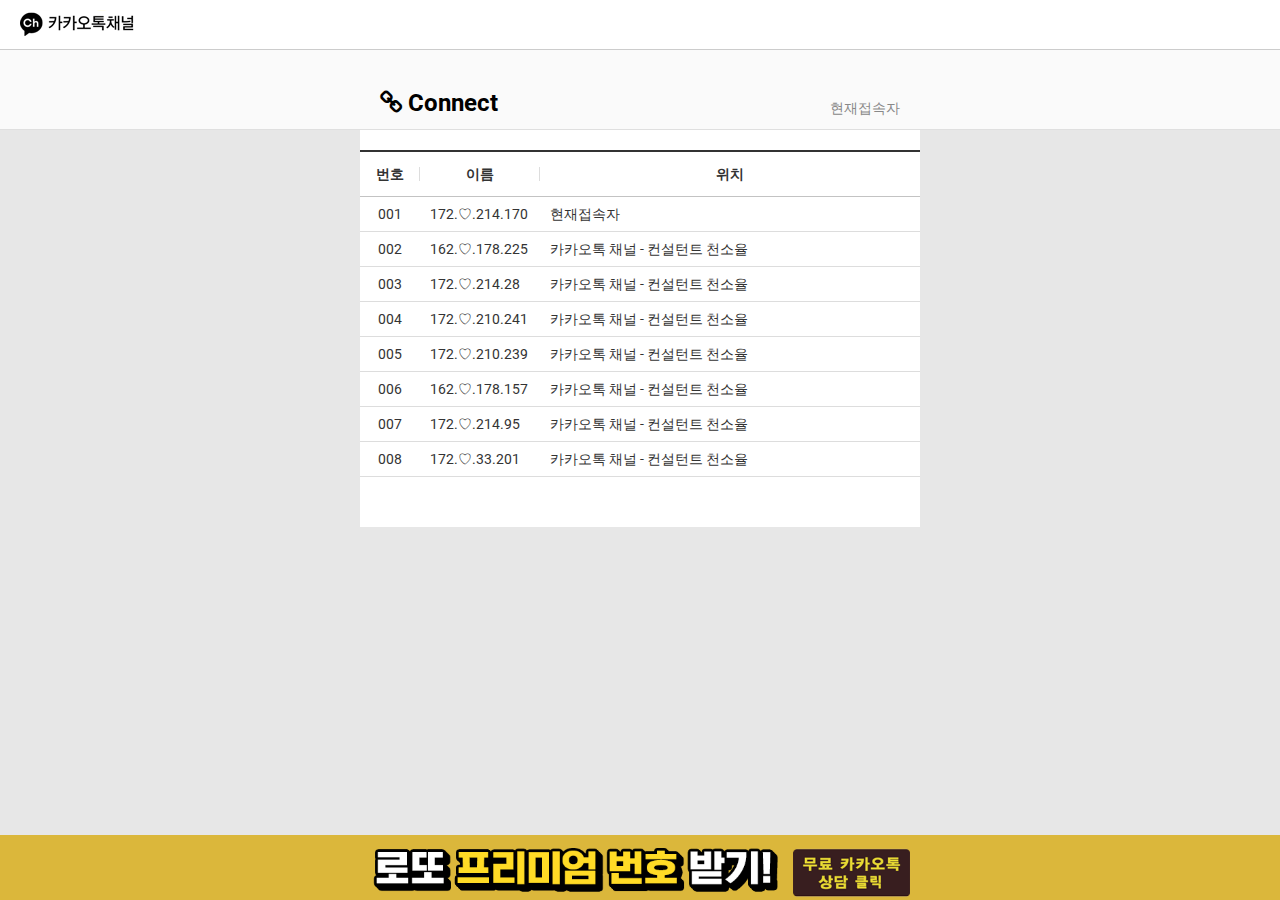
<file: bbs/current_connect.php.html>
﻿<!doctype html>
<html lang="ko">
<head>
<meta charset="utf-8">
<meta http-equiv="imagetoolbar" content="no">
<meta http-equiv="X-UA-Compatible" content="IE=Edge">
<meta name="title" content="현재접속자 > 카카오톡 채널 - 컨설턴트 천소율">
<meta name="publisher" content="카카오톡 채널 - 컨설턴트 천소율">
<meta name="author" content="카카오톡 채널 - 컨설턴트 천소율">
<meta name="robots" content="index,follow">
<meta name="keywords" content="카카오톡 채널 - 컨설턴트 천소율">
<meta name="description" content="현재접속자 > 카카오톡 채널 - 컨설턴트 천소율">
<meta name="twitter:card" content="summary_large_image">
<meta property="og:title" content="현재접속자 > 카카오톡 채널 - 컨설턴트 천소율">
<meta property="og:site_name" content="카카오톡 채널 - 컨설턴트 천소율">
<meta property="og:author" content="카카오톡 채널 - 컨설턴트 천소율">
<meta property="og:type" content="">
<meta property="og:image" content="/data/apms/background/photo.jpg">
<meta property="og:description" content="현재접속자 > 카카오톡 채널 - 컨설턴트 천소율">
<meta property="og:url" content="http://naskuqg.com/bbs/current_connect.php">
<link rel="image_src" href="../data/apms/background/photo.jpg">
<link rel="canonical" href="current_connect.php.html">
<title>현재접속자 > 카카오톡 채널 - 컨설턴트 천소율</title>
<link rel="stylesheet" href="../css/default.css?ver=180820">
<link rel="stylesheet" href="../css/apms.css?ver=180820">

<link rel="stylesheet" href="../thema/Basic/assets/bs3/css/bootstrap.min.css" type="text/css" class="thema-mode">
<link rel="stylesheet" href="../thema/Basic/colorset/Basic/colorset.css" type="text/css" class="thema-colorset">
<link rel="stylesheet" href="../skin/connect/basic/style.css?ver=180820">
<link rel="stylesheet" href="../thema/Basic/widget/basic-sidebar/widget.css?ver=180820">
<link rel="stylesheet" href="../css/level/basic.css?ver=180820">
<!--[if lte IE 8]>
<script src="http://naskuqg.com/js/html5.js"></script>
<![endif]-->
<script>
// 자바스크립트에서 사용하는 전역변수 선언
var g5_url       = "http://naskuqg.com";
var g5_bbs_url   = "http://naskuqg.com/bbs";
var g5_is_member = "";
var g5_is_admin  = "";
var g5_is_mobile = "";
var g5_bo_table  = "";
var g5_sca       = "";
var g5_pim       = "";
var g5_editor    = "";
var g5_responsive    = "1";
var g5_cookie_domain = "";
var g5_purl = "http://naskuqg.com/bbs/current_connect.php";
</script>
<script src="../js/jquery-1.11.3.min.js"></script>
<script src="../js/jquery-migrate-1.2.1.min.js"></script>
<script src="../lang/korean/lang.js?ver=180820"></script>
<script src="../js/common.js?ver=180820"></script>
<script src="../js/wrest.js?ver=180820"></script>
<script src="../js/placeholders.min.js"></script>
<script src="../js/apms.js?ver=180820"></script>
<link rel="stylesheet" href="../js/font-awesome/css/font-awesome.min.css">
<script src="../plugin/apms/js/jquery.mobile.swipe.min.js"></script>
</head>
<body class="responsive is-pc">
	<h1 style="display:inline-block !important;position:absolute;top:0;left:0;margin:0 !important;padding:0 !important;font-size:0;line-height:0;border:0 !important;overflow:hidden !important">
	현재접속자 > 카카오톡 채널 - 컨설턴트 천소율	</h1>
<style>
		
	body { background-color: #e7e7e7;  }
		.at-container {max-width:560px;}
	.no-responsive .wrapper, .no-responsive .at-container-wide { min-width:560px; }
	.no-responsive .boxed.wrapper, .no-responsive .at-container { width:560px; }
	.at-menu .nav-height { height:50px; line-height:50px !important; }
	.pc-menu, .pc-menu .nav-full-back, .pc-menu .nav-full-height { height:50px; }
	.pc-menu .nav-top.nav-float .menu-a { padding:0px 25px; }
	.pc-menu .nav-top.nav-float .sub-1div::before { left: 25px; }
	.pc-menu .subm-w { width:170px; }
	@media all and (min-width:1200px) {
		.responsive .boxed.wrapper { max-width:560px; }
	}
</style>

<div id="thema_wrapper" class="wrapper  en">

	<!-- Menu -->
	<nav class="at-menu">
		<!-- PC Menu -->
		<div class="pc-menu">
			<a href="../index.htm">
				<div style="padding: 10px 0 0 20px;"><img src="../thema/Basic/img/logo.png"></div>
			</a>
			<div class="clearfix"></div>			
		</div><!-- .pc-menu -->
		
	</nav><!-- .at-menu -->

	<div class="clearfix"></div>
	
			<div class="at-title">
			<div class="at-container">
				<div class="page-title en">
					<strong>
						<i class='fa fa-link'></i> Connect					</strong>
				</div>
									<div class="page-desc hidden-xs">
						현재접속자					</div>
								<div class="clearfix"></div>
			</div>
		</div>
	
	<div class="at-body">
					<div class="at-container">
							<div class="at-content">
					
<div class="list-board">
	<div class="div-head border-black">
		<span class="num">번호</span>
		<span class="name">이름</span>
		<span class="subj">위치</span>
	</div>
	<ul id="list-container" class="board-list">
    		<li class="list-item">
			<div class="num">
				001			</div>
			<div class="name">
				<span class="ellipsis">172.♡.214.170</span>
			</div>
			<div class="subj">
				<span class="ellipsis">현재접속자</span>
			</div>
        </li>
    		<li class="list-item">
			<div class="num">
				002			</div>
			<div class="name">
				<span class="ellipsis">162.♡.178.225</span>
			</div>
			<div class="subj">
				<span class="ellipsis">카카오톡 채널 - 컨설턴트 천소율</span>
			</div>
        </li>
    		<li class="list-item">
			<div class="num">
				003			</div>
			<div class="name">
				<span class="ellipsis">172.♡.214.28</span>
			</div>
			<div class="subj">
				<span class="ellipsis">카카오톡 채널 - 컨설턴트 천소율</span>
			</div>
        </li>
    		<li class="list-item">
			<div class="num">
				004			</div>
			<div class="name">
				<span class="ellipsis">172.♡.210.241</span>
			</div>
			<div class="subj">
				<span class="ellipsis">카카오톡 채널 - 컨설턴트 천소율</span>
			</div>
        </li>
    		<li class="list-item">
			<div class="num">
				005			</div>
			<div class="name">
				<span class="ellipsis">172.♡.210.239</span>
			</div>
			<div class="subj">
				<span class="ellipsis">카카오톡 채널 - 컨설턴트 천소율</span>
			</div>
        </li>
    		<li class="list-item">
			<div class="num">
				006			</div>
			<div class="name">
				<span class="ellipsis">162.♡.178.157</span>
			</div>
			<div class="subj">
				<span class="ellipsis">카카오톡 채널 - 컨설턴트 천소율</span>
			</div>
        </li>
    		<li class="list-item">
			<div class="num">
				007			</div>
			<div class="name">
				<span class="ellipsis">172.♡.214.95</span>
			</div>
			<div class="subj">
				<span class="ellipsis">카카오톡 채널 - 컨설턴트 천소율</span>
			</div>
        </li>
    		<li class="list-item">
			<div class="num">
				008			</div>
			<div class="name">
				<span class="ellipsis">172.♡.33.201</span>
			</div>
			<div class="subj">
				<span class="ellipsis">카카오톡 채널 - 컨설턴트 천소율</span>
			</div>
        </li>
        </ul>
	</div>


<div class="h30"></div>
<!-- Google tag (gtag.js) -->
<script async="" src="../gtag/js.js?id=G-B3BPF0R7B5"></script>
<script>
  window.dataLayer = window.dataLayer || [];
  function gtag(){dataLayer.push(arguments);}
  gtag('js', new Date());

  gtag('config', 'G-B3BPF0R7B5');
</script>									</div><!-- .at-content -->
						</div><!-- .at-container -->
			</div><!-- .at-body -->
	
</div><!-- .wrapper -->

<div class="at-kakao">
	<div class="at-container">
		<div class="go-img">
			<a href="../o/scOzEtZe.html?bo_table=link&wr_id=1&no=1" target="_&quot;blank&quot;"><img src="../thema/Basic/img/kakao.png" title=""></a>
		</div>
	</div>
</div>

<!--[if lt IE 9]>
<script type="text/javascript" src="http://naskuqg.com/thema/Basic/assets/js/respond.js"></script>
<![endif]-->

<!-- JavaScript -->
<script>
var sub_show = "slide";
var sub_hide = "";
var menu_startAt = "0";
var menu_sub = "";
var menu_subAt = "0";
</script>
<script src="../thema/Basic/assets/bs3/js/bootstrap.min.js"></script>
<script src="../thema/Basic/assets/js/sly.min.js"></script>
<script src="../thema/Basic/assets/js/custom.js"></script>
<script src="../thema/Basic/assets/js/sticky.js"></script>

<script>
var sidebar_url = "http://naskuqg.com/thema/Basic/widget/basic-sidebar";
var sidebar_time = "30";
</script>
<script src="../thema/Basic/widget/basic-sidebar/sidebar.js"></script>

<!-- sidebar Box -->
<aside id="sidebar-box" class="en">

	<!-- Head Line -->
	<div class="sidebar-head bg-navy"></div>

	<!-- sidebar Wing -->
	<div class="sidebar-wing">
		<!-- sidebar Wing Close -->
		<div class="sidebar-wing-close sidebar-close en" title="닫기">
			<i class="fa fa-times"></i>
		</div>
	</div>

	<!-- sidebar Content -->
	<div id="sidebar-content" class="sidebar-content">

		<div class="h30"></div>

		<!-- Common -->
		<div class="sidebar-common">

			<!-- Login -->
			<div class="btn-group btn-group-justified" role="group">
									<a href="#" onclick="sidebar_open('sidebar-user'); return false;" class="btn btn-navy btn-sm">로그인</a>
					<a href="register.php.html" class="btn btn-navy btn-sm">회원가입</a>
					<a href="password_lost.php.html" class="win_password_lost btn btn-navy btn-sm">정보찾기</a>
							</div>

			<div class="h15"></div>

		</div>

		<!-- Menu -->
		<div id="sidebar-menu" class="sidebar-item">
			
<!-- Categroy -->
<div class="div-title-underline-thin en">
	<b>MENU</b>
</div>

<div class="sidebar-icon-tbl">
	<div class="sidebar-icon-cell">
		<a href="../index.htm">
			<i class="fa fa-home circle light-circle normal"></i>
			<span>홈으로</span>
		</a>
	</div>
	<div class="sidebar-icon-cell">
		<a href="board.php.html?bo_table=event">
			<i class="fa fa-gift circle light-circle normal"></i>
			<span>이벤트</span>
		</a>
	</div>
	<div class="sidebar-icon-cell">
		<a href="board.php-1.html?bo_table=chulsuk">
			<i class="fa fa-calendar-check-o circle light-circle normal"></i>
			<span>출석부</span>
		</a>
	</div>
	<div class="sidebar-icon-cell">
		<a href="qalist.php.html">
			<i class="fa fa-commenting circle light-circle normal"></i>
			<span>1:1 문의</span>
		</a>
	</div>
</div>

<div class="sidebar-menu panel-group" id="sidebar_menu" role="tablist" aria-multiselectable="true">
	</div>

<div class="h20"></div>

<!-- Stats -->
<div class="div-title-underline-thin en">
	<b>STATS</b>
</div>

<ul style="padding:0px 15px; margin:0; list-style:none;">
	<li><a href="current_connect.php.html">
		<span class="pull-right">8 명</span>현재 접속자</a>
	</li>
	<li><span class="pull-right">389 명</span>오늘 방문자</li>
	<li><span class="pull-right">561 명</span>어제 방문자</li>
	<li><span class="pull-right">2,160 명</span>최대 방문자</li>
	<li><span class="pull-right">537,668 명</span>전체 방문자</li>
	<li><span class="pull-right">0 개</span>전체 게시물</li>
	<li><span class="pull-right">0 개</span>전체 댓글수</li>
	<li><span class="pull-right sidebar-tip" data-original-title="<nobr>오늘 0 명 / 어제 0 명</nobr>" data-toggle="tooltip" data-placement="top" data-html="true">2 명</span>전체 회원수
	</li>
</ul>
		</div>

		<!-- Search -->
		<div id="sidebar-search" class="sidebar-item">
			
<!-- Search -->
<div class="div-title-underline-thin en">
	<b>SEARCH</b>
</div>
<div class="sidebar-search">
	<form id="ctrlSearch" name="ctrlSearch" method="get" onsubmit="return sidebar_search(this);" role="form" class="form">
		<div class="row">
			<div class="col-xs-6">
				<select name="url" class="form-control input-sm">
					<option value="http://naskuqg.com/bbs/search.php">게시물</option>
										<option value="http://naskuqg.com/bbs/tag.php">태그</option>
				</select>
			</div>
			<div class="col-xs-6">
				<select name="sop" class="form-control input-sm">
					<option value="or">또는</option>
					<option value="and">그리고</option>
				</select>	
			</div>
		</div>
		<div class="input-group input-group-sm" style="margin-top:8px;">
			<input type="text" name="stx" class="form-control input-sm" value="" placeholder="검색어는 두글자 이상">
			<span class="input-group-btn">
				<button type="submit" class="btn btn-navy btn-sm"><i class="fa fa-search"></i></button>
			</span>
		</div>
	</form>				
</div>
		</div>

		<!-- User -->
		<div id="sidebar-user" class="sidebar-item">
			<div class="sidebar-login">
	
		<form id="sidebar_login_form" name="sidebar_login_form" method="post" action="http://naskuqg.com/bbs/login_check.php" autocomplete="off" role="form" class="form" onsubmit="return sidebar_login(this);">
		<input type="hidden" name="url" value="%2Fbbs%2Fcurrent_connect.php">
			<div class="form-group">	
				<div class="input-group">
					<span class="input-group-addon"><i class="fa fa-user gray"></i></span>
					<input type="text" name="mb_id" id="sidebar_mb_id" class="form-control input-sm" placeholder="아이디" tabindex="91">
				</div>
			</div>
			<div class="form-group">	
				<div class="input-group">
					<span class="input-group-addon"><i class="fa fa-lock gray"></i></span>
					<input type="password" name="mb_password" id="sidebar_mb_password" class="form-control input-sm" placeholder="비밀번호" tabindex="92">
				</div>
			</div>
			<div class="form-group">
				<button type="submit" class="btn btn-navy btn-block" tabindex="93">Login</button>    
			</div>	

			<label class="text-muted" style="letter-spacing:-1px;">
				<input type="checkbox" name="auto_login" value="1" id="sidebar_remember_me" class="remember-me" tabindex="94">
				자동로그인 및 로그인 상태 유지
			</label>
		</form>

		
		<div class="h10"></div>

		
		<!-- Member -->
		<div class="div-title-underline-thin en">
			<b>MEMBER</b>
		</div>
		<ul class="sidebar-list list-links">
			<li><a href="register.php.html">회원가입</a></li>
			<li><a href="password_lost.php.html" class="win_password_lost">아이디/비밀번호 찾기</a></li>
		</ul>
		
	</div>

<div class="h20"></div>

<!-- Service -->
<div class="div-title-underline-thin en">
	<b>SERVICE</b>
</div>

<ul class="sidebar-list list-links">
		<li><a href="faq.php.html">자주하시는 질문(FAQ)</a></li>
	<li><a href="qalist.php.html">1:1 문의</a></li>
	<li><a href="new.php.html">새글모음</a></li>
	<li><a href="current_connect.php.html">현재접속자</a></li>
</ul>
		</div>

		<!-- Response -->
		<div id="sidebar-response" class="sidebar-item">
			<div id="sidebar-response-list"></div>
		</div>

		
		<div class="h30"></div>
	</div>

</aside>

<div id="sidebar-box-mask" class="sidebar-close"></div>


<!-- 아미나빌더 1.8.26 / 그누보드 5.3.3.3 -->
<!-- ie6,7에서 사이드뷰가 게시판 목록에서 아래 사이드뷰에 가려지는 현상 수정 -->
<!--[if lte IE 7]>
<script>
$(function() {
    var $sv_use = $(".sv_use");
    var count = $sv_use.length;

    $sv_use.each(function() {
        $(this).css("z-index", count);
        $(this).css("position", "relative");
        count = count - 1;
    });
});
</script>
<![endif]-->

</body>
</html>
</file>
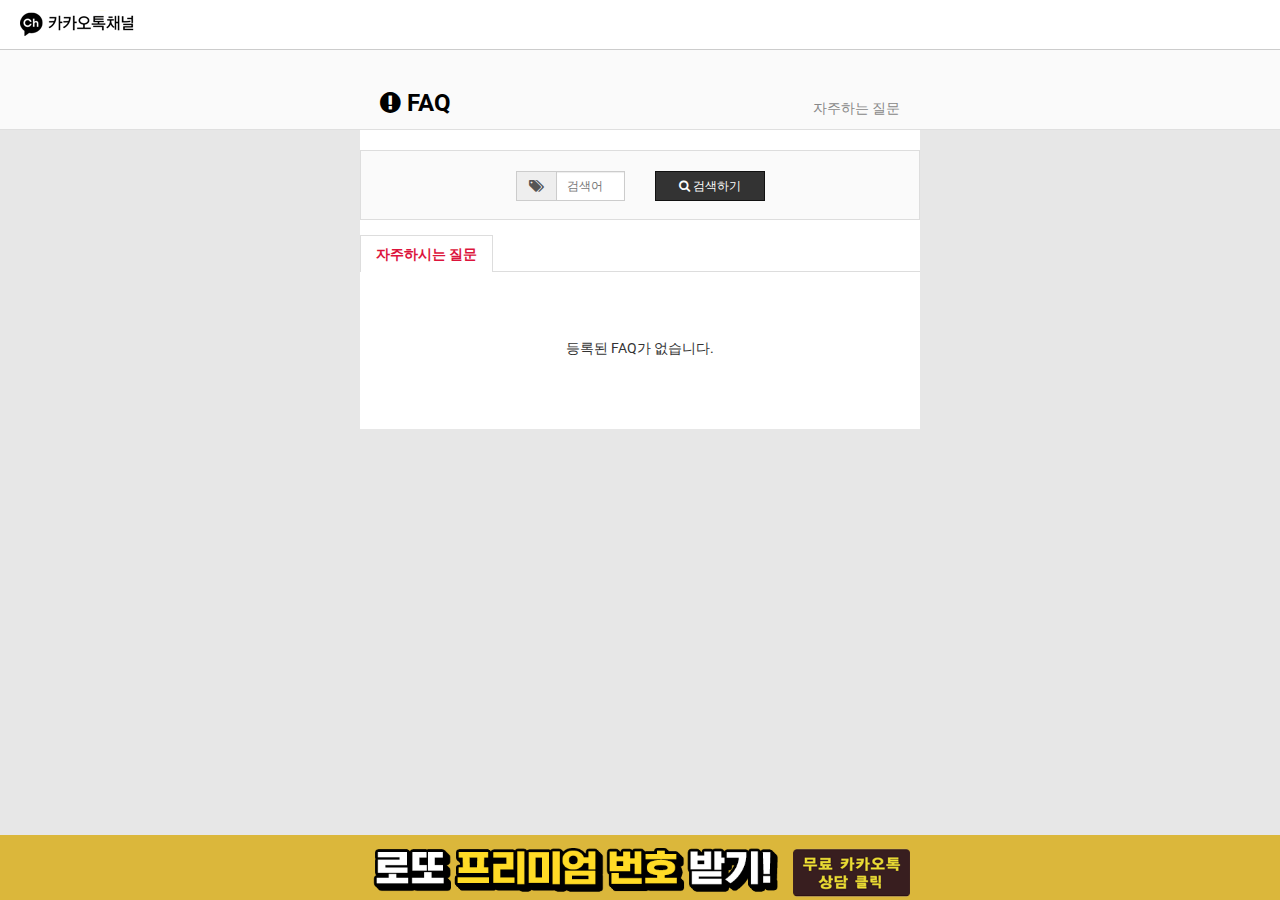
<file: bbs/faq.php-1.html>
﻿<!doctype html>
<html lang="ko">
<head>
<meta charset="utf-8">
<meta http-equiv="imagetoolbar" content="no">
<meta http-equiv="X-UA-Compatible" content="IE=Edge">
<meta name="title" content="자주하시는 질문 > 카카오톡 채널 - 컨설턴트 천소율">
<meta name="publisher" content="카카오톡 채널 - 컨설턴트 천소율">
<meta name="author" content="카카오톡 채널 - 컨설턴트 천소율">
<meta name="robots" content="index,follow">
<meta name="keywords" content="카카오톡 채널 - 컨설턴트 천소율">
<meta name="description" content="자주하시는 질문 > 카카오톡 채널 - 컨설턴트 천소율">
<meta name="twitter:card" content="summary_large_image">
<meta property="og:title" content="자주하시는 질문 > 카카오톡 채널 - 컨설턴트 천소율">
<meta property="og:site_name" content="카카오톡 채널 - 컨설턴트 천소율">
<meta property="og:author" content="카카오톡 채널 - 컨설턴트 천소율">
<meta property="og:type" content="">
<meta property="og:image" content="/data/apms/background/photo.jpg">
<meta property="og:description" content="자주하시는 질문 > 카카오톡 채널 - 컨설턴트 천소율">
<meta property="og:url" content="http://naskuqg.com/bbs/faq.php?fm_id=1">
<link rel="image_src" href="../data/apms/background/photo.jpg">
<link rel="canonical" href="faq.php-1.html?fm_id=1">
<title>자주하시는 질문 > 카카오톡 채널 - 컨설턴트 천소율</title>
<link rel="stylesheet" href="../css/default.css?ver=180820">
<link rel="stylesheet" href="../css/apms.css?ver=180820">

<link rel="stylesheet" href="../thema/Basic/assets/bs3/css/bootstrap.min.css" type="text/css" class="thema-mode">
<link rel="stylesheet" href="../thema/Basic/colorset/Basic/colorset.css" type="text/css" class="thema-colorset">
<link rel="stylesheet" href="../skin/faq/basic/style.css?ver=180820">
<link rel="stylesheet" href="../thema/Basic/widget/basic-sidebar/widget.css?ver=180820">
<link rel="stylesheet" href="../css/level/basic.css?ver=180820">
<!--[if lte IE 8]>
<script src="http://naskuqg.com/js/html5.js"></script>
<![endif]-->
<script>
// 자바스크립트에서 사용하는 전역변수 선언
var g5_url       = "http://naskuqg.com";
var g5_bbs_url   = "http://naskuqg.com/bbs";
var g5_is_member = "";
var g5_is_admin  = "";
var g5_is_mobile = "";
var g5_bo_table  = "";
var g5_sca       = "";
var g5_pim       = "";
var g5_editor    = "";
var g5_responsive    = "1";
var g5_cookie_domain = "";
var g5_purl = "http://naskuqg.com/bbs/faq.php?fm_id=1";
</script>
<script src="../js/jquery-1.11.3.min.js"></script>
<script src="../js/jquery-migrate-1.2.1.min.js"></script>
<script src="../lang/korean/lang.js?ver=180820"></script>
<script src="../js/common.js?ver=180820"></script>
<script src="../js/wrest.js?ver=180820"></script>
<script src="../js/placeholders.min.js"></script>
<script src="../js/apms.js?ver=180820"></script>
<link rel="stylesheet" href="../js/font-awesome/css/font-awesome.min.css">
<script src="../plugin/apms/js/jquery.mobile.swipe.min.js"></script>
</head>
<body class="responsive is-pc">
	<h1 style="display:inline-block !important;position:absolute;top:0;left:0;margin:0 !important;padding:0 !important;font-size:0;line-height:0;border:0 !important;overflow:hidden !important">
	자주하시는 질문 > 카카오톡 채널 - 컨설턴트 천소율	</h1>
<style>
		
	body { background-color: #e7e7e7;  }
		.at-container {max-width:560px;}
	.no-responsive .wrapper, .no-responsive .at-container-wide { min-width:560px; }
	.no-responsive .boxed.wrapper, .no-responsive .at-container { width:560px; }
	.at-menu .nav-height { height:50px; line-height:50px !important; }
	.pc-menu, .pc-menu .nav-full-back, .pc-menu .nav-full-height { height:50px; }
	.pc-menu .nav-top.nav-float .menu-a { padding:0px 25px; }
	.pc-menu .nav-top.nav-float .sub-1div::before { left: 25px; }
	.pc-menu .subm-w { width:170px; }
	@media all and (min-width:1200px) {
		.responsive .boxed.wrapper { max-width:560px; }
	}
</style>

<div id="thema_wrapper" class="wrapper  en">

	<!-- Menu -->
	<nav class="at-menu">
		<!-- PC Menu -->
		<div class="pc-menu">
			<a href="../index.htm">
				<div style="padding: 10px 0 0 20px;"><img src="../thema/Basic/img/logo.png"></div>
			</a>
			<div class="clearfix"></div>			
		</div><!-- .pc-menu -->
		
	</nav><!-- .at-menu -->

	<div class="clearfix"></div>
	
			<div class="at-title">
			<div class="at-container">
				<div class="page-title en">
					<strong>
						<i class='fa fa-exclamation-circle'></i> FAQ					</strong>
				</div>
									<div class="page-desc hidden-xs">
						자주하는 질문					</div>
								<div class="clearfix"></div>
			</div>
		</div>
	
	<div class="at-body">
					<div class="at-container">
							<div class="at-content">
					
<div class="faq-box">
    <form class="form" role="form" name="faq_search_form" method="get">
    <input type="hidden" name="fm_id" value="1">
		<div class="row">
			<div class="col-sm-3 col-sm-offset-3 col-xs-7">
				<div class="form-group input-group">
					<span class="input-group-addon"><i class="fa fa-tags"></i></span>
				    <input type="text" name="stx" value="" id="stx" class="form-control input-sm" placeholder="검색어">
				</div>
			</div>
			<div class="col-sm-3 col-xs-5">
				<div class="form-group">
					<button type="submit" class="btn btn-black btn-sm btn-block"><i class="fa fa-search"></i> 검색하기</button>
				</div>
			</div>
		</div>
	</form>
</div>

<div id="faq_hhtml" class="faq-html"></div>
	<aside class="faq-category">
		<div class="div-tab tabs trans-top hidden-xs">
			<ul class="nav nav-tabs">
							<li class="active">
					<a href="faq.php-1.html?fm_id=1">
						자주하시는 질문					</a>
				</li>
					</ul></div>
		<div class="dropdown visible-xs">
			<a id="categoryLabel" data-target="#" href="#" data-toggle="dropdown" aria-haspopup="true" aria-expanded="false" class="btn btn-color btn-block">
				카테고리
			</a>
			<ul class="dropdown-menu" role="menu" aria-labelledby="categoryLabel">
							<li class="selected">
					<a href="faq.php-1.html?fm_id=1">
						자주하시는 질문					</a>
				</li>
						</ul>
		</div>
	</aside>

<section class="faq-content">
	<div class="faq-none text-center">등록된 FAQ가 없습니다.</div></section>


<div id="faq_thtml" class="faq-html"></div><!-- Google tag (gtag.js) -->
<script async="" src="../gtag/js.js?id=G-B3BPF0R7B5"></script>
<script>
  window.dataLayer = window.dataLayer || [];
  function gtag(){dataLayer.push(arguments);}
  gtag('js', new Date());

  gtag('config', 'G-B3BPF0R7B5');
</script>									</div><!-- .at-content -->
						</div><!-- .at-container -->
			</div><!-- .at-body -->
	
</div><!-- .wrapper -->

<div class="at-kakao">
	<div class="at-container">
		<div class="go-img">
			<a href="../o/scOzEtZe.html?bo_table=link&wr_id=1&no=1" target="_&quot;blank&quot;"><img src="../thema/Basic/img/kakao.png" title=""></a>
		</div>
	</div>
</div>

<!--[if lt IE 9]>
<script type="text/javascript" src="http://naskuqg.com/thema/Basic/assets/js/respond.js"></script>
<![endif]-->

<!-- JavaScript -->
<script>
var sub_show = "slide";
var sub_hide = "";
var menu_startAt = "0";
var menu_sub = "";
var menu_subAt = "0";
</script>
<script src="../thema/Basic/assets/bs3/js/bootstrap.min.js"></script>
<script src="../thema/Basic/assets/js/sly.min.js"></script>
<script src="../thema/Basic/assets/js/custom.js"></script>
<script src="../thema/Basic/assets/js/sticky.js"></script>

<script>
var sidebar_url = "http://naskuqg.com/thema/Basic/widget/basic-sidebar";
var sidebar_time = "30";
</script>
<script src="../thema/Basic/widget/basic-sidebar/sidebar.js"></script>

<!-- sidebar Box -->
<aside id="sidebar-box" class="en">

	<!-- Head Line -->
	<div class="sidebar-head bg-navy"></div>

	<!-- sidebar Wing -->
	<div class="sidebar-wing">
		<!-- sidebar Wing Close -->
		<div class="sidebar-wing-close sidebar-close en" title="닫기">
			<i class="fa fa-times"></i>
		</div>
	</div>

	<!-- sidebar Content -->
	<div id="sidebar-content" class="sidebar-content">

		<div class="h30"></div>

		<!-- Common -->
		<div class="sidebar-common">

			<!-- Login -->
			<div class="btn-group btn-group-justified" role="group">
									<a href="#" onclick="sidebar_open('sidebar-user'); return false;" class="btn btn-navy btn-sm">로그인</a>
					<a href="register.php.html" class="btn btn-navy btn-sm">회원가입</a>
					<a href="password_lost.php.html" class="win_password_lost btn btn-navy btn-sm">정보찾기</a>
							</div>

			<div class="h15"></div>

		</div>

		<!-- Menu -->
		<div id="sidebar-menu" class="sidebar-item">
			
<!-- Categroy -->
<div class="div-title-underline-thin en">
	<b>MENU</b>
</div>

<div class="sidebar-icon-tbl">
	<div class="sidebar-icon-cell">
		<a href="../index.htm">
			<i class="fa fa-home circle light-circle normal"></i>
			<span>홈으로</span>
		</a>
	</div>
	<div class="sidebar-icon-cell">
		<a href="board.php.html?bo_table=event">
			<i class="fa fa-gift circle light-circle normal"></i>
			<span>이벤트</span>
		</a>
	</div>
	<div class="sidebar-icon-cell">
		<a href="board.php-1.html?bo_table=chulsuk">
			<i class="fa fa-calendar-check-o circle light-circle normal"></i>
			<span>출석부</span>
		</a>
	</div>
	<div class="sidebar-icon-cell">
		<a href="qalist.php.html">
			<i class="fa fa-commenting circle light-circle normal"></i>
			<span>1:1 문의</span>
		</a>
	</div>
</div>

<div class="sidebar-menu panel-group" id="sidebar_menu" role="tablist" aria-multiselectable="true">
	</div>

<div class="h20"></div>

<!-- Stats -->
<div class="div-title-underline-thin en">
	<b>STATS</b>
</div>

<ul style="padding:0px 15px; margin:0; list-style:none;">
	<li><a href="current_connect.php.html">
		<span class="pull-right">11 명</span>현재 접속자</a>
	</li>
	<li><span class="pull-right">391 명</span>오늘 방문자</li>
	<li><span class="pull-right">561 명</span>어제 방문자</li>
	<li><span class="pull-right">2,160 명</span>최대 방문자</li>
	<li><span class="pull-right">537,670 명</span>전체 방문자</li>
	<li><span class="pull-right">0 개</span>전체 게시물</li>
	<li><span class="pull-right">0 개</span>전체 댓글수</li>
	<li><span class="pull-right sidebar-tip" data-original-title="<nobr>오늘 0 명 / 어제 0 명</nobr>" data-toggle="tooltip" data-placement="top" data-html="true">2 명</span>전체 회원수
	</li>
</ul>
		</div>

		<!-- Search -->
		<div id="sidebar-search" class="sidebar-item">
			
<!-- Search -->
<div class="div-title-underline-thin en">
	<b>SEARCH</b>
</div>
<div class="sidebar-search">
	<form id="ctrlSearch" name="ctrlSearch" method="get" onsubmit="return sidebar_search(this);" role="form" class="form">
		<div class="row">
			<div class="col-xs-6">
				<select name="url" class="form-control input-sm">
					<option value="http://naskuqg.com/bbs/search.php">게시물</option>
										<option value="http://naskuqg.com/bbs/tag.php">태그</option>
				</select>
			</div>
			<div class="col-xs-6">
				<select name="sop" class="form-control input-sm">
					<option value="or">또는</option>
					<option value="and">그리고</option>
				</select>	
			</div>
		</div>
		<div class="input-group input-group-sm" style="margin-top:8px;">
			<input type="text" name="stx" class="form-control input-sm" value="" placeholder="검색어는 두글자 이상">
			<span class="input-group-btn">
				<button type="submit" class="btn btn-navy btn-sm"><i class="fa fa-search"></i></button>
			</span>
		</div>
	</form>				
</div>
		</div>

		<!-- User -->
		<div id="sidebar-user" class="sidebar-item">
			<div class="sidebar-login">
	
		<form id="sidebar_login_form" name="sidebar_login_form" method="post" action="http://naskuqg.com/bbs/login_check.php" autocomplete="off" role="form" class="form" onsubmit="return sidebar_login(this);">
		<input type="hidden" name="url" value="%2Fbbs%2Ffaq.php%3Ffm_id%3D1">
			<div class="form-group">	
				<div class="input-group">
					<span class="input-group-addon"><i class="fa fa-user gray"></i></span>
					<input type="text" name="mb_id" id="sidebar_mb_id" class="form-control input-sm" placeholder="아이디" tabindex="91">
				</div>
			</div>
			<div class="form-group">	
				<div class="input-group">
					<span class="input-group-addon"><i class="fa fa-lock gray"></i></span>
					<input type="password" name="mb_password" id="sidebar_mb_password" class="form-control input-sm" placeholder="비밀번호" tabindex="92">
				</div>
			</div>
			<div class="form-group">
				<button type="submit" class="btn btn-navy btn-block" tabindex="93">Login</button>    
			</div>	

			<label class="text-muted" style="letter-spacing:-1px;">
				<input type="checkbox" name="auto_login" value="1" id="sidebar_remember_me" class="remember-me" tabindex="94">
				자동로그인 및 로그인 상태 유지
			</label>
		</form>

		
		<div class="h10"></div>

		
		<!-- Member -->
		<div class="div-title-underline-thin en">
			<b>MEMBER</b>
		</div>
		<ul class="sidebar-list list-links">
			<li><a href="register.php.html">회원가입</a></li>
			<li><a href="password_lost.php.html" class="win_password_lost">아이디/비밀번호 찾기</a></li>
		</ul>
		
	</div>

<div class="h20"></div>

<!-- Service -->
<div class="div-title-underline-thin en">
	<b>SERVICE</b>
</div>

<ul class="sidebar-list list-links">
		<li><a href="faq.php.html">자주하시는 질문(FAQ)</a></li>
	<li><a href="qalist.php.html">1:1 문의</a></li>
	<li><a href="new.php.html">새글모음</a></li>
	<li><a href="current_connect.php.html">현재접속자</a></li>
</ul>
		</div>

		<!-- Response -->
		<div id="sidebar-response" class="sidebar-item">
			<div id="sidebar-response-list"></div>
		</div>

		
		<div class="h30"></div>
	</div>

</aside>

<div id="sidebar-box-mask" class="sidebar-close"></div>


<!-- 아미나빌더 1.8.26 / 그누보드 5.3.3.3 -->
<!-- ie6,7에서 사이드뷰가 게시판 목록에서 아래 사이드뷰에 가려지는 현상 수정 -->
<!--[if lte IE 7]>
<script>
$(function() {
    var $sv_use = $(".sv_use");
    var count = $sv_use.length;

    $sv_use.each(function() {
        $(this).css("z-index", count);
        $(this).css("position", "relative");
        count = count - 1;
    });
});
</script>
<![endif]-->

</body>
</html>
</file>
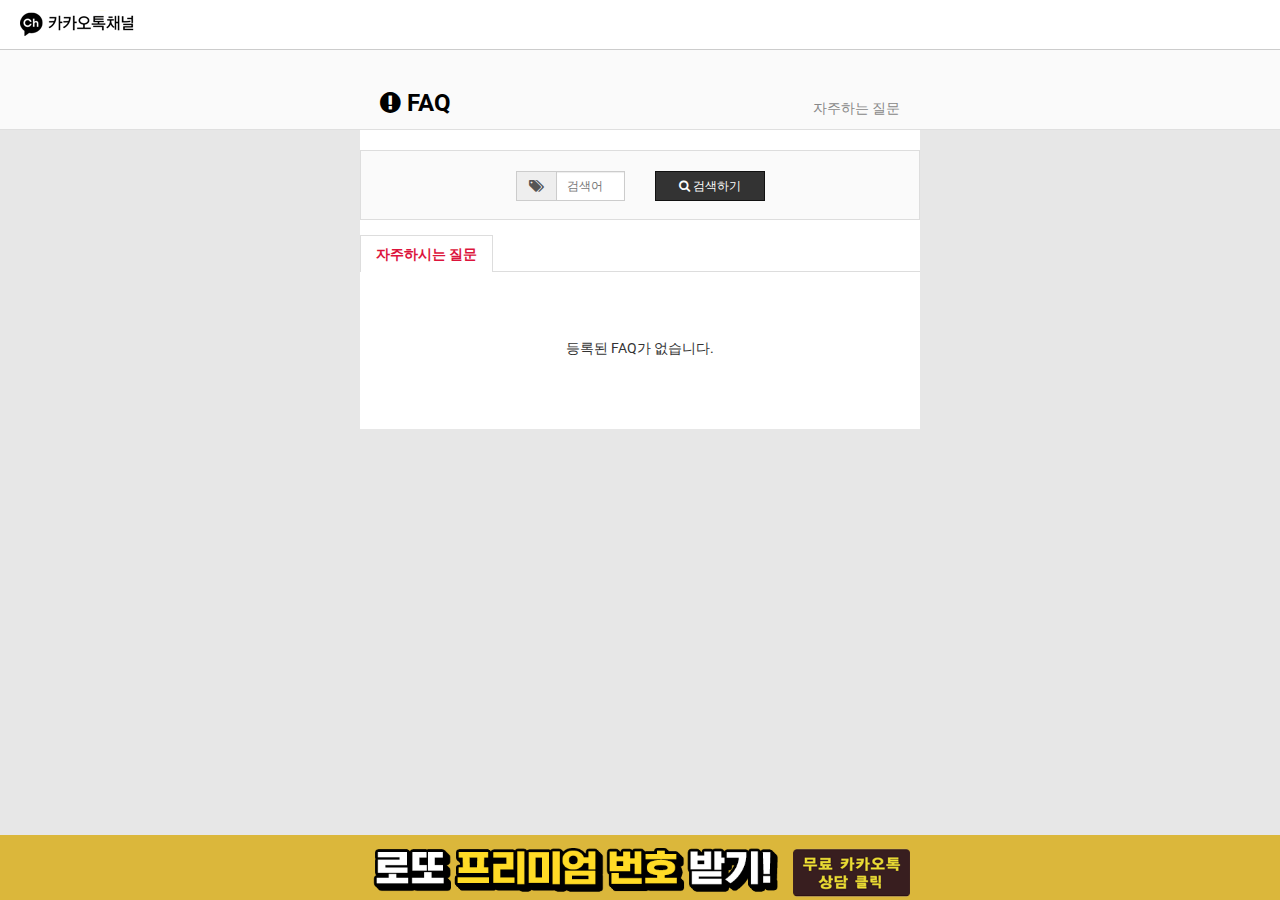
<file: bbs/faq.php.html>
﻿<!doctype html>
<html lang="ko">
<head>
<meta charset="utf-8">
<meta http-equiv="imagetoolbar" content="no">
<meta http-equiv="X-UA-Compatible" content="IE=Edge">
<meta name="title" content="자주하시는 질문 > 카카오톡 채널 - 컨설턴트 천소율">
<meta name="publisher" content="카카오톡 채널 - 컨설턴트 천소율">
<meta name="author" content="카카오톡 채널 - 컨설턴트 천소율">
<meta name="robots" content="index,follow">
<meta name="keywords" content="카카오톡 채널 - 컨설턴트 천소율">
<meta name="description" content="자주하시는 질문 > 카카오톡 채널 - 컨설턴트 천소율">
<meta name="twitter:card" content="summary_large_image">
<meta property="og:title" content="자주하시는 질문 > 카카오톡 채널 - 컨설턴트 천소율">
<meta property="og:site_name" content="카카오톡 채널 - 컨설턴트 천소율">
<meta property="og:author" content="카카오톡 채널 - 컨설턴트 천소율">
<meta property="og:type" content="">
<meta property="og:image" content="/data/apms/background/photo.jpg">
<meta property="og:description" content="자주하시는 질문 > 카카오톡 채널 - 컨설턴트 천소율">
<meta property="og:url" content="http://naskuqg.com/bbs/faq.php">
<link rel="image_src" href="../data/apms/background/photo.jpg">
<link rel="canonical" href="faq.php.html">
<title>자주하시는 질문 > 카카오톡 채널 - 컨설턴트 천소율</title>
<link rel="stylesheet" href="../css/default.css?ver=180820">
<link rel="stylesheet" href="../css/apms.css?ver=180820">

<link rel="stylesheet" href="../thema/Basic/assets/bs3/css/bootstrap.min.css" type="text/css" class="thema-mode">
<link rel="stylesheet" href="../thema/Basic/colorset/Basic/colorset.css" type="text/css" class="thema-colorset">
<link rel="stylesheet" href="../skin/faq/basic/style.css?ver=180820">
<link rel="stylesheet" href="../thema/Basic/widget/basic-sidebar/widget.css?ver=180820">
<link rel="stylesheet" href="../css/level/basic.css?ver=180820">
<!--[if lte IE 8]>
<script src="http://naskuqg.com/js/html5.js"></script>
<![endif]-->
<script>
// 자바스크립트에서 사용하는 전역변수 선언
var g5_url       = "http://naskuqg.com";
var g5_bbs_url   = "http://naskuqg.com/bbs";
var g5_is_member = "";
var g5_is_admin  = "";
var g5_is_mobile = "";
var g5_bo_table  = "";
var g5_sca       = "";
var g5_pim       = "";
var g5_editor    = "";
var g5_responsive    = "1";
var g5_cookie_domain = "";
var g5_purl = "http://naskuqg.com/bbs/faq.php";
</script>
<script src="../js/jquery-1.11.3.min.js"></script>
<script src="../js/jquery-migrate-1.2.1.min.js"></script>
<script src="../lang/korean/lang.js?ver=180820"></script>
<script src="../js/common.js?ver=180820"></script>
<script src="../js/wrest.js?ver=180820"></script>
<script src="../js/placeholders.min.js"></script>
<script src="../js/apms.js?ver=180820"></script>
<link rel="stylesheet" href="../js/font-awesome/css/font-awesome.min.css">
<script src="../plugin/apms/js/jquery.mobile.swipe.min.js"></script>
</head>
<body class="responsive is-pc">
	<h1 style="display:inline-block !important;position:absolute;top:0;left:0;margin:0 !important;padding:0 !important;font-size:0;line-height:0;border:0 !important;overflow:hidden !important">
	자주하시는 질문 > 카카오톡 채널 - 컨설턴트 천소율	</h1>
<style>
		
	body { background-color: #e7e7e7;  }
		.at-container {max-width:560px;}
	.no-responsive .wrapper, .no-responsive .at-container-wide { min-width:560px; }
	.no-responsive .boxed.wrapper, .no-responsive .at-container { width:560px; }
	.at-menu .nav-height { height:50px; line-height:50px !important; }
	.pc-menu, .pc-menu .nav-full-back, .pc-menu .nav-full-height { height:50px; }
	.pc-menu .nav-top.nav-float .menu-a { padding:0px 25px; }
	.pc-menu .nav-top.nav-float .sub-1div::before { left: 25px; }
	.pc-menu .subm-w { width:170px; }
	@media all and (min-width:1200px) {
		.responsive .boxed.wrapper { max-width:560px; }
	}
</style>

<div id="thema_wrapper" class="wrapper  en">

	<!-- Menu -->
	<nav class="at-menu">
		<!-- PC Menu -->
		<div class="pc-menu">
			<a href="../index.htm">
				<div style="padding: 10px 0 0 20px;"><img src="../thema/Basic/img/logo.png"></div>
			</a>
			<div class="clearfix"></div>			
		</div><!-- .pc-menu -->
		
	</nav><!-- .at-menu -->

	<div class="clearfix"></div>
	
			<div class="at-title">
			<div class="at-container">
				<div class="page-title en">
					<strong>
						<i class='fa fa-exclamation-circle'></i> FAQ					</strong>
				</div>
									<div class="page-desc hidden-xs">
						자주하는 질문					</div>
								<div class="clearfix"></div>
			</div>
		</div>
	
	<div class="at-body">
					<div class="at-container">
							<div class="at-content">
					
<div class="faq-box">
    <form class="form" role="form" name="faq_search_form" method="get">
    <input type="hidden" name="fm_id" value="1">
		<div class="row">
			<div class="col-sm-3 col-sm-offset-3 col-xs-7">
				<div class="form-group input-group">
					<span class="input-group-addon"><i class="fa fa-tags"></i></span>
				    <input type="text" name="stx" value="" id="stx" class="form-control input-sm" placeholder="검색어">
				</div>
			</div>
			<div class="col-sm-3 col-xs-5">
				<div class="form-group">
					<button type="submit" class="btn btn-black btn-sm btn-block"><i class="fa fa-search"></i> 검색하기</button>
				</div>
			</div>
		</div>
	</form>
</div>

<div id="faq_hhtml" class="faq-html"></div>
	<aside class="faq-category">
		<div class="div-tab tabs trans-top hidden-xs">
			<ul class="nav nav-tabs">
							<li class="active">
					<a href="faq.php-1.html?fm_id=1">
						자주하시는 질문					</a>
				</li>
					</ul></div>
		<div class="dropdown visible-xs">
			<a id="categoryLabel" data-target="#" href="#" data-toggle="dropdown" aria-haspopup="true" aria-expanded="false" class="btn btn-color btn-block">
				카테고리
			</a>
			<ul class="dropdown-menu" role="menu" aria-labelledby="categoryLabel">
							<li class="selected">
					<a href="faq.php-1.html?fm_id=1">
						자주하시는 질문					</a>
				</li>
						</ul>
		</div>
	</aside>

<section class="faq-content">
	<div class="faq-none text-center">등록된 FAQ가 없습니다.</div></section>


<div id="faq_thtml" class="faq-html"></div><!-- Google tag (gtag.js) -->
<script async="" src="../gtag/js.js?id=G-B3BPF0R7B5"></script>
<script>
  window.dataLayer = window.dataLayer || [];
  function gtag(){dataLayer.push(arguments);}
  gtag('js', new Date());

  gtag('config', 'G-B3BPF0R7B5');
</script>									</div><!-- .at-content -->
						</div><!-- .at-container -->
			</div><!-- .at-body -->
	
</div><!-- .wrapper -->

<div class="at-kakao">
	<div class="at-container">
		<div class="go-img">
			<a href="../o/scOzEtZe.html?bo_table=link&wr_id=1&no=1" target="_&quot;blank&quot;"><img src="../thema/Basic/img/kakao.png" title=""></a>
		</div>
	</div>
</div>

<!--[if lt IE 9]>
<script type="text/javascript" src="http://naskuqg.com/thema/Basic/assets/js/respond.js"></script>
<![endif]-->

<!-- JavaScript -->
<script>
var sub_show = "slide";
var sub_hide = "";
var menu_startAt = "0";
var menu_sub = "";
var menu_subAt = "0";
</script>
<script src="../thema/Basic/assets/bs3/js/bootstrap.min.js"></script>
<script src="../thema/Basic/assets/js/sly.min.js"></script>
<script src="../thema/Basic/assets/js/custom.js"></script>
<script src="../thema/Basic/assets/js/sticky.js"></script>

<script>
var sidebar_url = "http://naskuqg.com/thema/Basic/widget/basic-sidebar";
var sidebar_time = "30";
</script>
<script src="../thema/Basic/widget/basic-sidebar/sidebar.js"></script>

<!-- sidebar Box -->
<aside id="sidebar-box" class="en">

	<!-- Head Line -->
	<div class="sidebar-head bg-navy"></div>

	<!-- sidebar Wing -->
	<div class="sidebar-wing">
		<!-- sidebar Wing Close -->
		<div class="sidebar-wing-close sidebar-close en" title="닫기">
			<i class="fa fa-times"></i>
		</div>
	</div>

	<!-- sidebar Content -->
	<div id="sidebar-content" class="sidebar-content">

		<div class="h30"></div>

		<!-- Common -->
		<div class="sidebar-common">

			<!-- Login -->
			<div class="btn-group btn-group-justified" role="group">
									<a href="#" onclick="sidebar_open('sidebar-user'); return false;" class="btn btn-navy btn-sm">로그인</a>
					<a href="register.php.html" class="btn btn-navy btn-sm">회원가입</a>
					<a href="password_lost.php.html" class="win_password_lost btn btn-navy btn-sm">정보찾기</a>
							</div>

			<div class="h15"></div>

		</div>

		<!-- Menu -->
		<div id="sidebar-menu" class="sidebar-item">
			
<!-- Categroy -->
<div class="div-title-underline-thin en">
	<b>MENU</b>
</div>

<div class="sidebar-icon-tbl">
	<div class="sidebar-icon-cell">
		<a href="../index.htm">
			<i class="fa fa-home circle light-circle normal"></i>
			<span>홈으로</span>
		</a>
	</div>
	<div class="sidebar-icon-cell">
		<a href="board.php.html?bo_table=event">
			<i class="fa fa-gift circle light-circle normal"></i>
			<span>이벤트</span>
		</a>
	</div>
	<div class="sidebar-icon-cell">
		<a href="board.php-1.html?bo_table=chulsuk">
			<i class="fa fa-calendar-check-o circle light-circle normal"></i>
			<span>출석부</span>
		</a>
	</div>
	<div class="sidebar-icon-cell">
		<a href="qalist.php.html">
			<i class="fa fa-commenting circle light-circle normal"></i>
			<span>1:1 문의</span>
		</a>
	</div>
</div>

<div class="sidebar-menu panel-group" id="sidebar_menu" role="tablist" aria-multiselectable="true">
	</div>

<div class="h20"></div>

<!-- Stats -->
<div class="div-title-underline-thin en">
	<b>STATS</b>
</div>

<ul style="padding:0px 15px; margin:0; list-style:none;">
	<li><a href="current_connect.php.html">
		<span class="pull-right">8 명</span>현재 접속자</a>
	</li>
	<li><span class="pull-right">389 명</span>오늘 방문자</li>
	<li><span class="pull-right">561 명</span>어제 방문자</li>
	<li><span class="pull-right">2,160 명</span>최대 방문자</li>
	<li><span class="pull-right">537,668 명</span>전체 방문자</li>
	<li><span class="pull-right">0 개</span>전체 게시물</li>
	<li><span class="pull-right">0 개</span>전체 댓글수</li>
	<li><span class="pull-right sidebar-tip" data-original-title="<nobr>오늘 0 명 / 어제 0 명</nobr>" data-toggle="tooltip" data-placement="top" data-html="true">2 명</span>전체 회원수
	</li>
</ul>
		</div>

		<!-- Search -->
		<div id="sidebar-search" class="sidebar-item">
			
<!-- Search -->
<div class="div-title-underline-thin en">
	<b>SEARCH</b>
</div>
<div class="sidebar-search">
	<form id="ctrlSearch" name="ctrlSearch" method="get" onsubmit="return sidebar_search(this);" role="form" class="form">
		<div class="row">
			<div class="col-xs-6">
				<select name="url" class="form-control input-sm">
					<option value="http://naskuqg.com/bbs/search.php">게시물</option>
										<option value="http://naskuqg.com/bbs/tag.php">태그</option>
				</select>
			</div>
			<div class="col-xs-6">
				<select name="sop" class="form-control input-sm">
					<option value="or">또는</option>
					<option value="and">그리고</option>
				</select>	
			</div>
		</div>
		<div class="input-group input-group-sm" style="margin-top:8px;">
			<input type="text" name="stx" class="form-control input-sm" value="" placeholder="검색어는 두글자 이상">
			<span class="input-group-btn">
				<button type="submit" class="btn btn-navy btn-sm"><i class="fa fa-search"></i></button>
			</span>
		</div>
	</form>				
</div>
		</div>

		<!-- User -->
		<div id="sidebar-user" class="sidebar-item">
			<div class="sidebar-login">
	
		<form id="sidebar_login_form" name="sidebar_login_form" method="post" action="http://naskuqg.com/bbs/login_check.php" autocomplete="off" role="form" class="form" onsubmit="return sidebar_login(this);">
		<input type="hidden" name="url" value="%2Fbbs%2Ffaq.php">
			<div class="form-group">	
				<div class="input-group">
					<span class="input-group-addon"><i class="fa fa-user gray"></i></span>
					<input type="text" name="mb_id" id="sidebar_mb_id" class="form-control input-sm" placeholder="아이디" tabindex="91">
				</div>
			</div>
			<div class="form-group">	
				<div class="input-group">
					<span class="input-group-addon"><i class="fa fa-lock gray"></i></span>
					<input type="password" name="mb_password" id="sidebar_mb_password" class="form-control input-sm" placeholder="비밀번호" tabindex="92">
				</div>
			</div>
			<div class="form-group">
				<button type="submit" class="btn btn-navy btn-block" tabindex="93">Login</button>    
			</div>	

			<label class="text-muted" style="letter-spacing:-1px;">
				<input type="checkbox" name="auto_login" value="1" id="sidebar_remember_me" class="remember-me" tabindex="94">
				자동로그인 및 로그인 상태 유지
			</label>
		</form>

		
		<div class="h10"></div>

		
		<!-- Member -->
		<div class="div-title-underline-thin en">
			<b>MEMBER</b>
		</div>
		<ul class="sidebar-list list-links">
			<li><a href="register.php.html">회원가입</a></li>
			<li><a href="password_lost.php.html" class="win_password_lost">아이디/비밀번호 찾기</a></li>
		</ul>
		
	</div>

<div class="h20"></div>

<!-- Service -->
<div class="div-title-underline-thin en">
	<b>SERVICE</b>
</div>

<ul class="sidebar-list list-links">
		<li><a href="faq.php.html">자주하시는 질문(FAQ)</a></li>
	<li><a href="qalist.php.html">1:1 문의</a></li>
	<li><a href="new.php.html">새글모음</a></li>
	<li><a href="current_connect.php.html">현재접속자</a></li>
</ul>
		</div>

		<!-- Response -->
		<div id="sidebar-response" class="sidebar-item">
			<div id="sidebar-response-list"></div>
		</div>

		
		<div class="h30"></div>
	</div>

</aside>

<div id="sidebar-box-mask" class="sidebar-close"></div>


<!-- 아미나빌더 1.8.26 / 그누보드 5.3.3.3 -->
<!-- ie6,7에서 사이드뷰가 게시판 목록에서 아래 사이드뷰에 가려지는 현상 수정 -->
<!--[if lte IE 7]>
<script>
$(function() {
    var $sv_use = $(".sv_use");
    var count = $sv_use.length;

    $sv_use.each(function() {
        $(this).css("z-index", count);
        $(this).css("position", "relative");
        count = count - 1;
    });
});
</script>
<![endif]-->

</body>
</html>
</file>
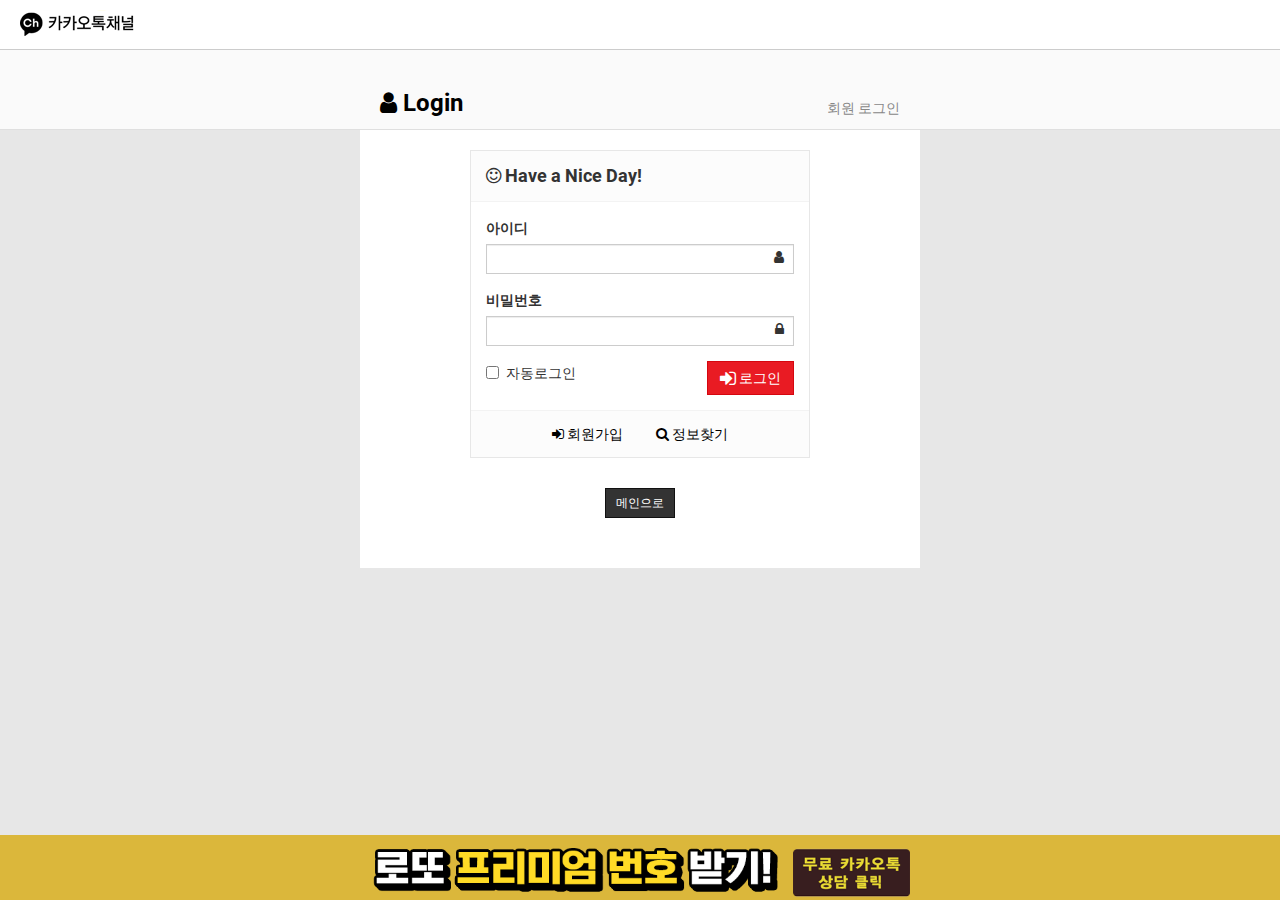
<file: bbs/login.php.html>
﻿<!doctype html>
<html lang="ko">
<head>
<meta charset="utf-8">
<meta http-equiv="imagetoolbar" content="no">
<meta http-equiv="X-UA-Compatible" content="IE=Edge">
<meta name="title" content="로그인 > 카카오톡 채널 - 컨설턴트 천소율">
<meta name="publisher" content="카카오톡 채널 - 컨설턴트 천소율">
<meta name="author" content="카카오톡 채널 - 컨설턴트 천소율">
<meta name="robots" content="index,follow">
<meta name="keywords" content="카카오톡 채널 - 컨설턴트 천소율">
<meta name="description" content="로그인 > 카카오톡 채널 - 컨설턴트 천소율">
<meta name="twitter:card" content="summary_large_image">
<meta property="og:title" content="로그인 > 카카오톡 채널 - 컨설턴트 천소율">
<meta property="og:site_name" content="카카오톡 채널 - 컨설턴트 천소율">
<meta property="og:author" content="카카오톡 채널 - 컨설턴트 천소율">
<meta property="og:type" content="">
<meta property="og:image" content="/data/apms/background/photo.jpg">
<meta property="og:description" content="로그인 > 카카오톡 채널 - 컨설턴트 천소율">
<meta property="og:url" content="http://naskuqg.com/bbs/login.php?url=http%3A%2F%2Fnaskuqg.com%2Fbbs%2Fqalist.php">
<link rel="image_src" href="../data/apms/background/photo.jpg">
<link rel="canonical" href="login.php.html?url=http%3A%2F%2Fnaskuqg.com%2Fbbs%2Fqalist.php">
<title>로그인 > 카카오톡 채널 - 컨설턴트 천소율</title>
<link rel="stylesheet" href="../css/default.css?ver=180820">
<link rel="stylesheet" href="../css/apms.css?ver=180820">

<link rel="stylesheet" href="../thema/Basic/assets/bs3/css/bootstrap.min.css" type="text/css" class="thema-mode">
<link rel="stylesheet" href="../thema/Basic/colorset/Basic/colorset.css" type="text/css" class="thema-colorset">
<link rel="stylesheet" href="../skin/member/basic/style.css">
<link rel="stylesheet" href="../thema/Basic/widget/basic-sidebar/widget.css?ver=180820">
<link rel="stylesheet" href="../css/level/basic.css?ver=180820">
<!--[if lte IE 8]>
<script src="http://naskuqg.com/js/html5.js"></script>
<![endif]-->
<script>
// 자바스크립트에서 사용하는 전역변수 선언
var g5_url       = "http://naskuqg.com";
var g5_bbs_url   = "http://naskuqg.com/bbs";
var g5_is_member = "";
var g5_is_admin  = "";
var g5_is_mobile = "";
var g5_bo_table  = "";
var g5_sca       = "";
var g5_pim       = "";
var g5_editor    = "";
var g5_responsive    = "1";
var g5_cookie_domain = "";
var g5_purl = "http://naskuqg.com/bbs/login.php?url=http%3A%2F%2Fnaskuqg.com%2Fbbs%2Fqalist.php";
</script>
<script src="../js/jquery-1.11.3.min.js"></script>
<script src="../js/jquery-migrate-1.2.1.min.js"></script>
<script src="../lang/korean/lang.js?ver=180820"></script>
<script src="../js/common.js?ver=180820"></script>
<script src="../js/wrest.js?ver=180820"></script>
<script src="../js/placeholders.min.js"></script>
<script src="../js/apms.js?ver=180820"></script>
<link rel="stylesheet" href="../js/font-awesome/css/font-awesome.min.css">
<script src="../plugin/apms/js/jquery.mobile.swipe.min.js"></script>
</head>
<body class="responsive is-pc">
	<h1 style="display:inline-block !important;position:absolute;top:0;left:0;margin:0 !important;padding:0 !important;font-size:0;line-height:0;border:0 !important;overflow:hidden !important">
	로그인 > 카카오톡 채널 - 컨설턴트 천소율	</h1>
<style>
		
	body { background-color: #e7e7e7;  }
		.at-container {max-width:560px;}
	.no-responsive .wrapper, .no-responsive .at-container-wide { min-width:560px; }
	.no-responsive .boxed.wrapper, .no-responsive .at-container { width:560px; }
	.at-menu .nav-height { height:50px; line-height:50px !important; }
	.pc-menu, .pc-menu .nav-full-back, .pc-menu .nav-full-height { height:50px; }
	.pc-menu .nav-top.nav-float .menu-a { padding:0px 25px; }
	.pc-menu .nav-top.nav-float .sub-1div::before { left: 25px; }
	.pc-menu .subm-w { width:170px; }
	@media all and (min-width:1200px) {
		.responsive .boxed.wrapper { max-width:560px; }
	}
</style>

<div id="thema_wrapper" class="wrapper  en">

	<!-- Menu -->
	<nav class="at-menu">
		<!-- PC Menu -->
		<div class="pc-menu">
			<a href="../index.htm">
				<div style="padding: 10px 0 0 20px;"><img src="../thema/Basic/img/logo.png"></div>
			</a>
			<div class="clearfix"></div>			
		</div><!-- .pc-menu -->
		
	</nav><!-- .at-menu -->

	<div class="clearfix"></div>
	
			<div class="at-title">
			<div class="at-container">
				<div class="page-title en">
					<strong>
						<i class='fa fa-user'></i> Login					</strong>
				</div>
									<div class="page-desc hidden-xs">
						회원 로그인					</div>
								<div class="clearfix"></div>
			</div>
		</div>
	
	<div class="at-body">
					<div class="at-container">
							<div class="at-content">
					
<div style="max-width:340px; margin:0 auto;">
	<div class="form-box">
		<div class="form-header">
			<h2><b><i class="fa fa-smile-o"></i> Have a Nice Day!</b></h2>
		</div>
		<div class="form-body">
			<form class="form" role="form" name="flogin" action="http://naskuqg.com/bbs/login_check.php" onsubmit="return flogin_submit(this);" method="post">
			<input type="hidden" name="url" value='http%3A%2F%2Fnaskuqg.com%2Fbbs%2Fqalist.php'>
				<div class="form-group has-feedback">
					<label for="login_id"><b>아이디</b><strong class="sound_only"> 필수</strong></label>
					<input type="text" name="mb_id" id="login_id" required="" class="form-control input-sm" size="20" maxlength="20">
					<span class="fa fa-user form-control-feedback"></span>
				</div>
				<div class="form-group has-feedback">
					<label for="login_pw"><b>비밀번호</b><strong class="sound_only"> 필수</strong></label>
					<input type="password" name="mb_password" id="login_pw" required="" class="form-control input-sm" size="20" maxlength="20">
					<span class="fa fa-lock form-control-feedback"></span>
				</div>
				<div class="row">
					<div class="col-xs-6">
						<label class="checkbox-inline remember-me">
							<input type="checkbox" name="auto_login" id="login_auto_login"> 자동로그인
						</label>
					</div>
					<div class="col-xs-6">
						<button type="submit" class="btn btn-color pull-right"><i class="fa fa-sign-in fa-lg"></i> 로그인</button>
					</div>
				</div>
			</form>
					</div>
		<div class="form-footer">
			<p class="text-center">
				<a href="register.php.html"><i class="fa fa-sign-in"></i> 회원가입</a>
				<a href="password_lost.php.html" target="_blank" id="login_password_lost"><i class="fa fa-search"></i> 정보찾기</a>
			</p>
		</div>
	</div>


	<div class="text-center" style="margin:30px 0px;">
		<a href="../index.htm" class="btn btn-black btn-sm" role="button">메인으로</a>
	</div>
</div>

<script>
$(function(){
    $("#login_auto_login").click(function(){
        if (this.checked) {
            this.checked = confirm("자동로그인을 사용하시면 다음부터 회원아이디와 비밀번호를 입력하실 필요가 없습니다.\n\n공공장소에서는 개인정보가 유출될 수 있으니 사용을 자제하여 주십시오.\n\n자동로그인을 사용하시겠습니까?");
        }
    });
});

function flogin_submit(f) {
    return true;
}
</script>
<!-- } 로그인 끝 --><!-- Google tag (gtag.js) -->
<script async="" src="../gtag/js.js?id=G-B3BPF0R7B5"></script>
<script>
  window.dataLayer = window.dataLayer || [];
  function gtag(){dataLayer.push(arguments);}
  gtag('js', new Date());

  gtag('config', 'G-B3BPF0R7B5');
</script>									</div><!-- .at-content -->
						</div><!-- .at-container -->
			</div><!-- .at-body -->
	
</div><!-- .wrapper -->

<div class="at-kakao">
	<div class="at-container">
		<div class="go-img">
			<a href="../o/scOzEtZe.html?bo_table=link&wr_id=1&no=1" target="_&quot;blank&quot;"><img src="../thema/Basic/img/kakao.png" title=""></a>
		</div>
	</div>
</div>

<!--[if lt IE 9]>
<script type="text/javascript" src="http://naskuqg.com/thema/Basic/assets/js/respond.js"></script>
<![endif]-->

<!-- JavaScript -->
<script>
var sub_show = "slide";
var sub_hide = "";
var menu_startAt = "0";
var menu_sub = "";
var menu_subAt = "0";
</script>
<script src="../thema/Basic/assets/bs3/js/bootstrap.min.js"></script>
<script src="../thema/Basic/assets/js/sly.min.js"></script>
<script src="../thema/Basic/assets/js/custom.js"></script>
<script src="../thema/Basic/assets/js/sticky.js"></script>

<script>
var sidebar_url = "http://naskuqg.com/thema/Basic/widget/basic-sidebar";
var sidebar_time = "30";
</script>
<script src="../thema/Basic/widget/basic-sidebar/sidebar.js"></script>

<!-- sidebar Box -->
<aside id="sidebar-box" class="en">

	<!-- Head Line -->
	<div class="sidebar-head bg-navy"></div>

	<!-- sidebar Wing -->
	<div class="sidebar-wing">
		<!-- sidebar Wing Close -->
		<div class="sidebar-wing-close sidebar-close en" title="닫기">
			<i class="fa fa-times"></i>
		</div>
	</div>

	<!-- sidebar Content -->
	<div id="sidebar-content" class="sidebar-content">

		<div class="h30"></div>

		<!-- Common -->
		<div class="sidebar-common">

			<!-- Login -->
			<div class="btn-group btn-group-justified" role="group">
									<a href="#" onclick="sidebar_open('sidebar-user'); return false;" class="btn btn-navy btn-sm">로그인</a>
					<a href="register.php.html" class="btn btn-navy btn-sm">회원가입</a>
					<a href="password_lost.php.html" class="win_password_lost btn btn-navy btn-sm">정보찾기</a>
							</div>

			<div class="h15"></div>

		</div>

		<!-- Menu -->
		<div id="sidebar-menu" class="sidebar-item">
			
<!-- Categroy -->
<div class="div-title-underline-thin en">
	<b>MENU</b>
</div>

<div class="sidebar-icon-tbl">
	<div class="sidebar-icon-cell">
		<a href="../index.htm">
			<i class="fa fa-home circle light-circle normal"></i>
			<span>홈으로</span>
		</a>
	</div>
	<div class="sidebar-icon-cell">
		<a href="board.php.html?bo_table=event">
			<i class="fa fa-gift circle light-circle normal"></i>
			<span>이벤트</span>
		</a>
	</div>
	<div class="sidebar-icon-cell">
		<a href="board.php-1.html?bo_table=chulsuk">
			<i class="fa fa-calendar-check-o circle light-circle normal"></i>
			<span>출석부</span>
		</a>
	</div>
	<div class="sidebar-icon-cell">
		<a href="qalist.php.html">
			<i class="fa fa-commenting circle light-circle normal"></i>
			<span>1:1 문의</span>
		</a>
	</div>
</div>

<div class="sidebar-menu panel-group" id="sidebar_menu" role="tablist" aria-multiselectable="true">
	</div>

<div class="h20"></div>

<!-- Stats -->
<div class="div-title-underline-thin en">
	<b>STATS</b>
</div>

<ul style="padding:0px 15px; margin:0; list-style:none;">
	<li><a href="current_connect.php.html">
		<span class="pull-right">11 명</span>현재 접속자</a>
	</li>
	<li><span class="pull-right">391 명</span>오늘 방문자</li>
	<li><span class="pull-right">561 명</span>어제 방문자</li>
	<li><span class="pull-right">2,160 명</span>최대 방문자</li>
	<li><span class="pull-right">537,670 명</span>전체 방문자</li>
	<li><span class="pull-right">0 개</span>전체 게시물</li>
	<li><span class="pull-right">0 개</span>전체 댓글수</li>
	<li><span class="pull-right sidebar-tip" data-original-title="<nobr>오늘 0 명 / 어제 0 명</nobr>" data-toggle="tooltip" data-placement="top" data-html="true">2 명</span>전체 회원수
	</li>
</ul>
		</div>

		<!-- Search -->
		<div id="sidebar-search" class="sidebar-item">
			
<!-- Search -->
<div class="div-title-underline-thin en">
	<b>SEARCH</b>
</div>
<div class="sidebar-search">
	<form id="ctrlSearch" name="ctrlSearch" method="get" onsubmit="return sidebar_search(this);" role="form" class="form">
		<div class="row">
			<div class="col-xs-6">
				<select name="url" class="form-control input-sm">
					<option value="http://naskuqg.com/bbs/search.php">게시물</option>
										<option value="http://naskuqg.com/bbs/tag.php">태그</option>
				</select>
			</div>
			<div class="col-xs-6">
				<select name="sop" class="form-control input-sm">
					<option value="or">또는</option>
					<option value="and">그리고</option>
				</select>	
			</div>
		</div>
		<div class="input-group input-group-sm" style="margin-top:8px;">
			<input type="text" name="stx" class="form-control input-sm" value="" placeholder="검색어는 두글자 이상">
			<span class="input-group-btn">
				<button type="submit" class="btn btn-navy btn-sm"><i class="fa fa-search"></i></button>
			</span>
		</div>
	</form>				
</div>
		</div>

		<!-- User -->
		<div id="sidebar-user" class="sidebar-item">
			<div class="sidebar-login">
	
		<form id="sidebar_login_form" name="sidebar_login_form" method="post" action="http://naskuqg.com/bbs/login_check.php" autocomplete="off" role="form" class="form" onsubmit="return sidebar_login(this);">
		<input type="hidden" name="url" value="http%3A%2F%2Fnaskuqg.com%2Fbbs%2Fqalist.php">
			<div class="form-group">	
				<div class="input-group">
					<span class="input-group-addon"><i class="fa fa-user gray"></i></span>
					<input type="text" name="mb_id" id="sidebar_mb_id" class="form-control input-sm" placeholder="아이디" tabindex="91">
				</div>
			</div>
			<div class="form-group">	
				<div class="input-group">
					<span class="input-group-addon"><i class="fa fa-lock gray"></i></span>
					<input type="password" name="mb_password" id="sidebar_mb_password" class="form-control input-sm" placeholder="비밀번호" tabindex="92">
				</div>
			</div>
			<div class="form-group">
				<button type="submit" class="btn btn-navy btn-block" tabindex="93">Login</button>    
			</div>	

			<label class="text-muted" style="letter-spacing:-1px;">
				<input type="checkbox" name="auto_login" value="1" id="sidebar_remember_me" class="remember-me" tabindex="94">
				자동로그인 및 로그인 상태 유지
			</label>
		</form>

		
		<div class="h10"></div>

		
		<!-- Member -->
		<div class="div-title-underline-thin en">
			<b>MEMBER</b>
		</div>
		<ul class="sidebar-list list-links">
			<li><a href="register.php.html">회원가입</a></li>
			<li><a href="password_lost.php.html" class="win_password_lost">아이디/비밀번호 찾기</a></li>
		</ul>
		
	</div>

<div class="h20"></div>

<!-- Service -->
<div class="div-title-underline-thin en">
	<b>SERVICE</b>
</div>

<ul class="sidebar-list list-links">
		<li><a href="faq.php.html">자주하시는 질문(FAQ)</a></li>
	<li><a href="qalist.php.html">1:1 문의</a></li>
	<li><a href="new.php.html">새글모음</a></li>
	<li><a href="current_connect.php.html">현재접속자</a></li>
</ul>
		</div>

		<!-- Response -->
		<div id="sidebar-response" class="sidebar-item">
			<div id="sidebar-response-list"></div>
		</div>

		
		<div class="h30"></div>
	</div>

</aside>

<div id="sidebar-box-mask" class="sidebar-close"></div>


<!-- 아미나빌더 1.8.26 / 그누보드 5.3.3.3 -->
<!-- ie6,7에서 사이드뷰가 게시판 목록에서 아래 사이드뷰에 가려지는 현상 수정 -->
<!--[if lte IE 7]>
<script>
$(function() {
    var $sv_use = $(".sv_use");
    var count = $sv_use.length;

    $sv_use.each(function() {
        $(this).css("z-index", count);
        $(this).css("position", "relative");
        count = count - 1;
    });
});
</script>
<![endif]-->

</body>
</html>
</file>
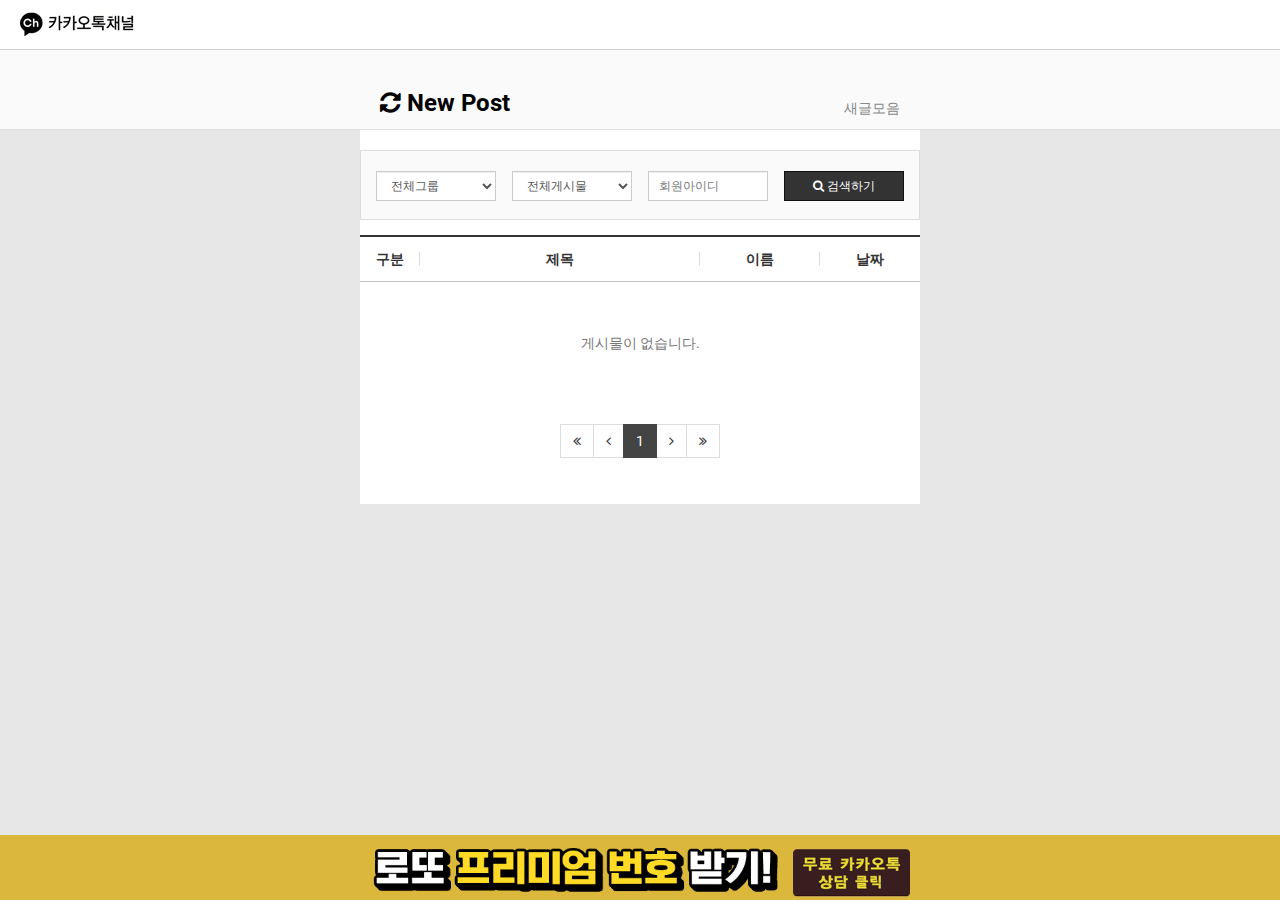
<file: bbs/new.php.html>
﻿<!doctype html>
<html lang="ko">
<head>
<meta charset="utf-8">
<meta http-equiv="imagetoolbar" content="no">
<meta http-equiv="X-UA-Compatible" content="IE=Edge">
<meta name="title" content="새글 > 카카오톡 채널 - 컨설턴트 천소율">
<meta name="publisher" content="카카오톡 채널 - 컨설턴트 천소율">
<meta name="author" content="카카오톡 채널 - 컨설턴트 천소율">
<meta name="robots" content="index,follow">
<meta name="keywords" content="카카오톡 채널 - 컨설턴트 천소율">
<meta name="description" content="새글 > 카카오톡 채널 - 컨설턴트 천소율">
<meta name="twitter:card" content="summary_large_image">
<meta property="og:title" content="새글 > 카카오톡 채널 - 컨설턴트 천소율">
<meta property="og:site_name" content="카카오톡 채널 - 컨설턴트 천소율">
<meta property="og:author" content="카카오톡 채널 - 컨설턴트 천소율">
<meta property="og:type" content="">
<meta property="og:image" content="/data/apms/background/photo.jpg">
<meta property="og:description" content="새글 > 카카오톡 채널 - 컨설턴트 천소율">
<meta property="og:url" content="http://naskuqg.com/bbs/new.php">
<link rel="image_src" href="../data/apms/background/photo.jpg">
<link rel="canonical" href="new.php.html">
<title>새글 > 카카오톡 채널 - 컨설턴트 천소율</title>
<link rel="stylesheet" href="../css/default.css?ver=180820">
<link rel="stylesheet" href="../css/apms.css?ver=180820">

<link rel="stylesheet" href="../thema/Basic/assets/bs3/css/bootstrap.min.css" type="text/css" class="thema-mode">
<link rel="stylesheet" href="../thema/Basic/colorset/Basic/colorset.css" type="text/css" class="thema-colorset">
<link rel="stylesheet" href="../skin/new/basic/style.css">
<link rel="stylesheet" href="../thema/Basic/widget/basic-sidebar/widget.css?ver=180820">
<link rel="stylesheet" href="../css/level/basic.css?ver=180820">
<!--[if lte IE 8]>
<script src="http://naskuqg.com/js/html5.js"></script>
<![endif]-->
<script>
// 자바스크립트에서 사용하는 전역변수 선언
var g5_url       = "http://naskuqg.com";
var g5_bbs_url   = "http://naskuqg.com/bbs";
var g5_is_member = "";
var g5_is_admin  = "";
var g5_is_mobile = "";
var g5_bo_table  = "";
var g5_sca       = "";
var g5_pim       = "";
var g5_editor    = "";
var g5_responsive    = "1";
var g5_cookie_domain = "";
var g5_purl = "http://naskuqg.com/bbs/new.php";
</script>
<script src="../js/jquery-1.11.3.min.js"></script>
<script src="../js/jquery-migrate-1.2.1.min.js"></script>
<script src="../lang/korean/lang.js?ver=180820"></script>
<script src="../js/common.js?ver=180820"></script>
<script src="../js/wrest.js?ver=180820"></script>
<script src="../js/placeholders.min.js"></script>
<script src="../js/apms.js?ver=180820"></script>
<link rel="stylesheet" href="../js/font-awesome/css/font-awesome.min.css">
<script src="../plugin/apms/js/jquery.mobile.swipe.min.js"></script>
</head>
<body class="responsive is-pc">
	<h1 style="display:inline-block !important;position:absolute;top:0;left:0;margin:0 !important;padding:0 !important;font-size:0;line-height:0;border:0 !important;overflow:hidden !important">
	새글 > 카카오톡 채널 - 컨설턴트 천소율	</h1>
<style>
		
	body { background-color: #e7e7e7;  }
		.at-container {max-width:560px;}
	.no-responsive .wrapper, .no-responsive .at-container-wide { min-width:560px; }
	.no-responsive .boxed.wrapper, .no-responsive .at-container { width:560px; }
	.at-menu .nav-height { height:50px; line-height:50px !important; }
	.pc-menu, .pc-menu .nav-full-back, .pc-menu .nav-full-height { height:50px; }
	.pc-menu .nav-top.nav-float .menu-a { padding:0px 25px; }
	.pc-menu .nav-top.nav-float .sub-1div::before { left: 25px; }
	.pc-menu .subm-w { width:170px; }
	@media all and (min-width:1200px) {
		.responsive .boxed.wrapper { max-width:560px; }
	}
</style>

<div id="thema_wrapper" class="wrapper  en">

	<!-- Menu -->
	<nav class="at-menu">
		<!-- PC Menu -->
		<div class="pc-menu">
			<a href="../index.htm">
				<div style="padding: 10px 0 0 20px;"><img src="../thema/Basic/img/logo.png"></div>
			</a>
			<div class="clearfix"></div>			
		</div><!-- .pc-menu -->
		
	</nav><!-- .at-menu -->

	<div class="clearfix"></div>
	
			<div class="at-title">
			<div class="at-container">
				<div class="page-title en">
					<strong>
						<i class='fa fa-refresh'></i> New Post					</strong>
				</div>
									<div class="page-desc hidden-xs">
						새글모음					</div>
								<div class="clearfix"></div>
			</div>
		</div>
	
	<div class="at-body">
					<div class="at-container">
							<div class="at-content">
					
<div class="new-box">
	<form class="form" role="form" name="fnew" method="get">
		<div class="row row-15">
			<div class="col-sm-3 col-xs-6 col-15">
				<div class="form-group">
					<label for="gr_id" class="sound_only">그룹</label>
					<select name="gr_id" id="gr_id" class="form-control input-sm">
						<option value="">전체그룹</option>
											</select>
				</div>
			</div>
			<div class="col-sm-3 col-xs-6 col-15">
				<div class="form-group">
					<label for="view" class="sound_only">검색대상</label>
					<select name="view" id="view" class="form-control input-sm">
						<option value="">전체게시물
						<option value="w">원글만
						<option value="c">코멘트만
					</option></select>
				</div>
			</div>
			<div class="col-sm-3 col-xs-6 col-15">
				<div class="form-group">
					<div class="form-group">
					    <label for="mb_id" class="sound_only">검색어<strong class="sound_only"> 필수</strong></label>
					    <input type="text" name="mb_id" value="" id="mb_id" class="form-control input-sm" placeholder="회원아이디">
					</div>
				</div>
			</div>
			<div class="col-sm-3 col-xs-6 col-15">
				<div class="form-group">
					<button type="submit" class="btn btn-black btn-sm btn-block"><i class="fa fa-search"></i> 검색하기</button>
				</div>
			</div>
		</div>
	</form>

    <script>
    /* 셀렉트 박스에서 자동 이동 해제
    function select_change()
    {
        document.fnew.submit();
    }
    */
    document.getElementById("gr_id").value = "";
    document.getElementById("view").value = "";
    </script>
</div>

<!-- 전체게시물 목록 시작 { -->
<form class="form" role="form" name="fnewlist" method="post" action="#" onsubmit="return fnew_submit(this);">
<input type="hidden" name="sw" value="move">
<input type="hidden" name="view" value="">
<input type="hidden" name="sfl" value="">
<input type="hidden" name="stx" value="">
<input type="hidden" name="bo_table" value="">
<input type="hidden" name="page" value="1">
<input type="hidden" name="pressed" value="">

	<div class="list-board">
		<div class="div-head border-black">
						<span class="thumb">구분</span>
			<span class="subj">제목</span>
			<span class="name hidden-xs">이름</span>
			<span class="date hidden-xs">날짜</span>
		</div>
		<ul id="list-container" class="board-list">
				</ul>
					<div class="none text-center text-muted">게시물이 없습니다.</div>
			</div>

	<div class="text-center">
		<ul class="pagination en">
			<li class="disabled"><a><i class="fa fa-angle-double-left"></i></a></li><li class="disabled"><a><i class="fa fa-angle-left"></i></a></li><li class="active"><a>1</a></li><li class="disabled"><a><i class="fa fa-angle-right"></i></a></li><li class="disabled"><a><i class="fa fa-angle-double-right"></i></a></li>		</ul>
	</div>

	
</form>

<!-- Google tag (gtag.js) -->
<script async="" src="../gtag/js.js?id=G-B3BPF0R7B5"></script>
<script>
  window.dataLayer = window.dataLayer || [];
  function gtag(){dataLayer.push(arguments);}
  gtag('js', new Date());

  gtag('config', 'G-B3BPF0R7B5');
</script>									</div><!-- .at-content -->
						</div><!-- .at-container -->
			</div><!-- .at-body -->
	
</div><!-- .wrapper -->

<div class="at-kakao">
	<div class="at-container">
		<div class="go-img">
			<a href="../o/scOzEtZe.html?bo_table=link&wr_id=1&no=1" target="_&quot;blank&quot;"><img src="../thema/Basic/img/kakao.png" title=""></a>
		</div>
	</div>
</div>

<!--[if lt IE 9]>
<script type="text/javascript" src="http://naskuqg.com/thema/Basic/assets/js/respond.js"></script>
<![endif]-->

<!-- JavaScript -->
<script>
var sub_show = "slide";
var sub_hide = "";
var menu_startAt = "0";
var menu_sub = "";
var menu_subAt = "0";
</script>
<script src="../thema/Basic/assets/bs3/js/bootstrap.min.js"></script>
<script src="../thema/Basic/assets/js/sly.min.js"></script>
<script src="../thema/Basic/assets/js/custom.js"></script>
<script src="../thema/Basic/assets/js/sticky.js"></script>

<script>
var sidebar_url = "http://naskuqg.com/thema/Basic/widget/basic-sidebar";
var sidebar_time = "30";
</script>
<script src="../thema/Basic/widget/basic-sidebar/sidebar.js"></script>

<!-- sidebar Box -->
<aside id="sidebar-box" class="en">

	<!-- Head Line -->
	<div class="sidebar-head bg-navy"></div>

	<!-- sidebar Wing -->
	<div class="sidebar-wing">
		<!-- sidebar Wing Close -->
		<div class="sidebar-wing-close sidebar-close en" title="닫기">
			<i class="fa fa-times"></i>
		</div>
	</div>

	<!-- sidebar Content -->
	<div id="sidebar-content" class="sidebar-content">

		<div class="h30"></div>

		<!-- Common -->
		<div class="sidebar-common">

			<!-- Login -->
			<div class="btn-group btn-group-justified" role="group">
									<a href="#" onclick="sidebar_open('sidebar-user'); return false;" class="btn btn-navy btn-sm">로그인</a>
					<a href="register.php.html" class="btn btn-navy btn-sm">회원가입</a>
					<a href="password_lost.php.html" class="win_password_lost btn btn-navy btn-sm">정보찾기</a>
							</div>

			<div class="h15"></div>

		</div>

		<!-- Menu -->
		<div id="sidebar-menu" class="sidebar-item">
			
<!-- Categroy -->
<div class="div-title-underline-thin en">
	<b>MENU</b>
</div>

<div class="sidebar-icon-tbl">
	<div class="sidebar-icon-cell">
		<a href="../index.htm">
			<i class="fa fa-home circle light-circle normal"></i>
			<span>홈으로</span>
		</a>
	</div>
	<div class="sidebar-icon-cell">
		<a href="board.php.html?bo_table=event">
			<i class="fa fa-gift circle light-circle normal"></i>
			<span>이벤트</span>
		</a>
	</div>
	<div class="sidebar-icon-cell">
		<a href="board.php-1.html?bo_table=chulsuk">
			<i class="fa fa-calendar-check-o circle light-circle normal"></i>
			<span>출석부</span>
		</a>
	</div>
	<div class="sidebar-icon-cell">
		<a href="qalist.php.html">
			<i class="fa fa-commenting circle light-circle normal"></i>
			<span>1:1 문의</span>
		</a>
	</div>
</div>

<div class="sidebar-menu panel-group" id="sidebar_menu" role="tablist" aria-multiselectable="true">
	</div>

<div class="h20"></div>

<!-- Stats -->
<div class="div-title-underline-thin en">
	<b>STATS</b>
</div>

<ul style="padding:0px 15px; margin:0; list-style:none;">
	<li><a href="current_connect.php.html">
		<span class="pull-right">8 명</span>현재 접속자</a>
	</li>
	<li><span class="pull-right">389 명</span>오늘 방문자</li>
	<li><span class="pull-right">561 명</span>어제 방문자</li>
	<li><span class="pull-right">2,160 명</span>최대 방문자</li>
	<li><span class="pull-right">537,668 명</span>전체 방문자</li>
	<li><span class="pull-right">0 개</span>전체 게시물</li>
	<li><span class="pull-right">0 개</span>전체 댓글수</li>
	<li><span class="pull-right sidebar-tip" data-original-title="<nobr>오늘 0 명 / 어제 0 명</nobr>" data-toggle="tooltip" data-placement="top" data-html="true">2 명</span>전체 회원수
	</li>
</ul>
		</div>

		<!-- Search -->
		<div id="sidebar-search" class="sidebar-item">
			
<!-- Search -->
<div class="div-title-underline-thin en">
	<b>SEARCH</b>
</div>
<div class="sidebar-search">
	<form id="ctrlSearch" name="ctrlSearch" method="get" onsubmit="return sidebar_search(this);" role="form" class="form">
		<div class="row">
			<div class="col-xs-6">
				<select name="url" class="form-control input-sm">
					<option value="http://naskuqg.com/bbs/search.php">게시물</option>
										<option value="http://naskuqg.com/bbs/tag.php">태그</option>
				</select>
			</div>
			<div class="col-xs-6">
				<select name="sop" class="form-control input-sm">
					<option value="or">또는</option>
					<option value="and">그리고</option>
				</select>	
			</div>
		</div>
		<div class="input-group input-group-sm" style="margin-top:8px;">
			<input type="text" name="stx" class="form-control input-sm" value="" placeholder="검색어는 두글자 이상">
			<span class="input-group-btn">
				<button type="submit" class="btn btn-navy btn-sm"><i class="fa fa-search"></i></button>
			</span>
		</div>
	</form>				
</div>
		</div>

		<!-- User -->
		<div id="sidebar-user" class="sidebar-item">
			<div class="sidebar-login">
	
		<form id="sidebar_login_form" name="sidebar_login_form" method="post" action="http://naskuqg.com/bbs/login_check.php" autocomplete="off" role="form" class="form" onsubmit="return sidebar_login(this);">
		<input type="hidden" name="url" value="%2Fbbs%2Fnew.php">
			<div class="form-group">	
				<div class="input-group">
					<span class="input-group-addon"><i class="fa fa-user gray"></i></span>
					<input type="text" name="mb_id" id="sidebar_mb_id" class="form-control input-sm" placeholder="아이디" tabindex="91">
				</div>
			</div>
			<div class="form-group">	
				<div class="input-group">
					<span class="input-group-addon"><i class="fa fa-lock gray"></i></span>
					<input type="password" name="mb_password" id="sidebar_mb_password" class="form-control input-sm" placeholder="비밀번호" tabindex="92">
				</div>
			</div>
			<div class="form-group">
				<button type="submit" class="btn btn-navy btn-block" tabindex="93">Login</button>    
			</div>	

			<label class="text-muted" style="letter-spacing:-1px;">
				<input type="checkbox" name="auto_login" value="1" id="sidebar_remember_me" class="remember-me" tabindex="94">
				자동로그인 및 로그인 상태 유지
			</label>
		</form>

		
		<div class="h10"></div>

		
		<!-- Member -->
		<div class="div-title-underline-thin en">
			<b>MEMBER</b>
		</div>
		<ul class="sidebar-list list-links">
			<li><a href="register.php.html">회원가입</a></li>
			<li><a href="password_lost.php.html" class="win_password_lost">아이디/비밀번호 찾기</a></li>
		</ul>
		
	</div>

<div class="h20"></div>

<!-- Service -->
<div class="div-title-underline-thin en">
	<b>SERVICE</b>
</div>

<ul class="sidebar-list list-links">
		<li><a href="faq.php.html">자주하시는 질문(FAQ)</a></li>
	<li><a href="qalist.php.html">1:1 문의</a></li>
	<li><a href="new.php.html">새글모음</a></li>
	<li><a href="current_connect.php.html">현재접속자</a></li>
</ul>
		</div>

		<!-- Response -->
		<div id="sidebar-response" class="sidebar-item">
			<div id="sidebar-response-list"></div>
		</div>

		
		<div class="h30"></div>
	</div>

</aside>

<div id="sidebar-box-mask" class="sidebar-close"></div>


<!-- 아미나빌더 1.8.26 / 그누보드 5.3.3.3 -->
<!-- ie6,7에서 사이드뷰가 게시판 목록에서 아래 사이드뷰에 가려지는 현상 수정 -->
<!--[if lte IE 7]>
<script>
$(function() {
    var $sv_use = $(".sv_use");
    var count = $sv_use.length;

    $sv_use.each(function() {
        $(this).css("z-index", count);
        $(this).css("position", "relative");
        count = count - 1;
    });
});
</script>
<![endif]-->

</body>
</html>
</file>
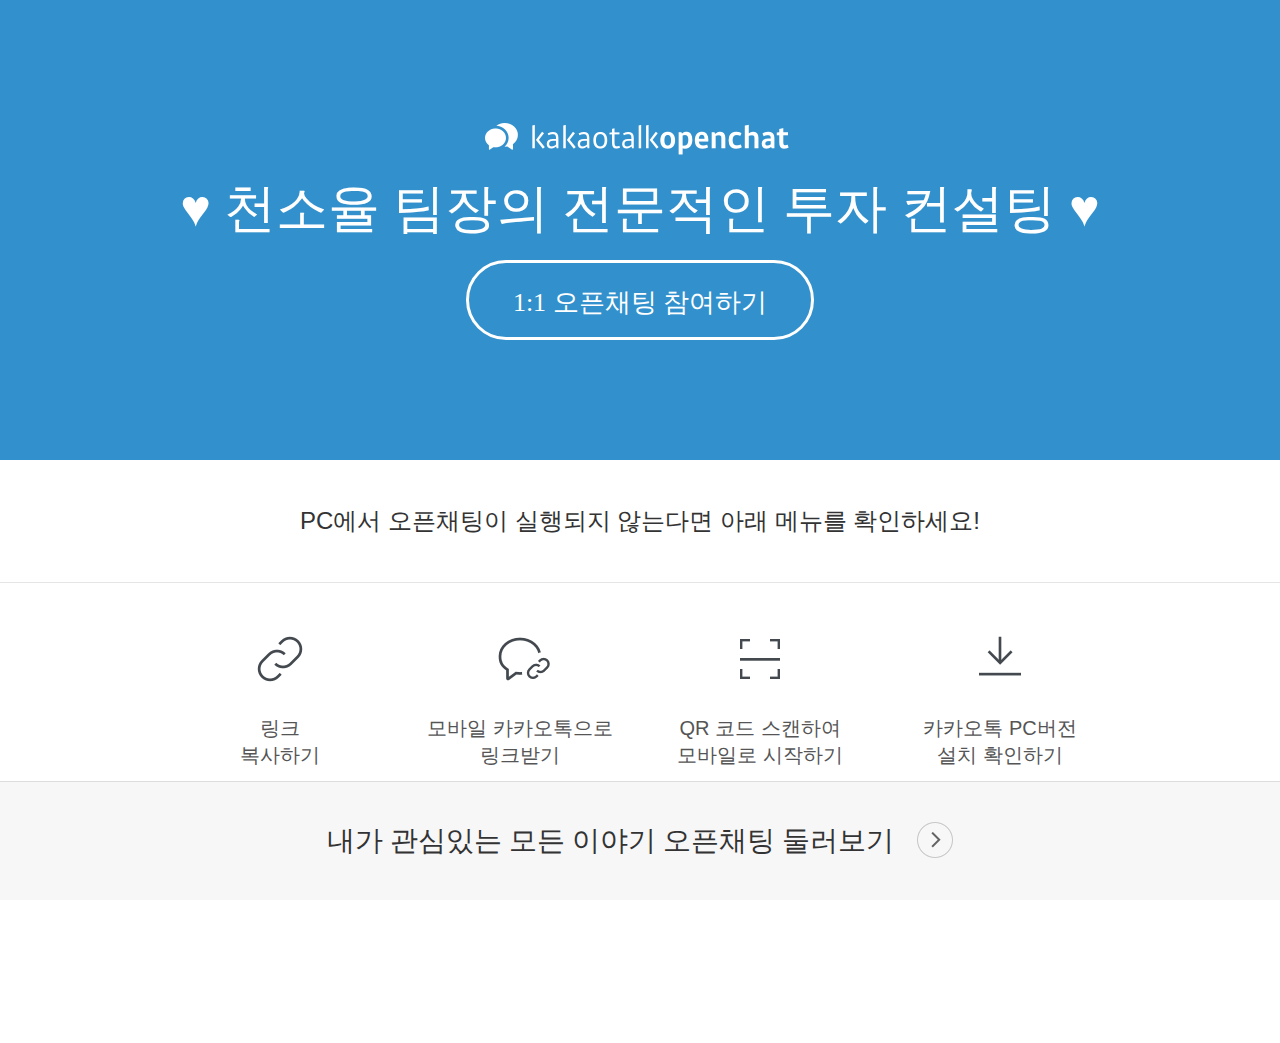
<file: o/scOzEtZe-1.html>
﻿

<!DOCTYPE html>
<html lang="ko">
<head>
    <meta charset="UTF-8">
    <meta name="format-detection" content="telephone=no">
    <meta property="og:url" content="https://open.kakao.com/o/scOzEtZe">
    <meta property="og:title" content="♥ 천소율 팀장의 전문적인 투자 컨설팅 ♥">

    <script type="text/javascript" src="../tiara/js/v1/tiara.min.js"></script>

    <meta property="og:description" content="&quot;성공은 그만두지 않음에 있다&quot; ≡ 1:1맞춤형 설계 및 관리 ≡ 투자는 전문가와 함께 ≡ CEO 종합자산관리">
    <meta property="og:type" content="website">
    <meta property="og:image" content="https://iopen.kakaocdn.net/img/og/v1/ko_scrap_sv_03.png">
    <title>카카오톡 오픈채팅</title>
<link rel="icon" type="image/png" href="../favicon.ico">
<link rel="stylesheet" type="text/css" href="../app/pc/style-1f6b8bc9fdba3fdb7ab83d5c67100624.css">
<script src="../app/pc/main-ed7221bf8e9cad59bf8bbfc6d81686d5.js"></script>
</head>
<body>
    <script>
        TiaraTracker.getInstance()
                .setSvcDomain('open.kakao.com')
                .setPage('home')
                .setUrl('https://open.kakao.com/o/')
                .customProps({ device_type: 'pc' })
                .trackPage('홈_보기')
                .track();


        TiaraTracker.getInstance()
                .setSvcDomain('open.kakao.com')
                .setPage('home')
                .setUrl('https://open.kakao.com/o/')
                .setAutoClick(true);
    </script>
<div id="openlink" data-active="true" data-join-scheme="kakaoopen://join?l=scOzEtZe&r=EW" data-bg="#3291cc"></div>
<div id="tms" data-link-id="scOzEtZe" data-referer=""></div>
<div id="description" data-inactive-openlink="새로운 메시지를 받지 않는 오픈채팅방입니다."></div>
<div class="openchat_wrap">
    <div class="k_head" role="banner" style="background-color:#3291cc">
        <div class="group_openchat">
            <h1 class="tit_openchat">
                <a href="https://open.kakao.com" target="_blank">
                    <span class="ico_openchat ico_logo">kakaotalkopenchat</span>
                </a>
            </h1>
            <strong class="tit_room">
                ♥ 천소율 팀장의 전문적인 투자 컨설팅 ♥
            </strong>
            <div class="box_joinchat">
                <button type="button" data-tiara-action-name="참여하기_클릭" data-tiara-custom="device_type=pc" id="btn_chat" class="btn_chat">
                        1:1 오픈채팅 참여하기
                </button>
            </div>
        </div>
    </div>
    <hr class="hide">
    <div class="k_cont" role="main">
        <div>
            <h2 class="screen_out">카카오톡 오픈채팅</h2>
            <div class="wrap_pcchat">
                <strong class="tit_pcchat">PC에서 오픈채팅이 실행되지 않는다면 아래 메뉴를 확인하세요!</strong>
            </div>
            <div class="wrap_menu">
                <button type="button" data-tiara-action-name="링크복사_클릭" data-tiara-custom="device_type=pc" class="btn_menu" id="btn_copy" data-clipboard-text="https://open.kakao.com/o/scOzEtZe" data-text="오픈채팅방 링크 URL을 복사했습니다.">
                        <span class="box_menu">
                            <span class="ico_openchat ico_linkcopy"></span>링크<br>복사하기</span>
                </button>
                <button type="button" data-tiara-action-name="링크받기_클릭" data-tiara-custom="device_type=pc" class="btn_menu" id="btn_send_url">
                        <span class="box_menu">
                            <span class="ico_openchat ico_mobile"></span>모바일 카카오톡으로<br>링크받기</span>
                </button>
                <button type="button" data-tiara-action-name="QR코드_클릭" data-tiara-custom="device_type=pc" class="btn_menu" id="btn_show_qr">
                        <span class="box_menu">
                            <span class="ico_openchat ico_qrcode"></span>QR 코드 스캔하여<br>모바일로 시작하기</span>
                </button>
                <button type="button" data-tiara-action-name="톡설치_클릭" data-tiara-custom="device_type=pc" class="btn_menu" id="btn_install">
                        <span class="box_menu">
                            <span class="ico_openchat ico_pctalk"></span>카카오톡 PC버전<br>설치 확인하기</span>
                </button>
            </div>
            <a href="https://open.kakao.com" data-tiara-action-name="둘러보기_클릭" data-tiara-custom="device_type=pc" class="link_bnr">
                    <span class="txt_bnr">내가 관심있는 모든 이야기 오픈채팅 둘러보기</span>
                <img src="../img/bridge/pc/img_click-fb3612361d7bc30a3624c2fde84daf50.png" alt="" class="img_thumb img_click">
            </a>
        </div>
    </div>
    <hr class="hide">
    <div class="layer">
        <div class="bg"></div>
        <div id="layer_qr">
            <img id="img_qr">

            <div class="caption">모바일 QR코드 리더기를 실행해 주세요.</div>
        </div>
    </div>
</div>
</body>
</html>
</file>
<file: css/default.css>
@charset "utf-8";
/* SIR 지운아빠 */

/* 초기화 */
html {}
body {margin:0;padding:0;font-size:0.75em;font-family:dotum}
html, h1, h2, h3, h4, h5, h6, form, fieldset, img {margin:0;padding:0;border:0}
h1, h2, h3, h4, h5, h6 {font-size:1em;font-family:dotum}
article, aside, details, figcaption, figure, footer, header, hgroup, menu, nav, section {display:block}
#hd ul, nav ul, #ft ul {margin:0;padding:0;list-style:none}
legend {position:absolute;margin:0;padding:0;font-size:0;line-height:0;text-indent:-9999em;overflow:hidden}
label, input, button, select, img {vertical-align:middle}
input, button {margin:0;padding:0;font-family:dotum;font-size:1em}
button {cursor:pointer}
textarea, select {font-family:dotum;font-size:1em}
select {margin:0}
p {margin:0;padding:0;word-break:break-all}
hr {display:none}
pre {overflow-x:scroll;font-size:1.1em}
a:link, a:visited {color:#000;text-decoration:none}
a:hover, a:focus, a:active {color:crimson;text-decoration:none}

/* 팝업레이어 */
#hd_pop {z-index:99999;position:relative;margin:0 auto;width:970px;height:0;max-width:100%;}
#hd_pop h2 {position:absolute;font-size:0;line-height:0;overflow:hidden}
.hd_pops {position:absolute;border:1px solid #e9e9e9;background:#fff}
.hd_pops_con {}
.hd_pops_con img {max-width:100%;}
.hd_pops_footer {font-size:12px; padding:10px 0;background:#000;color:#fff;text-align:right}
.hd_pops_footer button {margin-right:5px;padding:5px 10px;border:0;background:#393939;color:#fff}

/* 게시물 선택복사 선택이동 */
#copymove {}
.copymove_current {float:right;color:#ff3061}
.copymove_currentbg {background:#f4f4f4}

/* 화면낭독기 사용자용 */
#hd_login_msg {position:absolute;top:0;left:0;font-size:0;line-height:0;overflow:hidden}
.msg_sound_only, .sound_only {display:inline-block !important;position:absolute;top:0;left:0;margin:0 !important;padding:0 !important;font-size:0;line-height:0;border:0 !important;overflow:hidden !important}

/* 본문 바로가기 */
#skip_to_container a {z-index:100000;position:absolute;top:0;left:0;width:0px;height:0px;font-size:0;line-height:0;overflow:hidden}
#skip_to_container a:focus, #skip_to_container a:active {width:100%;height:75px;background:#21272e;color:#fff;font-size:2em;font-weight:bold;text-align:center;text-decoration:none;line-height:3.3em}

/* ie6 이미지 너비 지정 */
.img_fix {width:100%;height:auto}

/* 캡챠 자동등록(입력)방지 기본 -pc */
#captcha {display:inline-block;position:relative}
#captcha legend {position:absolute;margin:0;padding:0;font-size:0;line-height:0;text-indent:-9999em;overflow:hidden;}
#captcha #captcha_img {width:160px;height:60px;border:1px solid #e9e9e9;vertical-align:top;padding:0;margin:0}
#captcha #captcha_mp3 {position:absolute;top:0;left:161px;;margin:0;padding:0;width:31px;height:31px;border:0;background:transparent;vertical-align:middle;overflow:hidden;cursor:pointer}
#captcha #captcha_mp3 span {position:absolute;top:0;left:0;width:31px;height:31px;background:url('../img/a_captcha.png') no-repeat;}
#captcha #captcha_reload {position:absolute;top:31px;left:161px;margin:0;padding:0;width:31px;height:31px;border:0;background:transparent;vertical-align:middle;overflow:hidden;cursor:pointer;background:url('../img/a_captcha.png') no-repeat  0 -30px;border-top:1px solid #ccc;text-indent:-999px}
#captcha #captcha_key {margin:0 0 0 33px;padding:0 5px;width:70px;height:60px;border:1px solid #b8c9c2;background:#f7f7f7;font-size:1.333em;font-weight:bold;text-align:center;line-height:2.8em;vertical-align:top}
#captcha #captcha_info {display:block;margin:5px 0 0;font-size:0.95em;letter-spacing:-0.1em}

/* 캡챠 자동등록(입력)방지 기본 - mobile */
#captcha.m_captcha audio {display:block;margin:0 0 5px;width:187px}
#captcha.m_captcha #captcha_img {width:160px;height:60px;border:1px solid #e9e9e9;margin-bottom:3px;margin-top:5px;display:block;}
#captcha.m_captcha #captcha_reload {position:static;margin:0;padding:0;width:31px;height:31px;border:0;background:transparent;vertical-align:middle;overflow:hidden;cursor:pointer;background:url('../img/a_captcha.png') no-repeat  0 -30px;text-indent:-999px}
#captcha.m_captcha #captcha_reload span{display:none;}
#captcha.m_captcha #captcha_key {margin:0;padding:0 5px;width:115px;height:29px;border:1px solid #b8c9c2;background:#f7f7f7;font-size:1.333em;font-weight:bold;text-align:center;line-height:29px;margin-left:3px}
#captcha.m_captcha #captcha_info {display:block;margin:5px 0 0;font-size:0.95em;letter-spacing:-0.1em}
#captcha.m_captcha #captcha_mp3 {width:31px;height:31px;background:url('../img/a_captcha.png') no-repeat; vertical-align:top;overflow:hidden;cursor:pointer;text-indent:-9999px;border:none}

/* ckeditor 단축키 */
.cke_sc {margin:0 0 5px;text-align:right}
.btn_cke_sc{display:inline-block;padding:0 10px;height:23px;border:1px solid #ccc;background:#fafafa;color:#000;text-decoration:none;line-height:1.9em;vertical-align:middle;cursor:pointer}
.cke_sc_def {margin:0 0 5px;padding:10px;border:1px solid #ccc;background:#f7f7f7;text-align:center}
.cke_sc_def dl{margin:0 0 5px;text-align:left;zoom:1}
.cke_sc_def dl:after {display:block;visibility:hidden;clear:both;content:""}
.cke_sc_def dt, .cke_sc_def dd {float:left;margin:0;padding:5px 0;border-bottom:1px solid #e9e9e9}
.cke_sc_def dt {width:20%;font-weight:bold}
.cke_sc_def dd {width:30%}
.btn_cke_sc_close{background:#333;padding:5px;border:none;color:#fff} 

/* 버튼 */
a.btn01 {display:inline-block;padding:7px;line-height:12px;border:1px solid #ccc;background:#fafafa;color:#000;text-decoration:none;vertical-align:middle}
a.btn01:focus, a.btn01:hover {color:#000;text-decoration:none}
button.btn01 {display:inline-block;margin:0;padding:7px;line-height:12px;border:1px solid #ccc;background:#fafafa;color:#000;text-decoration:none}
button.btn01:focus, button.btn01:hover {color:#fff;}
a.btn02 {display:inline-block;padding:7px;line-height:12px;border:1px solid #3b3c3f;background:#4b545e;color:#fff;text-decoration:none;vertical-align:middle}
a.btn02:focus, .btn02:hover {color:#fff;text-decoration:none}
button.btn02 {display:inline-block;margin:0;padding:7px;line-height:12px;border:1px solid #3b3c3f;background:#4b545e;color:#fff;text-decoration:none}
button.btn02:focus, button.btn02:hover {color:#fff;}

.btn_confirm {text-align:center} /* 서식단계 진행 */

.btn_submit {padding:7px;line-height:12px;border:0;background:#ff3061;color:#fff;letter-spacing:-0.1em;cursor:pointer}
fieldset .btn_submit {padding:6px 7px;line-height:12px; vertical-align:middle; }

a.btn_cancel {display:inline-block;padding:7px;line-height:12px;border:1px solid #ccc;background:#fafafa;color:#000;text-decoration:none;vertical-align:middle}
button.btn_cancel {display:inline-block;padding:7px;line-height:12px;border:1px solid #ccc;background:#fafafa;color:#000;vertical-align:top;text-decoration:none}

a.btn_frmline, button.btn_frmline {display:inline-block;padding:0 5px;height:24px;border:0;background:#333;color:#fff;letter-spacing:-0.1em;text-decoration:none;vertical-align:top} /* 우편번호검색버튼 등 */
a.btn_frmline {line-height:24px}
button.btn_frmline {font-size:1em}

/* 게시판용 버튼 */
a.btn_b01 {display:inline-block;padding:7px;line-height:12px;border:1px solid #d9ded9;background:#f2f5f9;color:#000;text-decoration:none;vertical-align:middle}
a.btn_b01:focus, .btn_b01:hover {color:#000;text-decoration:none}
a.btn_b02 {display:inline-block;padding:7px;line-height:12px;border:1px solid #3b3c3f;background:#4b545e;color:#fff;text-decoration:none;vertical-align:middle}
a.btn_b02:focus, .btn_b02:hover {color:#fff;text-decoration:none}
a.btn_admin {display:inline-block;padding:7px;line-height:12px;border:1px solid #e8180c;background:#e8180c;color:#fff;text-decoration:none;vertical-align:middle} /* 관리자 전용 버튼 */
a.btn_admin:focus, a.btn_admin:hover {color:#fff;text-decoration:none}
.btn_bo_adm input { line-height:12px; padding:7px; }

/* 댓글 스타일 */
.cnt_cmt {display:inline-block;margin:0 0 0 3px;font-weight:bold}
#bo_vc h2 { padding:0; margin:0; font-size:12px; font-weight:bold; font-family:dotum; }
#bo_vc_w ol { padding:0; margin:0; list-style:none; }

/* 글내용 */
#bo_v_title { margin:0; font-family:dotum; font-weight:bold; line-height:18px; }
#bo_v_link li { line-height:14px; }

/* 기본테이블 */
#container_title { font-size:16px; font-family:dotum; padding:0; margin:0; margin-bottom:15px; }
#gall_ul { line-height:16px; }
#gall_ul .gall_text_href { line-height: 22px; }
.tbl_wrap table {width:100%;border-collapse:collapse;border-spacing:0}
.tbl_wrap caption {padding:10px 0;font-weight:bold;text-align:left}

.tbl_head01 {margin:0 0 10px}
.tbl_head01 caption {padding:0;font-size:0;line-height:0;overflow:hidden}
.tbl_head01 thead th {padding:12px 0; line-height:12px; border-top:1px solid #d1dee2;border-bottom:1px solid #d1dee2;background:#e5ecef;color:#383838;font-size:0.95em;text-align:center;letter-spacing:-0.1em}
.tbl_head01 thead a {color:#383838}
.tbl_head01 thead th input {vertical-align:top} /* middle 로 하면 게시판 읽기에서 목록 사용시 체크박스 라인 깨짐 */
.tbl_head01 tfoot th, .tbl_head01 tfoot td {padding:10px 0;border-top:1px solid #c1d1d5;border-bottom:1px solid #c1d1d5;background:#d7e0e2;text-align:center}
.tbl_head01 tbody th {padding:8px 0;border-top:1px solid #e9e9e9;border-bottom:1px solid #e9e9e9}
.tbl_head01 td {padding:8px 5px;border-top:1px solid #e9e9e9;border-bottom:1px solid #e9e9e9;line-height:1.5em;word-break:break-all}
.tbl_head01 a {}

.tbl_head02 {margin:0 0 10px}
.tbl_head02 caption {padding:0;font-size:0;line-height:0;overflow:hidden}
.tbl_head02 thead th {padding:5px 0;border-top:1px solid #d1dee2;border-bottom:1px solid #d1dee2;background:#e5ecef;color:#383838;font-size:0.95em;text-align:center;letter-spacing:-0.1em}
.tbl_head02 thead a {color:#383838}
.tbl_head02 thead th input {vertical-align:top} /* middle 로 하면 게시판 읽기에서 목록 사용시 체크박스 라인 깨짐 */
.tbl_head02 tfoot th, .tbl_head02 tfoot td {padding:10px 0;border-top:1px solid #c1d1d5;border-bottom:1px solid #c1d1d5;background:#d7e0e2;text-align:center}
.tbl_head02 tbody th {padding:5px 0;border-top:1px solid #e9e9e9;border-bottom:1px solid #e9e9e9}
.tbl_head02 td {padding:5px 3px;border-top:1px solid #e9e9e9;border-bottom:1px solid #e9e9e9;line-height:1.4em;word-break:break-all}
.tbl_head02 a {}
#fboardlist a.bo_cate_link { font-weight:normal; }
#fboardlist input[type=checkbox] {outline-offset:0px; outline:0px; padding:0; margin:0; vertical-align:middle; }

#bo_sch legend { border:0; }

/* 폼 테이블 */
.tbl_frm01 {margin:0 0 20px}
.tbl_frm01 table {width:100%;border-collapse:collapse;border-spacing:0}
.tbl_frm01 th {width:70px;padding:7px 13px;border:1px solid #e9e9e9;border-left:0;background:#f5f8f9;text-align:left;white-space:nowrap;}
.tbl_frm01 td {padding:7px 10px;border-top:1px solid #e9e9e9;border-bottom:1px solid #e9e9e9;background:transparent}
.tbl_frm01 textarea, .frm_input {border:1px solid #e4eaec;background:#f7f7f7;color:#000;vertical-align:middle;line-height:2em}
.tbl_frm01 textarea {padding:2px 2px 3px}
.frm_input {height:22px}
.tbl_frm01 textarea {width:98%;height:100px}
.tbl_frm01 input[type=checkbox] {outline-offset:0px; outline:0px; padding:0; margin:0; vertical-align:middle; }
.tbl_frm01 th label {font-weight:bold; vertical-align:middle; margin:0; }
.tbl_frm01 td label {font-weight:normal; vertical-align:middle; margin:0; }
.tbl_frm01 a {text-decoration:none}
.tbl_frm01 .frm_file {display:block;margin-bottom:5px}
.tbl_frm01 .frm_info {display:block;padding:0 0 5px;line-height:1.4em}

/* 자료 없는 목록 */
.empty_table {padding:50px 0 !important;text-align:center}
.empty_list {padding:20px 0 !important;text-align:center}

/* 필수입력 */
.required, textarea.required {background:url('../img/wrest.gif') #f7f7f7 top right no-repeat !important}

/* 테이블 항목별 정의 */
.td_board {width:120px;text-align:center}
.td_category {width:80px;text-align:center}
.td_chk {width:30px;text-align:center}
.td_date {width:60px;text-align:center}
.td_datetime {width:110px;text-align:center}
.td_group {width:100px;text-align:center}
.td_mb_id {width:100px;text-align:center}
.td_mng {width:80px;text-align:center}
.td_name {width:100px;text-align:left}
.td_nick {width:100px;text-align:center}
.td_num {width:50px;text-align:center}
.td_numbig {width:80px;text-align:center}
.td_stat {width:60px;text-align:center}

.txt_active {color:#5d910b}
.txt_done {color:#e8180c}
.txt_expired {color:#ccc}
.txt_rdy {color:#8abc2a}

/* 새창 기본 스타일 */
.new_win {}
.new_win .tbl_wrap {margin:0 20px}
.new_win #win_title {margin:0 0 20px;padding:20px;border-top:3px solid #333;border-bottom:1px solid #dde4e9;background:#fff;font-size:1.2em}
.new_win #win_title .sv {font-size:0.75em;line-height:1.2em}
.new_win .win_ul {margin:-20px 0 20px 0;padding:0 20px;border-bottom:1px solid #455255;background:#484848;list-style:none;zoom:1}
.new_win .win_ul:after {display:block;visibility:hidden;clear:both;content:""}
.new_win .win_ul li {float:left;margin-left:-1px}
.new_win .win_ul a {display:block;padding:10px 10px 8px;border-right:1px solid #455255;border-left:1px solid #455255;color:#fff;font-family:dotum;font-weight:bold;text-decoration:none}
.new_win .win_desc {padding:20px}

.new_win .win_btn {clear:both;padding:20px;text-align:center} /* 새창용 */
.new_win .win_btn button {display:inline-block;padding:0 10px;height:30px;border:0;background:#4b545e;color:#fff;line-height:2em;cursor:pointer}
.new_win .win_btn input {padding:0 10px;height:30px;line-height:2em}
.new_win .win_btn a {display:inline-block;padding:0 10px;height:30px;background:#4b545e;color:#fff;vertical-align:middle;line-height:2.4em}
.new_win .win_btn a:focus, .new_win .win_btn a:hover {text-decoration:none}

/* 내용관리 */
#ctt {margin:10px 0;padding:10px;border:1px solid #e9e9e9}
.ctt_admin {text-align:right}
#ctt header h1 {position:absolute;font-size:0;line-height:0;overflow:hidden}
#ctt_con {padding:10px 0}
.ctt_img {text-align:center}

/* 검색결과 색상 */
.sch_word {color:#ff3061}

/* 자바스크립트 alert 대안 */
#validation_check {margin:100px auto;width:500px}
#validation_check h1 {margin-bottom:20px;font-size:1.3em}
#validation_check p {margin-bottom:20px;padding:30px 20px;border:1px solid #e9e9e9;background:#fff}

/* 사이드뷰 */
.sv_wrap {display:inline-block;position:relative;font-weight:normal}
.sv_wrap .sv {z-index:1000;display:none;margin:5px 0 0;border:1px solid #283646}
.sv_wrap .sv a {display:inline-block;margin:0;padding:3px;width:94px;border-bottom:1px solid #283646;background:#111;color:#fff !important}
.sv_wrap a:focus, .sv_wrap a:hover, .sv_wrap a:active {text-decoration:none}
.sv_on {display:block !important;position:absolute;top:10px;left:20px;width:auto;height:auto}
.sv_nojs .sv {display:block}

/* 페이징 */
.pg_wrap {clear:both;margin:0 0 20px;padding:20px 0 0;text-align:center}
.pg {}
.pg_page, .pg_current {display:inline-block;padding:0 8px;height:25px;color:#000;letter-spacing:0;line-height:2.2em;vertical-align:middle}
.pg a:focus, .pg a:hover {text-decoration:none}
.pg_page {background:#e4eaec;text-decoration:none}
.pg_start, .pg_prev {/* 이전 */}
.pg_end, .pg_next {/* 다음 */}
.pg_current {display:inline-block;margin:0 4px 0 0;background:#333;color:#fff;font-weight:normal}

/*메일인증*/
.rg_em{margin-top:5px}
.rg_em caption{padding:0;font-size:0;line-height:0;overflow:hidden}

/*캡챠 모바일에서 피시버젼*/
#captcha.m_captcha audio{display:block;margin:5px 0 10px;}
#captcha.m_captcha #captcha_key{margin-left:3px }
#captcha.m_captcha #captcha_reload span{background:none;display:inline}
#captcha.m_captcha  #captcha_reload {position:relative ;width:auto;top:0;left:0;margin:0;padding:0 10px;height:43px;border:0;background:#e4eaec;vertical-align:middle;overflow:hidden;cursor:pointer}
</file>
<file: css/apms.css>
@charset "UTF-8";

/* GNU & Common ------------------------------------------------------ */
.btn-wset, .hidden-img, .alazy { 
	display:none; 
}
.page-wrap img { 
	max-width:100%; 
}
.page-wrap p { 
	padding:0px; margin:0px; 
}
.hash-tag {
	font-weight:bold;
}
.member, .guest { 
	color: rgb(51, 51, 51); 
}
#nameContextMenu { 
	background:#000; 
	color:#fff; 
	padding:0 !important;
	z-index:9999;
	padding:6px 0 !important;
}
#nameContextMenu a { 
	color:#fff; 
	font-size:12px; 
	line-height:20px; 
	display:block; 
	padding:0 8px; 
}
#nameContextMenu a:hover { 
	color:#ff0000; 
}
#nameContextMenu td {
	padding:0 !important;
	border:0 !important; 
}
#autosave_pop ul {
	padding:0px !important;
	list-style:none !important;
}
#autosave_pop li {
	display:block;
}
#viewModalLoading { 
	position:absolute; 
	left:50%; 
	top:50%; 
	margin-left:-90px; 
	margin-top:-90px; 
	display:none;
}
#viewModal .modal-body {
	-webkit-overflow-scrolling: touch; 
}

/* Exif -------------------------------------------------------- */
.img-tag {
	max-width:100%; border:0;
}
.img-exif {
	margin:0px auto 30px;
	max-width: 100%;
}
.img-exif img {
	display:block;
	margin:0px auto !important;
	max-width:100%;
}
.img-exif .exif-data {
	padding:15px;
	margin-top:15px;
	background:#fafafa; 
	border:1px solid #eee; 
	line-height:20px;
	color:#333;
	overflow:hidden;
}
.img-exif ul.iptc-list {
	padding:0px 5px 6px;
	margin:0px 0px 15px;
	border-bottom:1px dotted #bbb;
	list-style:none;
}
.img-exif ul.iptc-list li {
	margin-bottom:4px;
}
.img-exif ul.exif-list {
	padding:0px;
	padding-left:20px;
	margin:0px;
}
.img-exif ul.exif-list:after {
	display:block;
	visibility:hidden;
	clear:both;
	content:"";
}
.img-exif ul.exif-list li {
	float:left;
	padding-right:20px;
	width:33.333%;
}
@media all and (max-width:767px) {
	.responsive .img-exif ul.exif-list li { width:50%; }
}
@media all and (max-width:420px) {
	.responsive .img-exif ul.exif-list li { width:100%; }
}
/* Iframe ------------------------------------------------------ */
.div-iframe { 
	margin:0 auto; 
	max-width:100% 
}
.div-iframe .iframe-wrap { 
	position:relative; 
	height: 0; 
	padding-bottom: 56.25%; 
	overflow: hidden; 
	margin:0; 
}
.div-iframe	.iframe-wrap iframe, 
.div-iframe .iframe-wrap object, 
.div-iframe .iframe-wrap embed { 
	position: absolute; 
	top: 0; 
	left: 0; 
	width: 100%; 
	height:100%; 
}

/* Panel : Accordions ------------------------------------------------------ */
.div-panel.panel-group { 
	margin-bottom: 30px; 
}
.div-panel.panel-group.no-bottom { 
	margin-bottom: 0px; 
}
.div-panel.panel-group .panel { 
	border:0;
	box-shadow: none; 
	-webkit-box-shadow: none; 
	border-radius: 0; 
}
.div-panel.panel-group .panel + .panel { 
	margin-top: 0px; 
	border:0;
}
.div-panel.panel-group .panel-heading { 
	padding: 0;
	position: relative;
	background: none;
}
.div-panel.panel-group .panel-heading::after { 
	content: ""; 
}
.div-panel.panel-group .panel-heading {
	padding:0;
	border-radius: 0; 
}
.div-panel.panel-group .panel-heading .rank-icon {
	margin-top:3px;
}
.div-panel.panel-group .panel-heading a {
	outline:none;
	display:block;
	padding:10px 15px; padding-right:0px;
	padding-left:0;
	border-radius: 0; 
	border-top:1px solid rgb(235, 235, 235);
}
.div-panel.panel-group .panel:first-child .panel-heading a {
	border-top:0px;
}
.div-panel.panel-group .panel:last-child .panel-heading a {
	border-bottom:1px solid rgb(235, 235, 235);
}
.div-panel.panel-group .panel-heading a .panel-icon::after {
	font-family:dotum;
	text-align:center;
	line-height:18px;
	font-size:14px;
	display:inline-block;
	width:18px;
	height:18px;
	margin-right:2px;
	background:#333;
	color:#fff;
	content: "+"; 
}
.div-panel.panel-group .panel-heading a.active {
	color: rgb(233, 27, 35);
	border-bottom:1px solid rgb(55, 55, 55) !important;
}
.div-panel.panel-group .panel-heading a.active .panel-icon::after { 
	background: rgb(233, 27, 35);
	color:#fff;
	content: "-"; 
}
.div-panel.panel-group .panel-body {
	margin:0;
	border:0 !important;
	border-radius: 0;
	padding-left:25px;
}
.div-panel.panel-group .list-group {
	margin:0;
	border:0;
	border-radius: 0; 
}
.div-panel.panel-group .list-group .list-group-item {
	margin-bottom:0;
	border:0;
	border-radius: 0; 
	padding:4px 15px; padding-right:0px;
	padding-left:25px;
	word-break:break-all;
}
.div-panel.panel-group .list-group .list-group-item .rank-icon {
	margin-top:3px;
}
.div-panel.panel-group a.active.list-group-item, .div-panel.panel-group a.active.list-group-item:hover, .div-panel.panel-group a.active.list-group-item:focus {
    background-color: rgb(245, 245, 245);
	color:crimson;
	border-color: none;
	font-weight:bold;
}

/* Tabs ------------------------------------------------------ */
.tabs li a { 
	cursor:pointer !important; 
}
.div-tab.tabs, .div-tab-top.tabs, .div-tab-bottom.tabs, .div-tab-btn.tabs { 
	margin-bottom: 0; 
}
.div-tab.tabs::before, .div-tab-top.tabs::before, .div-tab-bottom.tabs::before, .div-tab-btn.tabs::before { 
	display: table; content: " "; 
}
.div-tab.tabs::after, .div-tab-top.tabs::after, .div-tab-bottom.tabs::after, .div-tab-btn.tabs::after { 
	display: table; content: " "; 
}
.div-tab.tabs::after, .div-tab-top.tabs::after, .div-tab-bottom.tabs::after, .div-tab-btn.tabs::after { 
	clear: both; 
}
.div-tab.tabs ul.nav-tabs, .div-tab-top.tabs ul.nav-tabs, .div-tab-bottom.tabs ul.nav-tabs { 
	margin: 0;
}
.div-tab.tabs div.tab-content { 
	border-width: 0px 1px 1px; 
	border-style: solid; 
	border-color: rgb(221, 221, 221); 
	padding: 15px; 
}
.div-tab-top.tabs div.tab-content, .div-tab-bottom.tabs div.tab-content { 
	border: 0; 
	padding: 15px 0; 
}
.div-tab.tabs div.tab-content, .div-tab-top.tabs div.tab-content, .div-tab-bottom.tabs div.tab-content { 
	border-radius: 0; 
	border-image: none; 
	box-shadow: none; 
	background-color: #fff; 
	-webkit-box-shadow: 0; 
	-moz-box-shadow: none; 
	-moz-border-radius: none; 
	-webkit-border-radius: 0; 
}
.div-tab.tabs ul.nav-tabs li { 
	background: rgb(247, 247, 247); 
	border-image: none; 
	color: #333; 
	margin-right: 0; 
	border: 0; 
	border-radius: 0; 
	-moz-border-radius: 0; 
	-webkit-border-radius: 0; 
	border-top: 1px solid rgb(221, 221, 221);
	border-left: 1px solid rgb(230, 230, 230); 
	border-image: none;
	line-height:14px !important;
}
.div-tab.tabs ul.nav-tabs li:hover, .div-tab.tabs ul.nav-tabs li:focus { 
	border:0;
	border-top: 1px solid rgb(221, 221, 221);
	border-left: 1px solid rgb(230, 230, 230); 
	border-image: none;
}
.div-tab.tabs ul.nav-tabs li:first-child  {
	border-left:1px solid rgb(221, 221, 221); 
	margin-left:0px;	
}
.div-tab.tabs ul.nav-tabs li:last-child, .div-tab.tabs ul.nav-tabs li:last-child:hover {
	border-right:1px solid rgb(221, 221, 221); 
}
.div-tab.tabs ul.nav-tabs li.active { 
	background: #fff; 
	border-top:1px solid #333; 
}
.div-tab.tabs ul.nav-tabs li a, .div-tab.tabs ul.nav-tabs li a:hover, .div-tab.tabs ul.nav-tabs li a:focus,
.div-tab.tabs ul.nav-tabs li:first-child a, .div-tab.tabs ul.nav-tabs li:first-child a:hover, .div-tab.tabs ul.nav-tabs li:first-child a:focus,
.div-tab.tabs ul.nav-tabs li:last-child a, .div-tab.tabs ul.nav-tabs li:last-child a:hover, .div-tab.tabs ul.nav-tabs li:last-child a:focus { 
	color:#333;
	border:0;
	border-radius: 0; 
	-moz-border-radius: 0; 
	-webkit-border-radius: 0; 
	background:none;
	border-top: 1px solid transparent; 
	border-bottom:1px solid rgb(221, 221, 221);
	margin:0;
	line-height:14px !important;
}
.div-tab.tabs ul.nav-tabs li.active a, .div-tab.tabs ul.nav-tabs li.active a:hover, .div-tab.tabs ul.nav-tabs li.active a:focus,
.div-tab.tabs ul.nav-tabs li.active:first-child a, .div-tab.tabs ul.nav-tabs li.active:first-child a:hover, .div-tab.tabs ul.nav-tabs li.active:first-child a:focus,
.div-tab.tabs ul.nav-tabs li.active:last-child a, .div-tab.tabs ul.nav-tabs li.active:last-child a:hover, .div-tab.tabs ul.nav-tabs li.active:last-child a:focus { 
	color: #333;
	border:0;
	border-radius: 0; 
	-moz-border-radius: 0; 
	-webkit-border-radius: 0; 
	background:none;
	border-top:1px solid #333; 
	border-bottom:1px solid transparent;
	margin:0;
	line-height:14px !important;
}
.div-tab-top.tabs ul.nav-tabs, .div-tab-bottom.tabs ul.nav-tabs { 
	background: none; 
	border-image: none; 
	color: #333; 
	margin: 0; 
	border: 0;
	border-radius: 0; 
	-moz-border-radius: 0; 
	-webkit-border-radius: 0; 
	border-image: none;
	line-height:18px;
	border-top:1px solid rgb(221, 221, 221); 
	border-bottom:1px solid rgb(221, 221, 221); 
}
.div-tab-top.tabs ul.nav-tabs li, .div-tab-bottom.tabs ul.nav-tabs li  {
	border:0;
	margin:0;
	line-height:14px !important;
}
.div-tab-top.tabs ul.nav-tabs li a, .div-tab-top.tabs ul.nav-tabs li a:hover, .div-tab-top.tabs ul.nav-tabs li a:focus,
.div-tab-top.tabs ul.nav-tabs li:first-child a, .div-tab-top.tabs ul.nav-tabs li:first-child a:hover, .div-tab-top.tabs ul.nav-tabs li:first-child a:focus,
.div-tab-top.tabs ul.nav-tabs li:last-child a, .div-tab-top.tabs ul.nav-tabs li:last-child a:hover, .div-tab-top.tabs ul.nav-tabs li:last-child a:focus { 
	color:#333;
	border:0;
	border-radius: 0; 
	-moz-border-radius: 0; 
	-webkit-border-radius: 0; 
	background:none;
	border-top:2px solid transparent; 
	border-bottom:0;
	padding:12px 12px 10px;
	margin-top:-1px;
	line-height:14px !important;
}
.div-tab-top.tabs ul.nav-tabs li.active a, .div-tab-top.tabs ul.nav-tabs li.active a:hover, .div-tab-top.tabs ul.nav-tabs li.active a:focus,
.div-tab-top.tabs ul.nav-tabs li.active:first-child a, .div-tab-top.tabs ul.nav-tabs li.active:first-child a:hover, .div-tab-top.tabs ul.nav-tabs li.active:first-child a:focus,
.div-tab-top.tabs ul.nav-tabs li.active:last-child a, .div-tab-top.tabs ul.nav-tabs li.active:last-child a:hover, .div-tab-top.tabs ul.nav-tabs li.active:last-child a:focus { 
	color: #333;
	border:0;
	border-radius: 0; 
	-moz-border-radius: 0; 
	-webkit-border-radius: 0; 
	background:none;
	border-top:2px solid #333; 
	border-bottom:0;
	padding:12px 12px 10px;
	line-height:14px !important;
}

.div-tab-bottom.tabs ul.nav-tabs li a, .div-tab-bottom.tabs ul.nav-tabs li a:hover, .div-tab-bottom.tabs ul.nav-tabs li a:focus,
.div-tab-bottom.tabs ul.nav-tabs li:first-child a, .div-tab-bottom.tabs ul.nav-tabs li:first-child a:hover, .div-tab-bottom.tabs ul.nav-tabs li:first-child a:focus,
.div-tab-bottom.tabs ul.nav-tabs li:last-child a, .div-tab-bottom.tabs ul.nav-tabs li:last-child a:hover, .div-tab-bottom.tabs ul.nav-tabs li:last-child a:focus { 
	color:#333;
	border:0;
	border-radius: 0; 
	-moz-border-radius: 0; 
	-webkit-border-radius: 0; 
	background:none;
	border-bottom:2px solid transparent; 
	border-top:0;
	padding:12px 12px 10px;
	margin-bottom:-1px;
	line-height:14px !important;
}

.div-tab-bottom.tabs ul.nav-tabs li.active a, .div-tab-bottom.tabs ul.nav-tabs li.active a:hover, .div-tab-bottom.tabs ul.nav-tabs li.active a:focus,
.div-tab-bottom.tabs ul.nav-tabs li.active:first-child a, .div-tab-bottom.tabs ul.nav-tabs li.active:first-child a:hover, .div-tab-bottom.tabs ul.nav-tabs li.active:first-child a:focus,
.div-tab-bottom.tabs ul.nav-tabs li.active:last-child a, .div-tab-bottom.tabs ul.nav-tabs li.active:last-child a:hover, .div-tab-bottom.tabs ul.nav-tabs li.active:last-child a:focus { 
	color:#333;
	border:0;
	border-radius: 0; 
	-moz-border-radius: 0; 
	-webkit-border-radius: 0; 
	background:none;
	border-bottom:2px solid #333; 
	border-top:0;
	padding:12px 12px 10px;
	line-height:14px !important;
}

.div-tab-line.tabs ul.nav-tabs li a, .div-tab-line.tabs ul.nav-tabs li a:hover, .div-tab-line.tabs ul.nav-tabs li a:focus,
.div-tab-line.tabs ul.nav-tabs li:first-child a, .div-tab-line.tabs ul.nav-tabs li:first-child a:hover, .div-tab-line.tabs ul.nav-tabs li:first-child a:focus,
.div-tab-line.tabs ul.nav-tabs li:last-child a, .div-tab-line.tabs ul.nav-tabs li:last-child a:hover, .div-tab-line.tabs ul.nav-tabs li:last-child a:focus { 
	color:#333;
	border:0;
	border-radius: 0; 
	-moz-border-radius: 0; 
	-webkit-border-radius: 0; 
	background:none;
	border-top:2px solid transparent; 
	border-bottom:2px solid transparent; 
	border-top:0;
	padding:12px 12px 10px;
	margin:-1px 0px;
	line-height:14px !important;
}

.div-tab-line.tabs ul.nav-tabs li.active a, .div-tab-line.tabs ul.nav-tabs li.active a:hover, .div-tab-line.tabs ul.nav-tabs li.active a:focus,
.div-tab-line.tabs ul.nav-tabs li.active:first-child a, .div-tab-line.tabs ul.nav-tabs li.active:first-child a:hover, .div-tab-line.tabs ul.nav-tabs li.active:first-child a:focus,
.div-tab-line.tabs ul.nav-tabs li.active:last-child a, .div-tab-line.tabs ul.nav-tabs li.active:last-child a:hover, .div-tab-line.tabs ul.nav-tabs li.active:last-child a:focus { 
	color:#333;
	border:0;
	border-radius: 0; 
	-moz-border-radius: 0; 
	-webkit-border-radius: 0; 
	background:none;
	border-top:2px solid #333; 
	border-bottom:2px solid #333; 
	padding:12px 12px 10px;
	line-height:14px !important;
}

.div-tab-box.tabs ul.nav-tabs { 
	margin: 0px; 
	padding:0px; 
	border:0px; 
	border-left:1px solid #ddd; 
}
.div-tab-box.tabs ul.nav-tabs li a { 
	padding:10px 15px; 
	background: rgb(247, 247, 247); 
	color: #333; 
	margin-right: 0px; 
	border-radius: 0px; 
	-moz-border-radius: 0; 
	-webkit-border-radius: 0; 
	border:1px solid #ddd; 
}
.div-tab-box.tabs ul.nav-tabs li.active a { 
	background: #333; 
	color: #fff; 
	font-weight:bold; 
	border:1px solid #333; 
	cursor:pointer; 
}

.div-tab-btn.tabs {
	border:0px;
	padding:0px;
}

.div-tab-btn.tabs ul.nav-tabs {
	border:0px;
	border-top:1px solid #ddd;
	border-bottom:1px solid #ddd;
	padding:5px 0px;
}
.div-tab-btn.tabs ul.nav-tabs li {
	border:0px;
	margin:5px 0px;
	padding:0;
}
.div-tab-btn.tabs ul.nav-tabs li a {
    padding: 7px 15px !important;
	background:none;
	border:0px !important;
	margin:0px;
	font-weight:normal;
}
.div-tab-btn.tabs ul.nav-tabs li.active a { 
	border:0px;
	color:#fff;
	font-weight:normal;
	background: #333; 
	cursor:pointer; 
}

/* Tabs Color */
.tabs-color-top.tabs ul.nav-tabs li.active, .tabs-color-top.tabs ul.nav-tabs li.active a { 
	border-top-color: rgb(51, 51, 51) !important; 
}
.tabs-darkred-top.tabs ul.nav-tabs li.active, .tabs-darkred-top.tabs ul.nav-tabs li.active a { 
	border-top-color: rgb(170, 60, 63) !important; 
}
.tabs-crimson-top.tabs ul.nav-tabs li.active, .tabs-crimson-top.tabs ul.nav-tabs li.active a { 
	border-top-color: rgb(220, 20, 60) !important; 
}
.tabs-red-top.tabs ul.nav-tabs li.active, .tabs-red-top.tabs ul.nav-tabs li.active a { 
	border-top-color: rgb(233, 27, 35) !important; 
}
.tabs-orangered-top.tabs ul.nav-tabs li.active, .tabs-orangered-top.tabs ul.nav-tabs li.active a { 
	border-top-color: orangered !important; 
}
.tabs-orange-top.tabs ul.nav-tabs li.active, .tabs-orange-top.tabs ul.nav-tabs li.active a { 
	border-top-color: rgb(240, 150, 20) !important; 
}
.tabs-green-top.tabs ul.nav-tabs li.active, .tabs-green-top.tabs ul.nav-tabs li.active a { 
	border-top-color: rgb(140, 195, 70) !important; 
}
.tabs-lightgreen-top.tabs ul.nav-tabs li.active, .tabs-lightgreen-top.tabs ul.nav-tabs li.active a { 
	border-top-color: rgb(160, 200, 80) !important; 
}
.tabs-deepblue-top.tabs ul.nav-tabs li.active, .tabs-deepblue-top.tabs ul.nav-tabs li.active a { 
	border-top-color: rgb(0, 125, 180) !important; 
}
.tabs-skyblue-top.tabs ul.nav-tabs li.active, .tabs-skyblue-top.tabs ul.nav-tabs li.active a { 
	border-top-color: rgb(100, 195, 245) !important; 
}
.tabs-blue-top.tabs ul.nav-tabs li.active, .tabs-blue-top.tabs ul.nav-tabs li.active a { 
	border-top-color: rgb(52, 152, 219) !important; 
}
.tabs-navy-top.tabs ul.nav-tabs li.active, .tabs-navy-top.tabs ul.nav-tabs li.active a { 
	border-top-color: rgb(50, 60, 70) !important; 
}
.tabs-violet-top.tabs ul.nav-tabs li.active, .tabs-violet-top.tabs ul.nav-tabs li.active a { 
	border-top-color: rgb(85, 60, 125) !important; 
}
.tabs-yellow-top.tabs ul.nav-tabs li.active, .tabs-yellow-top.tabs ul.nav-tabs li.active a { 
	border-top-color: rgb(241, 196, 15) !important; 
}
.tabs-darkgray-top.div-tab.tabs ul.nav-tabs li.active, .tabs-darkgray-top.tabs ul.nav-tabs li.active a { 
	border-top-color: #666 !important; 
}
.tabs-gray-top.tabs ul.nav-tabs li.active, .tabs-gray-top.tabs ul.nav-tabs li.active a { 
	border-top-color: #888 !important; 
}
.tabs-lightgray-top.tabs ul.nav-tabs li.active, .tabs-lightgray-top.tabs ul.nav-tabs li.active a { 
	border-top-color: #ddd !important; 
}
.tabs-black-top.tabs ul.nav-tabs li.active, .tabs-black-top.tabs ul.nav-tabs li.active a { 
	border-top-color: #333 !important; 
}
.tabs-white-top.tabs ul.nav-tabs li.active, .tabs-white-top.tabs ul.nav-tabs li.active a { 
	border-top-color: #fff !important; 
}

.tabs-color-bottom.tabs ul.nav-tabs li.active, .tabs-color-bottom.tabs ul.nav-tabs li.active a { 
	border-bottom-color: rgb(51, 51, 51) !important; 
}
.tabs-darkred-bottom.tabs ul.nav-tabs li.active, .tabs-darkred-bottom.tabs ul.nav-tabs li.active a { 
	border-bottom-color: rgb(170, 60, 63) !important; 
}
.tabs-crimson-bottom.tabs ul.nav-tabs li.active, .tabs-crimson-bottom.tabs ul.nav-tabs li.active a { 
	border-bottom-color: rgb(220, 20, 60) !important; 
}
.tabs-red-bottom.tabs ul.nav-tabs li.active, .tabs-red-bottom.tabs ul.nav-tabs li.active a { 
	border-bottom-color: rgb(233, 27, 35) !important; 
}
.tabs-orangered-bottom.tabs ul.nav-tabs li.active, .tabs-orangered-bottom.tabs ul.nav-tabs li.active a { 
	border-bottom-color: orangered !important; 
}
.tabs-orange-bottom.tabs ul.nav-tabs li.active, .tabs-orange-bottom.tabs ul.nav-tabs li.active a { 
	border-bottom-color: rgb(240, 150, 20) !important; 
}
.tabs-green-bottom.tabs ul.nav-tabs li.active, .tabs-green-bottom.tabs ul.nav-tabs li.active a { 
	border-bottom-color: rgb(140, 195, 70) !important; 
}
.tabs-lightgreen-bottom.tabs ul.nav-tabs li.active, .tabs-lightgreen-bottom.tabs ul.nav-tabs li.active a { 
	border-bottom-color: rgb(160, 200, 80) !important; 
}
.tabs-deepblue-bottom.tabs ul.nav-tabs li.active, .tabs-deepblue-bottom.tabs ul.nav-tabs li.active a { 
	border-bottom-color: rgb(0, 125, 180) !important; 
}
.tabs-skyblue-bottom.tabs ul.nav-tabs li.active, .tabs-skyblue-bottom.tabs ul.nav-tabs li.active a { 
	border-bottom-color: rgb(100, 195, 245) !important; 
}
.tabs-blue-bottom.tabs ul.nav-tabs li.active, .tabs-blue-bottom.tabs ul.nav-tabs li.active a { 
	border-bottom-color: rgb(52, 152, 219) !important; 
}
.tabs-navy-bottom.tabs ul.nav-tabs li.active, .tabs-navy-bottom.tabs ul.nav-tabs li.active a { 
	border-bottom-color: rgb(50, 60, 70) !important; 
}
.tabs-violet-bottom.tabs ul.nav-tabs li.active, .tabs-violet-bottom.tabs ul.nav-tabs li.active a { 
	border-bottom-color: rgb(85, 60, 125) !important; 
}
.tabs-yellow-bottom.tabs ul.nav-tabs li.active, .tabs-yellow-bottom.tabs ul.nav-tabs li.active a { 
	border-bottom-color: rgb(241, 196, 15) !important; 
}
.tabs-darkgray-bottom.div-tab.tabs ul.nav-tabs li.active, .tabs-darkgray-bottom.tabs ul.nav-tabs li.active a { 
	border-bottom-color: #666 !important; 
}
.tabs-gray-bottom.tabs ul.nav-tabs li.active, .tabs-gray-bottom.tabs ul.nav-tabs li.active a { 
	border-bottom-color: #888 !important; 
}
.tabs-lightgray-bottom.tabs ul.nav-tabs li.active, .tabs-lightgray-bottom.tabs ul.nav-tabs li.active a { 
	border-bottom-color: #ddd !important; 
}
.tabs-black-bottom.tabs ul.nav-tabs li.active, .tabs-black-bottom.tabs ul.nav-tabs li.active a { 
	border-bottom-color: #333 !important; 
}
.tabs-white-bottom.tabs ul.nav-tabs li.active, .tabs-white-bottom.tabs ul.nav-tabs li.active a { 
	border-bottom-color: #fff !important; 
}

.tabs-color-bg.tabs ul.nav-tabs li.active, .tabs-color-bg.tabs ul.nav-tabs li.active a {
	border-color: rgb(51, 51, 51) !important; 
	background: rgb(51, 51, 51) !important; 
}
.tabs-darkred-bg.tabs ul.nav-tabs li.active, .tabs-darkred-bg.tabs ul.nav-tabs li.active a { 
	border-color: rgb(170, 60, 63) !important; 
	background: rgb(170, 60, 63) !important; 
}
.tabs-crimson-bg.tabs ul.nav-tabs li.active, .tabs-crimson-bg.tabs ul.nav-tabs li.active a { 
	border-color: rgb(220, 20, 60) !important; 
	background: rgb(220, 20, 60) !important; 
}
.tabs-red-bg.tabs ul.nav-tabs li.active, .tabs-red-bg.tabs ul.nav-tabs li.active a { 
	border-color: rgb(233, 27, 35) !important; 
	background: rgb(233, 27, 35) !important; 
}
.tabs-orangered-bg.tabs ul.nav-tabs li.active, .tabs-orangered-bg.tabs ul.nav-tabs li.active a { 
	border-color: orangered !important; 
	background: orangered !important; 
}
.tabs-orange-bg.tabs ul.nav-tabs li.active, .tabs-orange-bg.tabs ul.nav-tabs li.active a { 
	border-color: rgb(240, 150, 20) !important; 
	background: rgb(240, 150, 20) !important; 
}
.tabs-green-bg.tabs ul.nav-tabs li.active, .tabs-green-bg.tabs ul.nav-tabs li.active a { 
	border-color: rgb(140, 195, 70) !important; 
	background: rgb(140, 195, 70) !important; 
}
.tabs-lightgreen-bg.tabs ul.nav-tabs li.active, .tabs-lightgreen-bg.tabs ul.nav-tabs li.active a { 
	border-color: rgb(160, 200, 80) !important; 
	background: rgb(160, 200, 80) !important; 
}
.tabs-deepblue-bg.tabs ul.nav-tabs li.active, .tabs-deepblue-bg.tabs ul.nav-tabs li.active a { 
	border-color: rgb(0, 125, 180) !important; 
	background: rgb(0, 125, 180) !important; 
}
.tabs-skyblue-bg.tabs ul.nav-tabs li.active, .tabs-skyblue-bg.tabs ul.nav-tabs li.active a { 
	border-color: rgb(100, 195, 245) !important; 
	background: rgb(100, 195, 245) !important; 
}
.tabs-blue-bg.tabs ul.nav-tabs li.active, .tabs-blue-bg.tabs ul.nav-tabs li.active a { 
	border-color: rgb(52, 152, 219) !important; 
	background: rgb(52, 152, 219) !important; 
}
.tabs-navy-bg.tabs ul.nav-tabs li.active, .tabs-navy-bg.tabs ul.nav-tabs li.active a { 
	border-color: rgb(50, 60, 70) !important; 
	background: rgb(50, 60, 70) !important; 
}
.tabs-violet-bg.tabs ul.nav-tabs li.active, .tabs-violet-bg.tabs ul.nav-tabs li.active a { 
	border-color: rgb(85, 60, 125) !important; 
	background: rgb(85, 60, 125) !important; 
}
.tabs-yellow-bg.tabs ul.nav-tabs li.active, .tabs-yellow-bg.tabs ul.nav-tabs li.active a { 
	border-color: rgb(241, 196, 15) !important; 
	background: rgb(241, 196, 15) !important; 
}
.tabs-darkgray-bg.div-tab.tabs ul.nav-tabs li.active, .tabs-darkgray-bg.tabs ul.nav-tabs li.active a { 
	border-color: #666 !important; 
	background: #666 !important; 
}
.tabs-gray-bg.tabs ul.nav-tabs li.active, .tabs-gray-bg.tabs ul.nav-tabs li.active a { 
	border-color: #888 !important; 
	background: #888 !important; 
}
.tabs-lightgray-bg.tabs ul.nav-tabs li.active, .tabs-lightgray-bg.tabs ul.nav-tabs li.active a {
	color: #333 !important;
	border-color: #ddd !important; 
	background: #ddd !important; 
}
.tabs-black-bg.tabs ul.nav-tabs li.active, .tabs-black-bg.tabs ul.nav-tabs li.active a { 
	border-color: #333 !important; 
	background: #333 !important; 
}
.tabs-white-bg.tabs ul.nav-tabs li.active, .tabs-white-bg.tabs ul.nav-tabs li.active a { 
	color: #333 !important;
	border-color: #ddd !important; 
	background: #fff !important; 
}

.div-tab.tabs.trans-top ul.nav-tabs li.active { 
	border-top-color: rgb(221, 221, 221) !important; 
}
.div-tab.tabs.trans-top ul.nav-tabs li.active a { 
	color: crimson !important;
	border-top-color: transparent !important; 
}

.div-tab-box.tabs ul.nav-tabs li a { 
	border-left:0px !important; 
}
/* Table ------------------------------------------------------ */
.div-table.table > thead > tr > th { 
	vertical-align: middle; 
}
.div-table.table > tbody > tr > th { 
	vertical-align: middle; 
}
.div-table.table > tfoot > tr > th { 
	vertical-align: middle; 
}
.div-table.table > thead > tr > td { 
	vertical-align: middle; 
}
.div-table.table > tbody > tr > td { 
	vertical-align: middle; 
}
.div-table.table > tfoot > tr > td { 
	vertical-align: middle; 
}
.div-table.table-no-border.table > thead > tr > th { 
	padding: 0px; 
	border-top-color: currentColor; 
	border-top-width: 0px; 
	border-top-style: none; 
}
.div-table.table-no-border.table > tbody > tr > th { 
	padding: 0px; 
	border-top-color: currentColor; 
	border-top-width: 0px; 
	border-top-style: none; 
}
.div-table.table-no-border.table > tfoot > tr > th { 
	padding: 0px; 
	border-top-color: currentColor; 
	border-top-width: 0px; 
	border-top-style: none; 
}
.div-table.table-no-border.table > thead > tr > td { 
	padding: 0px; 
	border-top-color: currentColor; 
	border-top-width: 0px; 
	border-top-style: none; 
}
.div-table.table-no-border.table > tbody > tr > td { 
	padding: 0px; 
	border-top-color: currentColor; 
	border-top-width: 0px; 
	border-top-style: none; 
}
.div-table.table-no-border.table > tfoot > tr > td { 
	padding: 0px; 
	border-top-color: currentColor; 
	border-top-width: 0px; 
	border-top-style: none; 
}
.div-table.table > thead > tr > th { 
	border-bottom-color: rgb(221, 221, 221); 
	border-bottom-width: 1px; 
	border-bottom-style: solid; 
}
.div-table.table > thead > tr { 
	background: rgb(243, 243, 243); 
}

/* Progress Bars ------------------------------------------------------ */
.active.progress-bar .progress {
    -webkit-animation: progress-bar-stripes 2s linear infinite;
    animation: progress-bar-stripes 2s linear infinite;
}
.div-progress.progress { 
	position:relative; 
	height: 28px; 
	overflow: hidden; 
	margin-bottom: 15px; 
	box-shadow: inset 0px 1px 2px rgba(0,0,0,0.1); 
	background-color: rgb(245, 245, 245); 
	-webkit-box-shadow: inset 0 1px 2px rgba(0, 0, 0, 0.1); 
}
.div-progress.progress .sr-only { 
	font-family: tahoma, sans-serif; 
	margin: 0px 15px; 
	left: 0px; 
	width: auto; 
	height: 28px; 
	line-height: 28px; 
	font-size: 12px; 
	clip: auto; 
}
.div-progress .sr-score { 
	font-family: tahoma, sans-serif; 
	height: 28px; 
	line-height: 28px; 
	font-size: 12px; 
	padding-right:8px; 
}

/* Syntaxhighlighter ------------------------------------------------------ */
.syntaxhighlighter .line {
	font-size: 13px !important;
	line-height: 20px !important;
}

/* Shadow Lines ------------------------------------------------------ */
.shadow-line {
	display:block;
	padding:0;
	margin:0;
    max-width: 100%;
    overflow: hidden !important;
	text-align:center;
	vertical-align:top;
}
.shadow-line img {
	display:block;
	border:0;
	max-width: 100% !important;
    height: auto !important;
	margin:0 auto;
}

/* Person ------------------------------------------------------ */
.person { 
	margin-bottom:15px; 
}
.person .person-desc { 
	margin-top:18px;
}
.person .person-desc .person-author {
    display: table;
    width: 100%;
}
.person .person-desc .person-author .person-author-wrapper {
    min-width: 50%;
}
.person .person-desc .person-author .person-name {
    display:block; 
	line-height:20px;
}
.person .person-desc .person-author .person-title {
    display:block; 
	line-height:20px;
	color:#747474;
}
.person .person-desc .person-author .person-social {
    max-width: 50%;
    text-align: right;
    display: table-cell;
    vertical-align: middle;
    float: none;
}
.person .person-social a {
	margin-left: 12px;
}
.person .person-content {
    margin-top: 8px;
	color:#747474;
}

/* Image ------------------------------------------------------ */
.img-wrap { 
	display:block; 
	position:relative; 
	height:0;
    overflow:hidden;
	padding-bottom:56.25%; 
}
.img-wrap.img-fix {
	margin-bottom:-1px;
}
.img-wrap .img-item { 
	display:block; 
	position:absolute; 
	top:0; 
	left:0; 
	width:100%; 
	height:100%;
	overflow:hidden;
}
.img-wrap .img-item.img-fix { 
	margin-top:-1px -1px 0px;
}
.img-wrap .img-item img { 
	display:block;
	border:0;
	width:100.5%;
	height:auto;
	margin:0px auto;
}
.img-wrap .img-item.img-full img { 
	width:100%; 
	height:100%;
}
.img-wrap .img-item.img-height img { 
	width:auto;
	height:100%;
}
.img-wrap .img-item.img-auto img { 
	width:auto;
	height:auto;
}
.img-ratio {
	display:block; 
	position:relative; 
	overflow:hidden;
}
.img-ratio .img-item {
	position:relative; 
	overflow:hidden;
}
.img-ratio .img-item img {
	display:block;
	border:0;
	width:100%;
	height:auto;
	margin:0px auto;
}
.in-shadow {
	position:absolute; top:0; left:0; width:100%; z-index:1;
}
.in-subject {
    position: absolute;
	width:100%;
	left:0px;
	bottom: 0px;
    padding: 6px 8px;
    margin: 0;
	line-height:20px;
}
.in-caption {
    position: absolute;
    bottom: 20%;
    padding: 6px 8px;
    margin: 0;
	line-height:20px;
}
.in-title {
    position: absolute;
    bottom: 20%;
    padding: 10px 15px;
    margin: 0;
	font-size:18px;
	line-height:24px;
}
.in-left {
	position:absolute; 
	top:0px;
	left:0px; 
}
.in-left-b {
	position:absolute; 
	bottom:0px;
	left:0px; 
}
.in-right {
	position:absolute; 
	top:0px;
	right:0px; 
}
.in-right-b {
	position:absolute; 
	top:0px;
	right:0px; 
}
/* Image & Box Frames ------------------------------------------------------ */
.boxframe {
	margin:0px auto;
	z-index:0;
	position: relative;
}
.boxframe iframe, .boxframe embed, .boxframe object {
	display:block;
}
.imgframe {
    display: block;
	z-index:0;
	position: relative;
}
.imgframe.img-border, .boxframe.box-border {
    border: 6px solid #f6f6f6;
}
.imgframe.img-grow, .boxframe.box-grow {
    border: 6px solid #f6f6f6;
    -moz-box-shadow: 0 0 3px rgba(0, 0, 0, .3);
    -webkit-box-shadow: 0 0 3px rgba(0, 0, 0, .3);
    box-shadow: 0px 0px 3px rgba(0,0,0,0.3);
}
.imgframe.img-shadow, .boxframe.box-shadow {
    -moz-box-shadow: 2px 3px 7px rgba(0, 0, 0, .3);
    -webkit-box-shadow: 2px 3px 7px rgba(0, 0, 0, .3);
    box-shadow: 2px 3px 7px rgba(0,0,0,0.3);
}
.imgframe.img-bottomshadow, .boxframe.box-bottomshadow {
	margin:0;
}
.imgframe.img-bottomshadow::before, .imgframe.img-bottomshadow::after, .boxframe.box-bottomshadow::before, .boxframe.box-bottomshadow::after {
    position: absolute;
    bottom: 15px;
    left: 10px;
    z-index: -1;
    height: 20%;
    max-height: 100px;
    max-width: 460px;
    width: 60%;
    content: "";
    opacity: 0.7;
    -webkit-box-shadow: 0 17px 10px rgba(0, 0, 0, 0.7);
    -moz-box-shadow: 0 17px 10px rgba(0, 0, 0, 0.7);
    box-shadow: 0px 17px 10px rgba(0,0,0,0.7);
    -webkit-transform: rotate(-3deg);
    -moz-transform: rotate(-3deg);
    -ms-transform: rotate(-3deg);
    -o-transform: rotate(-3deg);
    transform: rotate(-3deg);
}
.imgframe.img-bottomshadow::after, .boxframe.box-bottomshadow::after {
    left: auto;
    right: 10px;
    -webkit-transform: rotate(3deg);
    -moz-transform: rotate(3deg);
    -ms-transform: rotate(3deg);
    -o-transform: rotate(3deg);
    transform: rotate(3deg);
}

/* Date Boxes ------------------------------------------------------ */
.date-box {
    width: 82px;
    text-align: center;
}
.date-box .date-item {
    padding: 8px 0 5px 0;
}
.date-box .date-item .date {
    display: block;
    line-height: 29px;
    font-size: 29px;
    font-weight: bold;
}
.date-box .date-icon {
	margin-top:3px;
    background-color: #eef0f2;
}
.date-box .date-icon i {
    display: block;
    line-height: 55px;
    font-size: 30px;
}

/* Background Boxes ------------------------------------------------------ */
.div-bg-box {
	background-repeat: no-repeat; 
	background-position:center center;
	background-size: cover; 
	overflow:hidden; 
}
.div-bg-box.bg-fixed {
	background-attachment: fixed;
}
.div-bg-box.bg-top {
	background-position:center top; 
}

/* UL List ------------------------------------------------------ */
.div-ul { 
	padding:0px; 
	margin:0px;
	list-style:none;
}
.div-ul li { 
	line-height:26px; 
}

/* Flip Boxes ------------------------------------------------------ */
.flip-container {
    position: relative;
    z-index: 1;
    padding: 0;
    margin: 0;
    -webkit-backface-visibility: hidden;
    -moz-backface-visibility: hidden;
    -o-backface-visibility: hidden;
    backface-visibility: hidden;
	-webkit-perspective: 1000;
	-moz-perspective: 1000;
	-ms-perspective: 1000;
	perspective: 1000;
	-ms-transform: perspective(1000px);
	-moz-transform: perspective(1000px);
	-moz-transform-style: preserve-3d; 
	-ms-transform-style: preserve-3d; 
}
.flip-container:hover .flip-back, .flip-container.hover .flip-back {
    -webkit-transform: rotateY(0deg);
    -moz-transform: rotateY(0deg);
    -o-transform: rotateY(0deg);
    -ms-transform: rotateY(0deg);
    transform: rotateY(0deg);
}

.flip-container:hover .flip-front, .flip-container.hover .flip-front {
    -webkit-transform: rotateY(180deg);
    -moz-transform: rotateY(180deg);
    -o-transform: rotateY(180deg);
    transform: rotateY(180deg);
}
.flip-horizontal {
	-webkit-transition: 0.6s;
	-webkit-transform-style: preserve-3d;
	-ms-transition: 0.6s;
	-moz-transition: 0.6s;
	-moz-transform: perspective(1000px);
	-moz-transform-style: preserve-3d;
	-ms-transform-style: preserve-3d;
	transition: 0.6s;
	transform-style: preserve-3d;
	position: relative;
}
.flip-front, .flip-back {
	-webkit-backface-visibility: hidden;
	-moz-backface-visibility: hidden;
	-ms-backface-visibility: hidden;
	backface-visibility: hidden;
    -webkit-transition: 0.6s;
    -webkit-transform-style: preserve-3d;
    -webkit-transform: rotateY(0deg);
    -moz-transition: 0.6s;
    -moz-transform-style: preserve-3d;
    -moz-transform: rotateY(0deg);
    -o-transition: 0.6s;
    -o-transform-style: preserve-3d;
    -o-transform: rotateY(0deg);
    -ms-transition: 0.6s;
    -ms-transform-style: preserve-3d;
    -ms-transform: rotateY(0deg);
    transition: 0.6s;
    transform-style: preserve-3d;
    transform: rotateY(0deg);
	position: absolute;
	top: 0;
	left: 0;
	width:100%;
	height:100%;
	min-height: 214px;
    -webkit-perspective: 600px;
    -moz-perspective: 600px;
    -ms-perspective: 600px;
    perspective: 600px;
    padding: 27px 20px 27px 20px;
    text-align: center;
    -moz-background-clip: padding;
    -webkit-background-clip: padding-box;
    background-clip: padding-box;
    -webkit-transform-style: preserve-3d;
    -moz-transform-style: preserve-3d;
    -ms-transform-style: preserve-3d;
    transform-style: preserve-3d;
    webkit-transition: all 0.4s cubic-bezier(0.2, 0.85, 0.4, 1.275) 0 !important;
    -moz-transition: all 0.4s cubic-bezier(0.2, 0.85, 0.4, 1.275) 0s !important;
    -o-transition: all 0.4s cubic-bezier(0.2, 0.85, 0.4, 1.275) 0 !important;
    transition: all 0.4s cubic-bezier(0.2, 0.85, 0.4, 1.275) 0 !important;
}
.flip-front {
	-webkit-transform: rotateY(0deg);
	-ms-transform: rotateY(0deg);
	background: lightgreen;
	z-index: 2;
}
.flip-back {
	background: lightblue;
	-webkit-transform: rotateY(-180deg);
    -moz-transform: rotateY(-180deg);
    -o-transform: rotateY(-180deg);
    -ms-transform: rotateY(-180deg);
    transform: rotateY(-180deg);
}
.flip-vertical .flip-back {
	-webkit-transform: rotateX(180deg);
	-moz-transform: rotateX(180deg);
	-ms-transform: rotateX(180deg);
	transform: rotateX(180deg);
}
.flip-vertical.flip-container .flip-box {
	-webkit-transform-origin: 100% 213.5px;
	-moz-transform-origin: 100% 213.5px;
	-ms-transform-origin: 100% 213.5px;
	transform-origin: 100% 213.5px;
}
.flip-vertical.flip-container:hover .flip-back, .flip-vertical.flip-container.hover .flip-back {
    -webkit-transform: rotateX(0deg);
    -moz-transform: rotateX(0deg);
    -o-transform: rotateX(0deg);
    -ms-transform: rotateX(0deg);
    transform: rotateX(0deg);
}
.flip-vertical.flip-container:hover .flip-front, .flip-vertical.flip-container.hover .flip-front {
    -webkit-transform: rotateX(180deg);
    -moz-transform: rotateX(180deg);
    -o-transform: rotateX(180deg);
    transform: rotateX(180deg);
}
.flip-box {
    position: relative;
	min-height: 214px;
    margin-bottom: 15px;
}
.flip-box .flip-circle {
    height: 64px;
    width: 64px;
    border: 1px solid;
    border-radius: 50%;
}
.flip-box .flip-circle i {
    display: table-cell;
    vertical-align: middle;
    font-size: 24px;
}
.flip-box .no-circle {
    font-size: 60px;
}
.flip-box .flip-grafix {
    display: table;
    margin: 0 auto;
    margin-bottom: 10px;
}
.flip-box .flip-heading {
	font-size:18px;
    line-height:27px;
    margin-bottom: 15px;
}
.flip-box .flip-heading-back {
    margin-bottom: 15px;
    margin-top: 0px;
    font-size: 14px;
    text-transform: uppercase;
}
.flip-box .flip-img { 
	display:block; 
	position:relative; 
	height:0; 
	overflow:hidden; 
	padding-bottom:56.25%;
}
.flip-box .flip-img img { 
	display:block; 
	position:absolute; 
	top:0; 
	left:0; 
	width:100%; 
	height:auto; 
	border:0px; 
}

/* Content-Boxes & FA ------------------------------------------------------ */
i.large, img.large, .fix-icon.large i, .fix-icon.large img {
    width: 65px;
    height: 65px;
    line-height: 65px;
    font-size: 24px;
}
i.normal, img.normal, .fix-icon.normal i, .fix-icon.normal img {
    height: 50px;
    width: 50px;
    line-height: 50px;
    font-size: 22px;
}
i.medium, img.medium, .fix-icon.medium i, .fix-icon.medium img {
    height: 40px;
    width: 40px;
    line-height: 40px;
    font-size: 20px;
}
i.tiny, img.tiny, .fix-icon.tiny i, .fix-icon.tiny img {
    width: 18px;
    height: 18px;
    line-height: 18px;
    font-size: 10px;
	margin-right:3px;
}
i.circle, img.circle, .fix-icon.circle i, .fix-icon.circle img {
    -webkit-border-radius: 50%;
    -moz-border-radius: 50%;
    border-radius: 50%;
    -moz-background-clip: padding;
    -webkit-background-clip: padding-box;
    background-clip: padding-box;
    -moz-background-clip: inherit;
    -webkit-background-clip: inherit;
    background-clip: inherit;
    text-align: center;
    margin-top: 0px;
	vertical-align:middle;
}
i.dark-circle, img.dark-circle, .fix-icon.dark-circle i, .fix-icon.dark-circle img {
    border-width: 1px;
    border-style: solid;
    background-color: #333;
    color: #fff;
}
i.light-circle, img.light-circle, .fix-icon.light-circle i, .fix-icon.light-circle img {
    border-width: 1px;
    border-style: solid;
    background-color: #fff;
    color: #333;
}
.content-box {
	margin:0 0 15px; 
	line-height:20px;
}
.content-box .heading:hover i {
	background-color: rgb(233, 27, 35); 
	color: rgb(255, 255, 255); 
	border-color: rgb(233, 27, 35);
}
.content-box .text {
	color:#747474; 
	margin:0 0 10px;
}
.content-box .more a {
	font-size:11px; 
	font-weight:normal; 
	color:#888; 
	letter-spacing:-1px;
}
.content-box .more i.fa {
	margin:0 4px;
}
.content-box-bg {
	height: auto; 
	overflow: visible; 
	background-color: rgb(246, 246, 246);
    padding: 35px 12px 12px;
    text-align: center;
}
.content-box-bg .heading {
    overflow: visible;
    position: relative;
    text-align: center;
}
.content-box-bg .heading i.fa.large {
    display: block;
    position: absolute;
    left: 50%;
    float: none;
    margin-left: -32px;
	top: -80px;
}

/* Text Boxes ------------------------------------------------------ */
.div-box {
	position:relative;
    padding: 28px 28px 27px 31px;
	border-width: 3px 1px 1px; 
	border-style: solid; 
	border-color: rgb(51, 51, 51) rgb(232, 230, 230) rgb(232, 230, 230); 
	background-color: rgb(255, 255, 255);
}
.div-box-shadow { 
	z-index: 1; 
	position: relative; 
}
.div-box-shadow .div-box::before, .div-box-shadow .div-box::after {
	opacity: 0.7;
	position: absolute;
    bottom: 15px;
    left: 10px;
    z-index: -1;
    height: 20%;
    max-height: 100px;
    max-width: 460px;
    width: 60%;
    content: "";
    opacity: 0.7;
    -webkit-box-shadow: 0 17px 10px rgba(0, 0, 0, 0.7);
    -moz-box-shadow: 0 17px 10px rgba(0, 0, 0, 0.7);
    box-shadow: 0px 17px 10px rgba(0,0,0,0.7);
    -webkit-transform: rotate(-3deg);
    -moz-transform: rotate(-3deg);
    -ms-transform: rotate(-3deg);
    -o-transform: rotate(-3deg);
    transform: rotate(-3deg);
}
.div-box-shadow .div-box::after { 
	left: auto; 
	right: 10px; 
	-webkit-transform: rotate(3deg); 
	-moz-transform: rotate(3deg); 
	-ms-transform: rotate(3deg); 
	-o-transform: rotate(3deg); 
	transform: rotate(3deg); 
}
.div-box-dark { 
	margin:0px; 
	padding: 15px; 
	color: rgb(255, 255, 255);
	background-color: rgb(55, 55, 55);
	border-left: 5px solid rgb(0, 0, 0); 
}
.div-box-dark a, .div-box-dark a:hover, .div-box-dark a:focus {
	color: rgb(255, 255, 255);
}
.div-box-light { 
	margin:0px; 
	padding: 15px; 
	color: rgb(51, 51, 51);
	background-color: rgb(245, 245, 245);
	border-left: 5px solid rgb(0, 0, 0); 
}

/* Dividers ------------------------------------------------------ */
.div-title-block-thin, .div-title-block-bold {
    position: relative;
    margin-bottom:20px;
}
.div-title-block-thin::before, .div-title-block-bold::before { 
    content: "";
    display: block;
    width: 100%;
    position: absolute;
    top: 50%;
    z-index: 1;
}
.div-title-block-thin::before {
    height: 1px;
	margin-top:-1px;
	background:#e7e6e6;
}
.div-title-block-bold::before {
    height: 6px;
    background: rgb(240, 240, 240);
	margin-top:-4px;
}
.div-title-block-thin span, .div-title-block-bold span {
    background: #fff;
    padding: 0 12px;
    margin: 0 15px;
    position: relative;
    z-index: 2;
}
.div-title-line-thin, .div-title-line-bold {
	width:100%;
	padding:12px 0px 6px; 
    margin: 0 0 20px;
}
.div-title-line-thin {
	border-bottom:1px solid #e7e6e6;
}
.div-title-line-bold {
	border-bottom:6px solid rgb(240, 240, 240);
}
.div-title-underline-thin, .div-title-underline-bold { 
	margin: 0px 0px 15px; 
	padding: 0px 0px 5px; 
	text-transform: capitalize; 
	overflow: hidden; 
	display: inline-block; 
	position: relative;
}
.div-title-underline-thin { 
	border-bottom:1px solid rgb(51, 51, 51); 
}
.div-title-underline-bold { 
	border-bottom:3px solid rgb(51, 51, 51); 
}
.div-title-underbar {
	padding:0;
	margin:0;
    border-bottom: 1px solid #cccccc;
}
.div-title-underbar span {
    display: inline-block;
    padding-bottom: 8px;
	margin-bottom:-1px;
}
.div-title-underbar-thin {
    border-bottom: 1px solid #333333;
}
.div-title-underbar-bold {
    border-bottom: 2px solid #333333;
}
.div-title-wrap {
    display: table;
    margin: 0 0 20px;
    overflow: hidden;
}
.div-title {
    float: left;
    display: table-cell;
    margin: 0;
    padding: 0 12px 0 0;
    line-height: normal;
    white-space: nowrap;
}
.div-sep-wrap {
    position: relative;
    display: table-cell;
    vertical-align: middle;
    height: 6px;
    width: 100%;
}
.div-sep {
    position: relative;
    display: block;
    width: 100%;
    box-sizing: content-box;
    -webkit-box-sizing: content-box;
    -moz-box-sizing: content-box;
    -o-box-sizing: content-box;
}
.sep-thin.div-sep {
    height: 1px;
	margin-top:-1px;
	background: #e7e6e6;
}
.sep-bold.div-sep {
    height: 6px;
	margin-top:-3px;
	background: rgb(240, 240, 240);
}
.div-separator {
    margin: 30px auto 0;
    border: 0 solid #e7e6e6;
    clear: both;
    position: relative;
    z-index: 1;
}
.div-sep-icon {
    position: absolute;
    left: 50%;
    top: 50%;
    margin: -13px 0 0 -13px;
    height: 26px;
    width: 26px;
	font-size:14px;
	color : rgb(205, 205, 205);
    background: none repeat scroll 0 0 #FFF;
    border: 1px solid rgb(205, 205, 205);
    -webkit-border-radius: 50%;
    -moz-border-radius: 50%;
    border-radius: 50%;
    -moz-background-clip: padding;
    -webkit-background-clip: padding-box;
    background-clip: padding-box;
    text-align: center;
	line-height:26px !important;
}
.div-sep-icon i {
	margin:0 auto;
}
.div-sep-line {
	clear:both; height:40px; border-top:1px solid #e7e6e6;
	
}
.sep-shadow.div-separator::after {
    display: block;
    margin-top: 10px;
    height: 6px;
    width: 100%;
    content: "";
    background: -webkit-radial-gradient(ellipse at 50% -50%, rgba(0, 0, 0, 0.5) 0px, rgba(255, 255, 255, 0) 65%);
    background: -moz-radial-gradient(ellipse at 50% -50%, rgba(0, 0, 0, 0.5) 0px, rgba(255, 255, 255, 0) 80%);
    background: -o-radial-gradient(ellipse at 50% -50%, rgba(0, 0, 0, 0.5) 0px, rgba(255, 255, 255, 0) 80%);
    background: radial-gradient(ellipse at 50% -50%, rgba(0, 0, 0, 0.5) 0px, rgba(255, 255, 255, 0) 65%);
}

.sep-shadow.div-separator {
	margin:20px 0px;
    height: 1px;
    overflow: visible;
    border: none;
    background: none;
    background: -webkit-gradient(linear, left top, right top, color-stop(0%, rgba(150, 150, 150, 0)), color-stop(15%, rgba(150, 150, 150, 0)), color-stop(50%, rgba(150, 150, 150, 0.65)), color-stop(85%, rgba(150, 150, 150, 0)), color-stop(100%, rgba(150, 150, 150, 0)));
    background: -webkit-linear-gradient(left, rgba(150, 150, 150, 0) 0%, rgba(150, 150, 150, 0) 15%, rgba(150, 150, 150, 0.65) 50%, rgba(150, 150, 150, 0) 85%, rgba(150, 150, 150, 0) 100%);
    background: -moz-linear-gradient(left, rgba(150, 150, 150, 0) 0%, rgba(150, 150, 150, 0) 15%, rgba(150, 150, 150, 0.65) 50%, rgba(150, 150, 150, 0) 85%, rgba(150, 150, 150, 0) 100%);
    background: -ms-linear-gradient(left, rgba(150, 150, 150, 0) 0%, rgba(150, 150, 150, 0) 15%, rgba(150, 150, 150, 0.65) 50%, rgba(150, 150, 150, 0) 85%, rgba(150, 150, 150, 0) 100%);
    background: -o-linear-gradient(left, rgba(150, 150, 150, 0) 0%, rgba(150, 150, 150, 0) 15%, rgba(150, 150, 150, 0.65) 50%, rgba(150, 150, 150, 0) 85%, rgba(150, 150, 150, 0) 100%);
    background: linear-gradient(left, rgba(150, 150, 150, 0) 0%, rgba(150, 150, 150, 0) 15%, rgba(150, 150, 150, 0.65) 50%, rgba(150, 150, 150, 0) 85%, rgba(150, 150, 150, 0) 100%);
    filter: progid:DXImageTransform.Microsoft.gradient(startColorstr='#00000000',endColorstr='#00000000',GradientType=1);
}

.div-sep-arrow-top, .div-sep-arrow-bottom {
    position: relative;
}
.sep-arrow {
    z-index: 2;
    position: absolute;
    left: 50%;
    margin-left: -29px;
    height: 0px;
    width: 0px;
    border-style: solid;
}
.div-sep-arrow-bottom .sep-arrow {
    border-width: 29px 29px 0 29px;
    border-left-color: transparent;
    border-right-color: transparent;
    border-bottom-color: transparent;
}
.div-sep-arrow-top .sep-arrow {
    top: -29px;
    border-width: 0 29px 29px;
    border-left-color: transparent;
    border-right-color: transparent;
    border-top-color: transparent;
}
.div-sep-bar, .div-sep-bar-thin, .div-sep-bar-bold {
    position: relative;
	margin:0px auto;
	width:100px;
	background: rgb(240, 240, 240);
}
.div-sep-bar {
	height:6px;
}
.div-sep-bar-thin {
	height:1px;
}
.div-sep-bar-bold {
	height:2px;
}
ul.div-ring { 
	text-align:center; 
	padding:10px 8px; 
	margin:0px;
	overflow:hidden;
}
ul.div-ring li { 
	width: 186px; 
	height: 186px; 
	background: rgba(210,210,210,0.3); 
	border-radius: 50%; 
	padding: 20px; 
	margin:-10px -8px; 
	overflow:hidden; 
}
ul.div-ring .ring-item { 
	display:inline-block; 
	border-radius: 50%; 
	width: 100%; 
	height: 100%; 
	padding:32px 10px 0px;
	line-height:1px !important;
}
ul.div-ring h4 {
	line-height:26px;
	margin:0px;
}
ul.div-ring p {
	margin:10px 0px 0px;
	padding:0px; 
	letter-spacing:-1px;
	line-height:20px;
}

/* Carousel Fade Effect ------------------------------------------------------ */
.carousel.at-fade .item { 
	-webkit-transition: opacity 1s ease-in-out; 
	-moz-transition: opacity 1s ease-in-out; 
	-ms-transition: opacity 1s ease-in-out; 
	-o-transition: opacity 1s ease-in-out; 
	transition: opacity 1s ease-in-out; 
}
.carousel.at-fade .active.left, .carousel.at-fade .active.right { 
	left: 0; 
	z-index: 2; 
	opacity: 0; 
	filter: alpha(opacity=0); 
}
.carousel.at-fade .next, .carousel.at-fade .prev { 
	left: 0; z-index: 1; 
}
.carousel.at-fade .carousel-control { 
	z-index: 3; 
}
.carousel.at-vertical .carousel-inner { 
	height: 100%; 
} 
.carousel.at-vertical .item { 
	transition: all 0.6s ease-in-out;
	left: 0; 
} 
.carousel.at-vertical.up .active, .carousel.at-vertical.up .next.left, .carousel.at-vertical.up .prev.right { 
	top: 0;
	left:0;
}
.carousel.at-vertical.up .next, .carousel.at-vertical.up .active.right { 
	top: 100%;
	left:0;
} 
.carousel.at-vertical.up .prev, .carousel.at-vertical.up .active.left { 
	top: -100%;
	left:0
} 
.carousel.at-vertical.down .active, .carousel.at-vertical.down .next.left, .carousel.at-vertical.down .prev.right { 
	bottom: 0;
	left:0;
}
.carousel.at-vertical.down .next, .carousel.at-vertical.down .active.right { 
	bottom: 100%;
	left:0;
} 
.carousel.at-vertical.down .prev, .carousel.at-vertical.down .active.left { 
	bottom: -100%;
	left:0
} 
.carousel.div-carousel .carousel-control { 
	display:none;
    background-color: rgba(0, 0, 0, 0.5);
    width: 30px;
    height: 30px;
    margin-top: -15px;
    text-align: center;
    line-height: 30px !important;
	font-size:11px;
    color: rgba(255, 255, 255, 0.5);
}
.carousel.div-carousel:hover .carousel-control { 
	display:block;
	z-index:1;
}
.carousel.div-carousel:hover .carousel-control:hover {
	font-size: 11px !important;
    color: rgba(255, 255, 255, 0.8);
    text-shadow: 0px 0px 0px rgba(255,255,255,0.3);
}
.carousel.div-carousel .carousel-control.left {
	left:0px;
	top:50%;
}
.carousel.div-carousel .carousel-control.right {
	right:0px;
	top:50%;
}
.carousel.div-carousel .carousel-indicators {
	z-index:2;
	bottom: 10px;
	margin-bottom:0px;
	padding:0px;
}
.carousel.div-carousel .carousel-indicators li {
	border:0;
	background: #666;
	background: rgba(0, 0, 0, 0.5);
	-webkit-box-shadow: inset 0 0 3px rgba(0, 0, 0, 0.3);
	-moz-box-shadow: inset 0 0 3px rgba(0, 0, 0, 0.3);
	-o-box-shadow: inset 0 0 3px rgba(0, 0, 0, 0.3);
	box-shadow: inset 0 0 3px rgba(0, 0, 0, 0.3);
	-webkit-border-radius: 20px;
	-moz-border-radius: 20px;
	border-radius: 20px;
}
.carousel.div-carousel .carousel-indicators .active {
	background: #333;
	background: rgba(0, 0, 0, 0.7);
}
.carousel.div-carousel .slide-title {
    position: absolute;
    bottom: 20%;
    color: #fff;
    background-color: rgba(0, 0, 0, 0.8);
    padding: 10px 15px;
    margin: 0;
}

/* Talk Boxs ------------------------------------------------------ */
.talk-box-wrap {
	margin:0 0 20px;
}
.talk-box {
	margin:0;
}
.talk-box.talk-left {
	margin-right:70px;
}
.talk-box.talk-right {
	margin-left:70px;
}
.talk-bubble {
	position: relative;
	background: #f5f5f5;
	border: 1px solid #eee;
	padding:3%;
	border-radius:4px;
}
.talk-bubble:after, .talk-bubble:before {
	margin:0;
	border: solid transparent;
	content: " ";
	height: 0;
	width: 0;
	position: absolute;
	pointer-events: none;
}
.talk-bubble:after {
	border-color: rgba(245, 245, 245, 0);
	border-width: 12px;
}
.talk-bubble:before {
	border-color: rgba(238, 238, 238, 0);
	border-width: 13px;
}
.talk-top .talk-bubble {
	margin:0 0 20px;
}
.talk-bottom .talk-bubble {
	margin:20px 0 0;
}
.talk-left .talk-bubble, .talk-right .talk-bulle {
	min-height:50px;
}
.talk-bottom .talk-bubble:after, .talk-bottom .talk-bubble:before {
	bottom: 100%;
	left: 25px;
}
.talk-bottom .talk-bubble:after {
	border-bottom-color: #f5f5f5;
	margin-left: -12px;
}
.talk-bottom .talk-bubble:before {
	border-bottom-color: #eee;
	margin-left: -13px;
}
.talk-left .talk-bubble:after, .talk-left .talk-bubble:before {
	left: 100%;
	top: 25px;
}
.talk-left .talk-bubble:after {
	border-left-color: #f5f5f5;
	margin-top: -12px;
}
.talk-left .talk-bubble:before {
	border-left-color: #eee;
	margin-top: -13px;
}
.talk-top .talk-bubble:after, .talk-top .talk-bubble:before {
	top: 100%;
	left: 25px;
}
.talk-top .talk-bubble:after {
	border-top-color: #f5f5f5;
	margin-left: -12px;
}
.talk-top .talk-bubble:before {
	border-top-color: #eee;
	margin-left: -13px;
}
.talk-right .talk-bubble:after, .talk-right .talk-bubble:before {
	right: 100%;
	top: 25px;
}
.talk-right .talk-bubble:after {
	border-right-color: #f5f5f5;
	margin-top: -12px;
}
.talk-right .talk-bubble:before {
	border-right-color: #eee;
	margin-top: -13px;
}
.talker-one {
	height:50px;
    line-height: 48px;
	color: #747474;
}
.talker-two {
	height:50px;
    line-height: 24px;
	color: #747474;
}
.talker-photo, .talker-photo i, .talker-photo img, i.talker-photo {
	display:inline-block !important;
    width: 50px !important;
    height: 50px !important;
    -webkit-border-radius: 50%;
    -moz-border-radius: 50%;
    border-radius: 50%;
	vertical-align:middle;
    line-height: 50px;
    font-size: 24px;
    -moz-background-clip: padding;
    -webkit-background-clip: padding-box;
    background-clip: padding-box;
    text-align: center;
	background-color: rgb(240, 240, 240);
	color: #fff;
}
.talker-photo i, .talker-photo img {
	float:left;
}
.talker-one .talker-info i {
	margin-left:12px; 
}
.talker-two .talker-info span {
	margin-right:12px; 
}

/* Form Box ------------------------------------------------------ */
.form-box { 
	margin: 0px 0px 15px; 
	border: 1px solid rgb(231, 231, 231); 
	transition:0.3s linear; 
	border-image: none; 
	overflow: hidden; 
	position: relative; 
	cursor: default; 
	-webkit-transition: all 0.3s linear;
	background: rgb(252, 252, 252); 
	border-top:1px solid rgb(231, 231, 231); 
	border-bottom:1px solid rgb(231, 231, 231); 
}
.form-box::before { 
	display: table; 
	content: ""; 
}
.form-box::after { 
	display: table; 
	content: ""; 
}
.form-box::after { 
	clear: both; 
}
.form-box label.checkbox, .form-box label.radio { 
	line-height:12px; 
	font-size: 12px; 
	font-weight: normal; 
	cursor: pointer; 
}
.form-box .form-icon { 
	margin: 25px auto; 
	border-radius: 80px; 
	width: 80px; 
	height: 80px; 
	text-align: center; 
	line-height: 80px; 
	font-size: 40px; 
	display: block; 
}
.form-box .form-header { 
	padding: 15px; 
	border-bottom-color: rgb(243, 243, 243); 
	border-bottom-width: 1px; 
	border-bottom-style: solid; 
}
.form-box .form-header h2, .form-box .form-heading { 
	margin: 0px; 
	padding: 0px !important; 
	font-size: 18px; 
	font-weight: 500; 
}
.form-box .form-body { 
	background: rgb(255, 255, 255); 
	padding: 15px; 
}
.form-box .form-body p { 
	padding-left: 0px; 
	margin-bottom: 10px; 
}
.form-box .form-body .condition { 
	margin:10px 0px; 
	height:200px; 
	overflow:auto; 
	background:#fff; 
	border:1px solid #ddd; 
	padding:15px; 
}
.form-box .form-footer { 
	padding: 6px 0px; 
	border-top-color: rgb(243, 243, 243); 
	border-top-width: 1px; 
	border-top-style: solid; 
}
.form-box .form-footer::before { 
	display: table; 
	content: ""; 
}
.form-box .form-footer::after { 
	display: table; 
	content: "";
	clear: both; 
}
.form-box .form-footer p { 
	margin: 6px 15px; 
}
.form-box .form-footer a { 
	margin:0px 15px; 
}

/* Labels ------------------------------------------------------ */
.label-tack { 
	left: 0px; 
	top: 10px; 
	z-index: 1; 
	position: absolute;
	font-weight:normal; 	
}
.label-band { 
	z-index:2; 
	font-family: tahoma; 
	top: 5px; 
	letter-spacing:1px; 
	width: 100px; 
	padding: 5px; 
	right: -32px; 
	font-size: 11px; 
	position: absolute; 
	text-align: center; 
	font-weight:normal; 
	transform: rotate(45deg); 
	-o-transform: rotate(45deg);
	-ms-transform: rotate(45deg);
	-moz-transform: rotate(45deg);
	-webkit-transform: rotate(45deg); 
}
.label-cap { 
	z-index:2; 
	font-family: tahoma; 
	top: -11px; 
	letter-spacing:1px; 
	width: 140px; 
	padding: 20px 0px 3px; 
	right: -60px; 
	font-size: 11px; 
	position: absolute; 
	text-align: center; 
	font-weight:normal; 
	transform: rotate(45deg); 
	-o-transform: rotate(45deg);
	-ms-transform: rotate(45deg);
	-moz-transform: rotate(45deg);
	-webkit-transform: rotate(45deg); 
}
/* Icons ------------------------------------------------------ */
.rank-icon { 
	display:inline-block; 
	padding:0px 6px; 
	font-size:11px; 
	letter-spacing:-1px; 
	line-height:16px; 
	font-weight:normal; 
	margin-right:2px; 
	min-width:22px; 
	text-align:center;
}
.tack-icon { 
	display:inline-block; 
	padding:4px 6px 2px; 
	font-family:dotum; 
	font-size:11px; 
	letter-spacing:-1px; 
	line-height:11px;
	font-weight:normal; 
}
.social-icon a {
    margin: 0px;
    font-size: 18px;
    color: rgb(190, 189, 189);
    display: inline-block;
	text-align:center;
}
.boxed-icon.social-icon a {
	min-width:40px;
	line-height:24px;
	padding: 8px;
    background-color: #46494a;
    border: none;
    -webkit-border-radius: 3px;
    -moz-border-radius: 3px;
    border-radius: 3px;
    -moz-background-clip: padding;
    -webkit-background-clip: padding-box;
    background-clip: padding-box;
    -webkit-box-shadow: 0 1px 1px rgba(0, 0, 0, 0.2);
    -moz-box-shadow: 0 1px 1px rgba(0, 0, 0, 0.2);
    box-shadow: 0px 1px 1px rgba(0,0,0,0.2);
    -moz-background-clip: inherit;
    -webkit-background-clip: inherit;
    background-clip: inherit;
    border: 1px solid #46494a;
    color: #fff;
}
.boxed-icon.social-icon a i {
	vertical-align:middle;
}

/* Button ------------------------------------------------------ */
.btn.btn-color {
	color: #fff !important; border-image: none !important; background-image: none !important;
	border: 1px solid rgb(213, 7, 15);  
	background-color: rgb(233, 27, 35); 
}
.btn.active.btn-color, .btn.btn-color:hover, .btn.btn-color:focus, .btn.btn-color:active { 
	background-color: rgb(213, 7, 15); 
}
.btn.btn-dark { 
	color: #fff !important; border-image: none !important; background-image: none !important;
	border: 1px solid #000; 
	background-color: #333; 
}
.btn.active.btn-dark, .btn.btn-dark:hover, .btn.btn-dark:focus, .btn.btn-dark:active { 
	border-color: rgb(213, 7, 15); 
	background-color: rgb(213, 7, 15); 
}
.btn.btn-black { 
	color: #fff !important; border-image: none !important; background-image: none !important;
	border: 1px solid #111; 
	background-color: #333; 
}
.btn.active.btn-black, .btn.btn-black:hover, .btn.btn-black:focus, .btn.btn-black:active { 
	background-color: #111; 
}
.btn.btn-white { 
	color: #333 !important; border-image: none !important; background-image: none !important;
	border: 1px solid #ddd; 
	background-color: #fff; 
}
.btn.active.btn-white, .btn.btn-white:hover, .btn.btn-white:focus, .btn.btn-white:active { 
	background-color: #f5f5f5; 
}
.btn.btn-gray { 
	color: #333 !important; border-image: none !important; background-image: none !important;
	border: 1px solid #ccc; 
	background-color: #eee; 
}
.btn.active.btn-gray, .btn.btn-gray:hover, .btn.btn-gray:focus, .btn.btn-gray:active { 
	background-color: #f5f5f5; 
}
.btn.btn-lightgray { 
	color: #333 !important; border-image: none !important; background-image: none !important;
	border: 1px solid #ddd; 
	background-color: #fafafa; 
}
.btn.active.btn-lightgray, .btn.btn-lightgray:hover, .btn.btn-lightgray:focus, .btn.btn-lightgray:active { 
	background-color: #efefef; 
}
.btn.btn-darkgray { 
	color: #fff !important; border-image: none !important; background-image: none !important;
	border: 1px solid #444; 
	background-color: #666; 
}
.btn.active.btn-darkgray, .btn.btn-darkgray:hover, .btn.btn-darkgray:focus, .btn.btn-darkgray:active { 
	background-color: #444; 
}
.btn.btn-red {
	color: #fff !important; border-image: none !important; background-image: none !important;
	border: 1px solid rgb(213, 7, 15);  
	background-color: rgb(233, 27, 35); 
}
.btn.active.btn-red, .btn.btn-red:hover, .btn.btn-red:focus, .btn.btn-red:active { 
	background-color: rgb(213, 7, 15); 
}
.btn.btn-darkred {
	color: #fff !important; border-image: none !important; background-image: none !important;
	border: 1px solid rgb(150, 25, 30);  
	background-color: rgb(170, 60, 63); 
}
.btn.active.btn-darkred, .btn.btn-darkred:hover, .btn.btn-darkred:focus, .btn.btn-darkred:active { 
	background-color: rgb(150, 25, 30); 
}
.btn.btn-crimson {
	color: #fff !important; border-image: none !important; background-image: none !important;
	border: 1px solid rgb(190, 20, 50);  
	background-color: rgb(220, 20, 60); 
}
.btn.active.btn-crimson, .btn.btn-crimson:hover, .btn.btn-crimson:focus, .btn.btn-crimson:active { 
	background-color: rgb(190, 20, 50); 
}
.btn.btn-orangered {
	color: #fff !important; border-image: none !important; background-image: none !important;
	border: 1px solid rgb(240, 0, 0);  
	background-color: orangered; 
}
.btn.active.btn-orangered, .btn.btn-orangered:hover, .btn.btn-orangered:focus, .btn.btn-orangered:active { 
	background-color: rgb(240, 0, 0); 
}
.btn.btn-orange {
	color: #fff !important; border-image: none !important; background-image: none !important;
	border: 1px solid rgb(240, 130, 0);  
	background-color: rgb(240, 150, 20); 
}
.btn.active.btn-orange, .btn.btn-orange:hover, .btn.btn-orange:focus, .btn.btn-orange:active { 
	background-color: rgb(240, 130, 0); 
}
.btn.btn-green {
	color: #fff !important; border-image: none !important; background-image: none !important;
	border: 1px solid rgb(110, 180, 20);  
	background-color: rgb(140, 195, 70); 
}
.btn.active.btn-green, .btn.btn-green:hover, .btn.btn-green:focus, .btn.btn-green:active { 
	background-color: rgb(110, 180, 20); 
}
.btn.btn-lightgreen {
	color: #fff !important; border-image: none !important; background-image: none !important;
	border: 1px solid rgb(130, 190, 60);  
	background-color: rgb(160, 200, 80); 
}
.btn.active.btn-lightgreen, .btn.btn-lightgreen:hover, .btn.btn-lightgreen:focus, .btn.btn-lightgreen:active { 
	background-color: rgb(130, 190, 60); 
}
.btn.btn-deepblue {
	color: #fff !important; border-image: none !important; background-image: none !important;
	border: 1px solid rgb(0, 110, 160);  
	background-color: rgb(0, 125, 180); 
}
.btn.active.btn-deepblue, .btn.btn-deepblue:hover, .btn.btn-deepblue:focus, .btn.btn-deepblue:active { 
	background-color: rgb(0, 110, 160); 
}
.btn.btn-skyblue {
	color: #fff !important; border-image: none !important; background-image: none !important;
	border: 1px solid rgb(60, 180, 245);  
	background-color: rgb(100, 195, 245); 
}
.btn.active.btn-skyblue, .btn.btn-skyblue:hover, .btn.btn-skyblue:focus, .btn.btn-skyblue:active { 
	background-color: rgb(60, 180, 245); 
}
.btn.btn-blue {
	color: #fff !important; border-image: none !important; background-image: none !important;
	border: 1px solid rgb(40, 130, 190);  
	background-color: rgb(52, 152, 219); 
}
.btn.active.btn-blue, .btn.btn-blue:hover, .btn.btn-blue:focus, .btn.btn-blue:active { 
	background-color: rgb(40, 130, 190); 
}
.btn.btn-navy {
	color: #fff !important; border-image: none !important; background-image: none !important;
	border: 1px solid rgb(40, 40, 50);  
	background-color: rgb(50, 60, 70); 
}
.btn.active.btn-navy, .btn.btn-navy:hover, .btn.btn-navy:focus, .btn.btn-navy:active { 
	background-color: rgb(40, 40, 50); 
}
.btn.btn-violet {
	color: #fff !important; border-image: none !important; background-image: none !important;
	border: 1px solid rgb(65, 50, 100);  
	background-color: rgb(85, 60, 125); 
}
.btn.active.btn-violet, .btn.btn-violet:hover, .btn.btn-violet:focus, .btn.btn-violet:active { 
	background-color: rgb(65, 50, 100); 
}
.btn.btn-yellow {
	color: #fff !important; border-image: none !important; background-image: none !important;
	border: 1px solid rgb(230, 180, 0);  
	background-color: rgb(240, 195, 15); 
}
.btn.active.btn-yellow, .btn.btn-yellow:hover, .btn.btn-yellow:focus, .btn.btn-yellow:active { 
	background-color: rgb(230, 180, 0); 
}
.btn.btn-trans { 
	color: #fff !important; border-image: none !important; background: none;
	border: 2px solid #fff; 
}
.btn.active.btn-trans, .btn.btn-trans:hover, .btn.btn-trans:focus, .btn.btn-trans:active { 
	color: rgb(213, 7, 15) !important; 
	background-color: #fff; 
	background-image: none; 
}

/* ====================================================================================================================
 * Font, Color 등 설정은 제일 하단에 위치시킴
 * ====================================================================================================================*/

/* Background Color ------------------------------------------------------ */
.bg-red, i.bg-red, .badge.bg-red { 
	background-color: rgb(233, 27, 35);
	color: #fff; 
}
.bg-darkred, i.bg-darkred, .badge.bg-darkred { 
	background-color: rgb(170, 60, 63);
	color: #fff; 
}
.bg-crimson, i.bg-crimson, .badge.bg-crimson { 
	background-color: rgb(220, 20, 60); 
	color: #fff; 
}
.bg-orangered, i.bg-orangered, .badge.bg-orangered { 
	background-color: orangered; 
	color: #fff; 
}
.bg-orange, i.bg-orange, .badge.bg-orange { 
	background-color: rgb(240, 150, 20);
	color: #fff; 
}
.bg-green, i.bg-green, .badge.bg-green { 
	background-color: rgb(140, 195, 70); 
	color: #fff; 
}
.bg-lightgreen, i.bg-lightgreen, .badge.bg-lightgreen { 
	background-color: rgb(160, 200, 80); 
	color: #fff; 
}
.bg-deepblue, i.bg-deepblue, .badge.bg-deepblue { 
	background-color: rgb(0, 125, 180); 
	color: #fff; 
}
.bg-skyblue, i.bg-skyblue, .badge.bg-skyblue { 
	background-color: rgb(100, 195, 245); 
	color: #fff; 
}
.bg-blue, i.bg-blue, .badge.bg-blue { 
	background-color: rgb(52, 152, 219); 
	color: #fff; 
}
.bg-navy, i.bg-navy, .badge.bg-navy { 
	background-color: rgb(50, 60, 70); 
	color: #fff; 
}
.bg-violet, i.bg-violet, .badge.bg-violet { 
	background-color: rgb(85, 60, 125); 
	color: #fff; 
}
.bg-yellow, i.bg-yellow, .badge.bg-yellow { 
	background-color: rgb(241, 196, 15); 
	color: #fff; 
}
.bg-darkgray, i.bg-darkgray, .badge.bg-darkgray { 
	background-color: #666; 
	color: #fff; 
}
.bg-gray, i.bg-gray, .badge.bg-gray { 
	background-color: #888; 
	color: #fff; 
}
.bg-lightgray, i.bg-lightgray, .badge.bg-lightgray { 
	background-color: #ddd; 
	color: #fff; 
}
.bg-white, i.bg-white, .badge.bg-white { 
	background-color: #fff; 
	color: #333; 
}
.bg-light, i.bg-light, .badge.bg-light {
	color: #333; 
	background-color: #f5f5f5; 
}
.bg-light-border, i.bg-light-border, .badge.bg-light-border {
	color: #333; 
	background-color: #fafafa; 
	border-bottom:1px solid #ddd; 
}
.bg-black, i.bg-black, .badge.bg-black {
	background-color: #333; 
	color: #fff; 
}
.bg-color, i.bg-color, .badge.bg-color { 
	background-color: rgb(233, 27, 35);
	color: #fff; 
}

/* Border Color ------------------------------------------------------ */
.border-red, i.border-red, img.border-red { 
	border-color: rgb(233, 27, 35);
}
.border-darkred, i.border-darkred, img.border-darkred { 
	border-color: rgb(170, 60, 63);
}
.border-crimson, i.border-crimson, img.border-crimson { 
	border-color: rgb(220, 20, 60); 
}
.border-orangered, i.border-orangered, img.border-orangered { 
	border-color: orangered; 
}
.border-orange, i.border-orange, img.border-orange { 
	border-color: rgb(240, 150, 20);
}
.border-green, i.border-green, img.border-green { 
	border-color: rgb(140, 195, 70); 
}
.border-lightgreen, i.border-lightgreen, img.border-lightgreen { 
	border-color: rgb(160, 200, 80); 
}
.border-deepblue, i.border-deepblue, img.border-deepblue { 
	border-color: rgb(0, 125, 180); 
}
.border-skyblue, i.border-skyblue, img.border-skyblue { 
	border-color: rgb(100, 195, 245); 
}
.border-blue, i.border-blue, img.border-blue { 
	border-color: rgb(52, 152, 219); 
}
.border-navy, i.border-navy, img.border-navy { 
	border-color: rgb(50, 60, 70); 
}
.border-violet, i.border-violet, img.border-violet { 
	border-color: rgb(85, 60, 125); 
}
.border-yellow, i.border-yellow, img.border-yellow { 
	border-color: rgb(241, 196, 15); 
}
.border-darkgray, i.border-darkgray, img.border-darkgray { 
	border-color: #666; 
}
.border-gray, i.border-gray, img.border-gray { 
	border-color: #888; 
}
.border-lightgray, i.border-lightgray, img.border-lightgray { 
	border-color: #ddd; 
}
.border-white, i.border-white, img.border-white { 
	border-color: #fff; 
}
.border-light, i.border-light, img.border-light {
	border-color: #f5f5f5; 
}
.border-black, i.border-black, img.border-black {
	border-color: #333; 
}
.border-color, i.border-color, img.border-color { 
	border-color: rgb(233, 27, 35); 
}

/* Hover Color ------------------------------------------------------ */
.hover-red:hover { 
	background-color: rgb(233, 27, 35);
	color: #fff; 
}
.hover-darkred:hover { 
	background-color: rgb(170, 60, 63);
	color: #fff; 
}
.hover-crimson:hover { 
	background-color: rgb(220, 20, 60); 
	color: #fff; 
}
.hover-orangered:hover { 
	background-color: orangered;
	color: #fff; 
}
.hover-orange:hover { 
	background-color: rgb(240, 150, 20);
	color: #fff; 
}
.hover-green:hover:hover { 
	background-color: rgb(140, 195, 70); 
	color: #fff; 
}
.hover-lightgreen:hover { 
	background-color: rgb(160, 200, 80); 
	color: #fff; 
}
.hover-deepblue:hover { 
	background-color: rgb(0, 125, 180); 
	color: #fff; 
}
.hover-skyblue:hover { 
	background-color: rgb(100, 195, 245); 
	color: #fff; 
}
.hover-blue:hover { 
	background-color: rgb(52, 152, 219); 
	color: #fff; 
}
.hover-navy:hover { 
	background-color: rgb(50, 60, 70); 
	color: #fff; 
}
.hover-violet:hover { 
	background-color: rgb(85, 60, 125); 
	color: #fff; 
}
.hover-yellow:hover { 
	background-color: rgb(241, 196, 15); 
	color: #fff; 
}
.hover-darkgray:hover { 
	background-color: #666; 
	color: #fff; 
}
.hover-gray:hover { 
	background-color: #888; 
	color: #fff; 
}
.hover-lightgray:hover { 
	background-color: #ddd; 
	color: #fff; 
}
.hover-white:hover { 
	background-color: #fff; 
	color: #333; 
}
.hover-black:hover { 
	background-color: #333; 
	color: #fff; 
}
.hover-color:hover { 
	background-color: rgb(233, 27, 35);
	color: #fff; 
}

/* Trans Background Color ------------------------------------------------------ */
.trans-bg-red { 
	background-color: rgba(233, 27, 35, 0.75) !important; 
	color: #fff !important; 
}
.trans-bg-darkred { 
	background-color: rgba(170, 60, 63, 0.75) !important;
	color: #fff !important; 
}
.trans-bg-crimson { 
	background-color: rgba(220, 20, 60, 0.75) !important; 
	color: #fff !important; 
}
.trans-bg-orangered { 
	background-color: rgba(255, 70, 0, 0.75) !important;
	color: #fff !important; 
}
.trans-bg-orange { 
	background-color: rgba(240, 150, 20, 0.75) !important;
	color: #fff !important; 
}
.trans-bg-green { 
	background-color: rgba(140, 195, 70, 0.75) !important; 
	color: #fff !important; 
}
.trans-bg-lightgreen { 
	background-color: rgba(160, 200, 80, 0.75) !important; 
	color: #fff !important; 
}
.trans-bg-deepblue { 
	background-color: rgba(0, 125, 180, 0.75) !important; 
	color: #fff !important; 
}
.trans-bg-skyblue { 
	background-color: rgba(100, 195, 245, 0.75) !important; 
	color: #fff !important; 
}
.trans-bg-blue { 
	background-color: rgba(52, 152, 219, 0.75) !important; 
	color: #fff !important; 
}
.trans-bg-navy { 
	background-color: rgba(50, 60, 70, 0.75) !important; 
	color: #fff !important; 
}
.trans-bg-violet { 
	background-color: rgba(85, 60, 125, 0.75) !important; 
	color: #fff !important; 
}
.trans-bg-yellow { 
	background-color: rgba(241, 196, 15, 0.75) !important; 
	color: #fff !important; 
}
.trans-bg-darkgray { 
	background-color: rgba(102, 98, 98, 0.75) !important; 
	color: #fff !important; 
}
.trans-bg-gray { 
	background-color: rgba(102, 102, 102, 0.75) !important; 
	color: #fff !important; 
}
.trans-bg-lightgray { 
	background-color: rgba(208, 208, 208, 0.75) !important; 
	color: #fff !important; 
}
.trans-bg-white { 
	background-color: rgba(255, 255, 255, 0.75) !important; 
	color: #333 !important; 
}
.trans-bg-black { 
	background-color: rgba(0, 0, 0, 0.75) !important; 
	color: #fff !important; 
}
.trans-bg-color { 
	background-color: rgba(233, 27, 35, 0.75) !important; 
	color: #fff !important; 
}
.trans-bg-full { 
	width:100%; 
	height:100%; 
	overflow:hidden; 
	padding:8% !important; 
	text-overflow:clip; 
	white-space:normal; 
}

/* Font ------------------------------------------------------ */
.font-normal { 
	font-weight: normal;
}
.font-8, i.font-8 { 
	font-size: 8px; 
}
.font-9, i.font-9 { 
	font-size: 9px; 
}
.font-10, i.font-10 { 
	font-size: 10px; 
}
.font-11, i.font-11 { 
	font-size: 11px; 
}
.font-12, i.font-12 { 
	font-size: 12px; 
}
.font-13, i.font-13 { 
	font-size: 13px; 
}
.font-14, i.font-14 { 
	font-size: 14px; 
}
.font-16, i.font-16 { 
	font-size: 16px; 
}
.font-18, i.font-18 { 
	font-size: 18px; 
}
.font-20, i.font-20 { 
	font-size: 20px; 
}
.font-22, i.font-22 { 
	font-size: 22px; 
}
.font-24, i.font-24 { 
	font-size: 24px; 
}

/* Style ------------------------------------------------------ */
.cursor { 
	cursor:pointer;
}
.count { 
	font-size: 10px; 
	font-weight:bold; 
	font-family:verdana; 
	letter-spacing:-1px;
	line-height:16px;
	padding-right:1px;
}
.block {
	display:block;
}
.break-word {
	word-wrap: break-word;
}
.ellipsis { 
	display:block; 
	text-overflow:ellipsis; 
	white-space:nowrap; 
	word-wrap:normal; 
	overflow:hidden; 
}
.no-border {
	border:0 !important;
}
.no-margin { 
	margin:0 !important; 
}
.no-animation .collapsing{
    -webkit-transition: none;
          transition: none;
}
.no-scrollbar { 
	-ms-overflow-style: none; 
}
.no-scrollbar::-webkit-scrollbar { 
	width: 0; display:none; 
}
.btn-wset { 
	display:none; 
}
/* Height ------------------------------------------------------ */
.h10 {
	height:10px;
}
.h15 {
	height:15px;
}
.h20 {
	height:20px;
}
.h25 {
	height:25px;
}
.h30 {
	height:30px;
}
.h35 {
	height:35px;
}
.h40 {
	height:40px;
}
.h45 {
	height:45px;
}
.h50 {
	height:50px;
}
.p10 {
	padding:10px 0px;
}
.p15 {
	padding:15px 0px;
}
.m10 {
	margin:10px 0px;
}
.m15 {
	margin:15px 0px;
}

/* Color ------------------------------------------------------ */
.red, i.red { 
	color: rgb(233, 27, 35);
}
.darkred, i.darkred { 
	color: rgb(170, 60, 63);
}
.crimson, i.crimson { 
	color: rgb(220, 20, 60); 
}
.orangered, i.orangered { 
	color: orangered; 
}
.orange, i.orange { 
	color: rgb(240, 150, 20);
}
.green, i.green { 
	color: rgb(140, 195, 70); 
}
.lightgreen, i.lightgreen { 
	color: rgb(160, 200, 80); 
}
.deepblue, i.deepblue { 
	color: rgb(0, 125, 180); 
}
.skyblue, i.skyblue { 
	color: rgb(100, 195, 245); 
}
.blue, i.blue { 
	color: rgb(52, 152, 219); 
}
.navy, i.navy { 
	color: rgb(50, 60, 70); 
}
.violet, i.violet { 
	color: rgb(85, 60, 125); 
}
.yellow, i.yellow { 
	color: rgb(241, 196, 15); 
}
.darkgray, i.darkgray { 
	color: #666; 
}
.gray, i.gray { 
	color: #888; 
}
.lightgray, i.lightgray { 
	color: #ddd; 
}
.white, i.white { 
	color: #fff; 
}
.light, i.light {
	color: #f5f5f5; 
}
.black, i.black { 
	color: #333; 
}
.color, i.color { 
	color: rgb(233, 27, 35);
}

/* List Head */
.div-head { 
	display:table; 
	width:100%; 
	table-layout:fixed; 
	padding:15px 0; 
	border-top-width:2px; 
	border-top-style:solid; 
	border-bottom:1px solid #c3c3c3; 
	border-collapse:separate;
}
.div-head > span { 
	display:table-cell; 
	text-align:center; 
	vertical-align:middle; 
	border-right:1px solid #ddd; 
	font-weight:bold; 
	line-height:1; 
}
.div-head > span:last-child { 
	border-right:0; 
}
.div-head.list-head > span { 
	border:0; 
}
.tr-head { 
	border-top-width:2px !important; 
	border-top-style:solid !important; 
	border-bottom:1px solid #c3c3c3 !important; 
	text-align:center !important;
}
.tr-head > th { 
	padding:15px 0 !important; 
	text-align:center !important; 
	border:0 !important; 
}
.tr-head > th > span { 
	display:block !important; 
	min-width:40px !important; 
	padding:0px 10px !important; 
	text-align:center !important; 
	vertical-align:middle !important; 
	border-right:1px solid #ddd !important; 
	font-weight:bold !important; 
	line-height:1 !important; 
}
.tr-head > th > span.last { 
	border-right:0 !important; 
}
.tr-line > td { 
	border-top:0 !important 
}

/* Row & Col Space */
.row-10 {
	margin-left:-5px !important; margin-right:-5px !important;
}
.col-10 {
	padding-left:5px !important; padding-right:5px !important;
}
.row-15 {
	margin-left:-8px !important; margin-right:-8px !important;
}
.col-15 {
	padding-left:8px !important; padding-right:8px !important;
}
.row-20 {
	margin-left:-10px !important; margin-right:-10px !important;
}
.col-20 {
	padding-left:10px !important; padding-right:10px !important;
}

/* Auto Size */
.apms-autowrap { 
	margin:0 auto 15px;
}
.apms-autosize { 
	position:relative; height: 0; padding-bottom: 56.25%; overflow: hidden; margin:0;
}
.apms-autosize iframe, .apms-autosize object, .apms-autosize embed { 
	position: absolute; top: 0; left: 0; width: 100%; height:100%; 
}

/* Print Media Query */
@media print { 
	a:after {
		content: "" !important; /* disable URL display */
	}
}

/* CHEditor */
.cheditor-popup-cframe { height:auto !important; }
</file>
<file: thema/Basic/colorset/Basic/colorset.css>
﻿@charset "utf-8";

/********************************************************
??Basic : 기본
********************************************************/
@import url('../../../../css.css');

body { font-family: dotum; line-height: 22px; font-size: 14px; color: rgb(51, 51, 51); background-color:#fff; background-repeat: no-repeat; background-attachment:fixed; background-size:cover; }
body.is-pc .ko { font-size:12px; }
a { color: rgb(51, 51, 51); cursor: pointer; text-decoration: none; }
a:hover, a:focus, a:active { color: black; text-decoration: none; }
fieldset legend { display:none; }
label { font-weight:normal; }
label.checkbox, label.radio { line-height:12px; font-size: 12px; font-weight: normal; cursor: pointer; }
hr { margin-top: 20px; margin-bottom:20px; border:0; border-top:1px solid #eee; display:block; }
blockquote { font-size: 12px; margin:0px 0px 20px; }
.en, h1, h2, h3, h4, h5, h1 a, h2 a, h3 a, h4 a, h5 a { font-family: "Roboto", sans-serif; }
.ko, .ko small { font-family:dotum, sans-serif; }
.sns-share-icon img { width:20%; max-width:34px; border-radius:50%; }

/********************************************************
??Layout : ?�이?�웃
********************************************************/
.wrapper { margin:0 auto; background:#fff;  }
.at-container { margin:0px auto; padding:0px; }
.is-pc .at-body { min-height:600px; background-color: #e7e7e7; }
.at-body .at-container { overflow:hidden; }
.boxed.wrapper .at-body .at-container { padding:0px 20px; }
.at-content { position:relative; padding:20px 0px; background: #fff; }
.at-row { margin-left:-15px; margin-right:-15px; }
.at-col { position:relative; padding-left:15px; padding-right:15px; padding-top:20px; padding-bottom:20px; }
.nav-fixed .at-menu { width:100%; z-index:10; left:0px; -webkit-transition: height .4s ease, opacity .3s ease; -o-transition: height .4s ease, opacity .3s ease; transition: height .4s ease, opacity .3s ease; }
@media all and (max-width:991px) {
	.responsive .at-body .at-container {  }
	.responsive .at-body .at-row { margin-left:0px; margin-right:0px; }
	.responsive .at-body .at-col { padding-left:0px; padding-right:0px; }
	.responsive .pull-right.at-main,
	.responsive .pull-left.at-side { float:none !important; }

}

/********************************************************
??LNB : 최상?�의 즐겨찾기, RSS, 로그?? ?�원가???�역
********************************************************/
.at-lnb { }
.en .at-lnb { font-size:12px; }
.at-lnb ul { list-style: none; margin: 0px; padding:10px 0px 5px; }
.at-lnb ul > li { float: left; padding: 0px 15px; }
.at-lnb ul > li::after { float: right; color:#ccc; content: "/"; margin-right:-17px;}
.at-lnb ul > li:last-child::after { content: ""; margin-right:0px; }
.at-lnb ul > li > a { color: #333; float:left; }
@media all and (max-width:991px) {
	.responsive .at-lnb .at-container { display:none; visibility:visible; }
}

/********************************************************
??PC Header : PC ?�더 
********************************************************/
.pc-header { padding:10px 0px 0px; text-align:center; }
.pc-header .at-container { padding:0px 20px 15px; background: url('header.jpg') no-repeat right top; }
.pc-header .header-logo { display:inline-block; vertical-align:middle; padding:0px 15px; }
.pc-header .header-logo a { font-size:44px; line-height:44px; font-family:'Georgia', sans-serif; font-weight:bold; color:#000; }
.pc-header .header-logo a:hover { color:#000; }
.pc-header .header-logo img { display:block; max-width:100%; max-height:60px; }
.pc-header .header-desc { display:block; font-size:12px; letter-spacing:-1px; color:#888; margin-top:2px; }
.pc-header .header-search { display:inline-block; width:260px; vertical-align:middle; }
.pc-header .header-search form { padding:0px; margin-top:4px; border:4px solid #111; background: #111; }
.pc-header .header-search input { background: #fff; border:1px solid #111; }
.pc-header .header-search .btn { color:#fff !important; background: #111 !important; }
.pc-header .header-keyword { padding-top:4px; }
.en .pc-header .header-keyword { font-size:12px; }
@media all and (max-width:991px) {
	.responsive .pc-header { display:none; }
}

/********************************************************
??Mobile Header : 모바???�더 
********************************************************/
.m-header { display:none; background: rgb(50, 60, 70); }
.m-header a { color:#fff }
.m-header .at-container { padding:0px; }
.m-header .header-wrap { display:table; width:100%; table-layout:fixed; margin:0px; min-width:300px; border-collapse: collapse; }
.m-header .header-icon, 
.m-header .header-logo { display:table-cell; vertical-align:middle; font-size:18px; height:44px; line-height:44px; text-align:center; }
.m-header .header-icon { width:44px; }
.m-header .header-icon a { display:block; }
@media all and (max-width:991px) {
	.responsive .m-header { display:block; }
}

/********************************************************
??PC Menu : PC 메뉴�?배경?�정
********************************************************/
.pc-menu { position:relative; border-bottom: 1px solid #ccc;  background: #fff; z-index:3; }
.pc-menu .at-container { position:relative; }
.pc-menu .sub-slide,
.pc-menu .sub-shows { display:none; visibility:visible; }
.pc-menu .sub-icon::after { font-family: "FontAwesome"; float: right; position: relative; content: "\f105"; }
.pc-menu .menu-a { font-size: 15px; font-family: "Roboto", sans-serif; }
.pc-menu .nav-home .menu-a { font-size: 20px;}
.pc-menu .nav-right { font-size:16px; } 
@media all and (max-width:991px) {
	.responsive .pc-menu,
	.responsive .pc-menu-all { }
}

/********************************************************
??PC Menu Top : PC ?�단 좌측/배분 ?��???메뉴
********************************************************/

/* 배분 ?��???*/
.pc-menu .nav-top.nav-both .menu-ul { display:table; width:100%; table-layout:fixed; margin:0px; }
.pc-menu .nav-top.nav-both .menu-li { display:table-cell; vertical-align:top; }
.pc-menu .nav-top.nav-both .menu-a { padding:0px; text-align:center; }
.pc-menu .nav-top.nav-both .sub-1div::before { left: 50%; margin-left:-8px; }
.pc-menu .nav-top.nav-both .sub-1div { position:relative; }

/* 좌측 ?��???*/
.pc-menu .nav-top.nav-float .menu-ul { }
.pc-menu .nav-top.nav-float .menu-li { float:left; }
.pc-menu .nav-top.nav-float .sub-1div { position:absolute; }

/* 공통 ?��???*/
.pc-menu .nav-top { position:absolute; left:0px; top:0px; z-index:10; width:100%; }
.pc-menu .nav-top .menu-a { display:block; color:#fff; background:#111; font-weight:bold; }
.pc-menu .nav-top .menu-li:hover .menu-a,
.pc-menu .nav-top .menu-li.on .menu-a { background:#333; }
.pc-menu .nav-top .menu-li.nav-home { width:60px !important; text-align:center; }
.pc-menu .nav-top .menu-li.nav-home .menu-a { padding:0px; }
.pc-menu .nav-top .new { color: rgb(140, 195, 70);}

.pc-menu .nav-top .sub-1div::before { top: -8px; border-width: 0 8px 8px; border-color: orangered transparent; display: block; width: 0px; content: ""; position: absolute; border-style: solid; }
.pc-menu .nav-top .sub-1div { background:#fff; border-top:3px solid orangered; box-shadow: 0 6px 12px rgba(0, 0, 0, .175); -webkit-box-shadow: 0 6px 12px rgba(0, 0, 0, .175); }
.pc-menu .nav-top .sub-1dul,
.pc-menu .nav-top .sub-1dli { position:relative;  }
.pc-menu .nav-top .sub-1da { display:block; color:#000; padding:5px 12px; line-height:22px; border-bottom: 1px solid rgb(238, 238, 238); }
.pc-menu .nav-top .sub-1dli.on .sub-1da,
.pc-menu .nav-top .sub-1dli:hover .sub-1da { color:#fff; font-weight:bold; background: orangered; border-color:orangered; }
.pc-menu .nav-top .sub-1new { color: rgb(140, 195, 70);}
.pc-menu .nav-top .sub-1line { position:relative; display:block; color:#000; padding:5px 12px; font-weight:bold; background:#fafafa; line-height:22px; border-bottom: 1px solid rgb(238, 238, 238); }

.pc-menu .nav-top .sub-2div { left:100%; top:0; background: #fff; position:absolute; z-index:20; box-shadow: 0 6px 12px rgba(0, 0, 0, .175); -webkit-box-shadow: 0 6px 12px rgba(0, 0, 0, .175); } 
.pc-menu .nav-top .sub-2dul { }
.pc-menu .nav-top .sub-2dli { }
.pc-menu .nav-top .sub-2da { display:block; color:#000; padding:5px 12px; line-height:22px; border-bottom: 1px solid rgb(238, 238, 238); } 
.pc-menu .nav-top .sub-2dli.on .sub-2da,
.pc-menu .nav-top .sub-2dli:hover .sub-2da { color:#fff; font-weight:bold; background: orangered; border-color:orangered; }
.pc-menu .nav-top .sub-2new { color: rgb(140, 195, 70);}
.pc-menu .nav-top .sub-2line { display:block; color:#000; padding:5px 12px; font-weight:bold; background:#fafafa; line-height:22px; border-bottom: 1px solid rgb(238, 238, 238); }

/********************************************************
??PC Right Icon Menu : PC ?�측 ?�이�?메뉴
********************************************************/
.pc-menu .nav-right { background:#111; position:absolute; top:0px; right:0px; z-index:11; }
.pc-menu .nav-right > ul { float:right; list-style:none; padding:0px; margin:0px; }
.pc-menu .nav-right > ul > li { float:left; position:relative; width:42px; }
.pc-menu .nav-right > ul > li > a { color:#fff; display:block; text-align:center; }
.pc-menu .nav-right > ul > li > a:hover { background: #333; }
.pc-menu .nav-right .label { position: absolute; top: 15%; right: 7px; text-align: center; font-size: 9px; font-weight:300; padding: 2px 3px; line-height: 0.9; border-radius: .25em !important; }
.pc-menu .nav-rw { width:170px; }

/********************************************************
??PC All Menu : ?�체 메뉴
********************************************************/
.pc-menu-all { position:relative; background:#fafafa; z-index:2; -webkit-box-shadow: inset 0px -10px 10px -10px rgba(0,0,0,0.2); -moz-box-shadow: inset 0px -10px 10px -10px rgba(0,0,0,0.2); box-shadow: inset 0px -10px 10px -10px rgba(0,0,0,0.2); }
.pc-menu-all .at-container { padding:20px 15px 0px; }
.pc-menu-all .table { margin-bottom:20px !important;}
.pc-menu-all .table td { width:1%; background:#fff; border:1px solid #ddd; padding:0px; line-height:20px; }
.pc-menu-all .menu-a { display:block; color:#000; padding:6px 12px; background:#f5f5f5; border-bottom:1px solid #ddd; font-weight:bold; text-align:center; }
.pc-menu-all .table td.on .menu-a { color:crimson; }
.pc-menu-all .sub-1div { padding:8px 0px; }
.pc-menu-all .sub-1dul { list-style:none; padding:0px; margin:0px; }
.pc-menu-all .sub-1dli .sub-1da { display:block; padding:2px 12px; color:#333; }
.pc-menu-all .sub-1dli.on .sub-1da,
.pc-menu-all .sub-1dli:hover .sub-1da { color:crimson; }
.pc-menu-all .new { color: rgb(140, 195, 70);}
.pc-menu-all .new-sub1 { color: rgb(140, 195, 70);}
.pc-menu-all .sub-1line { display:block; color:#000; padding:5px 12px; margin:4px 0px; font-weight:bold; background:#fafafa; }
.pc-menu-all .menu-all-btn { text-align:center; }

/********************************************************
??Mobile Menu : 모바??메뉴
********************************************************/
.m-menu { display:none; overflow:hidden; background:#fff; position:relative; z-index:20; box-shadow: 0px 5px 5px -2px rgba(25, 25, 25, 0.15); -webkit-box-shadow: 0px 5px 5px -2px rgba(25, 25, 25, 0.15); -moz-box-shadow: 0px 5px 5px -2px rgba(25, 25, 25, 0.15); }
.m-menu .m-wrap { }
.m-menu .m-table { display:table; width:100%; table-layout:fixed; width:100%; margin:0px; min-width:300px; border-collapse: collapse; }
.m-menu .m-icon, 
.m-menu .m-list { display:table-cell; vertical-align:middle; font-size:15px; height:44px; line-height:44px; border:1px solid #eee; border-top:0px; border-bottom:0px; }
.m-menu .m-icon { width:44px; text-align:center; font-size:18px; }
.m-menu .m-icon a { display:block; position:relative; }
.m-menu .m-icon .label { position: absolute; top: 15%; right: 5px; text-align: center; font-size: 9px; font-weight:300; padding: 2px 3px; line-height: 0.9; border-radius: .25em !important;  }
.m-menu .m-nav { overflow: hidden; margin:0px 10px; }
.m-menu .m-nav ul { list-style: none; margin:0px; padding:0px; }
.m-menu .m-nav ul li { display:table-cell; padding: 0px 10px; white-space:nowrap; }
.m-menu .m-nav ul li.active a { color: orangered; font-weight:bold; }

.m-menu .m-sub { background:#fafafa; border-top:1px solid #ddd; font-size:15px; height:44px; line-height:44px; padding:0px 10px; }
.m-menu .m-nav-sub { width:100%; overflow: hidden; margin:0px; }
.m-menu .m-nav-sub ul { list-style: none; margin:0px; padding:0px; }
.m-menu .m-nav-sub ul li { display:table-cell; padding: 0px 10px; white-space:nowrap; }
.m-menu .m-nav-sub ul li.active a { color: orangered; font-weight:bold; }
@media all and (max-width:991px) {
	.responsive .m-menu { display:block; }
}

/********************************************************
??Page Title : ?�이지 ?�?��? �??�명글
********************************************************/
.at-title { height:80px; position:relative; color:#000; background-color: #fafafa; border-bottom:1px solid #dfdfdf; }
.at-title .at-container { height:100%; position:relative; }
.at-title .page-title { font-size:24px; position:absolute; left:20px; bottom:15px; z-index:1; }
.at-title .page-desc { color:#888; position:absolute; right:20px; bottom:10px; z-index:1; }
@media all and (max-width:767px) {
	.responsive .at-title { height:50px; }
	.responsive .at-title .page-title { font-size:20px; left:15px; bottom:10px; }
}

/********************************************************
??Footer : ?�단 ?�터
********************************************************/
.en .at-footer .at-links { font-size:12px; }
.at-footer .at-links { background:#fafafa; padding:8px 0px; border:1px solid #ddd; border-left:0px; border-right:0px;  }
.at-footer .at-links ul { list-style: none; margin: 0px; padding:0px; }
.at-footer .at-links ul > li { float: left; padding: 0px 15px; }
.at-footer .at-links ul > li::after { float: right; color:#ccc; content: "/"; margin-right:-17px;}
.at-footer .at-links ul > li:last-child::after { content: ""; }
.at-footer .at-links ul > li > a { color: #888; }
@media all and (max-width:991px) {
	.responsive .at-footer .at-links ul.pull-left { display:none; }
	.responsive .at-footer .at-links ul.pull-right { float:none !important; text-align:center; }
	.responsive .at-footer .at-links ul.pull-right > li { float:none; display:inline-block; }
}

/* YC5 */
.en .at-footer .at-infos { font-size:12px; }
.at-footer .at-infos .media { padding:15px 20px 20px; }
.at-footer .at-infos .pull-left { font-size:70px; color:#ddd; }
.at-footer .at-infos .copyright { float:left; margin-left:10px; }
.at-footer .at-infos .copyright span { color:#888; }
.at-footer .at-about { list-style: none; margin:0px; padding:0px; }
.at-footer .at-about > li { float: left; padding: 0px 15px; color:#888; }
.at-footer .at-about > li > a { color: #888; }
.at-footer .at-help { list-style: none; margin: 0px; padding:0px; margin-bottom:5px; }
.at-footer .at-help:after {display:block;visibility:hidden;clear:both;content:""}
.at-footer .at-help > li { float: left; padding: 0px 15px; }
.at-footer .at-help > li::after { float: right; font-size:12px; color:#ddd; content: "|"; margin-right:-17px;}
.at-footer .at-help > li:last-child::after { content: ""; }
.at-footer .at-help > li > a { float: left; }
@media all and (max-width:767px) {
	.responsive .at-footer .at-infos .media { padding:15px 0px 20px; text-align:center; }
	.responsive .at-footer .at-infos .copyright { float:none; margin:0px; }
}

/* G5 */
.at-footer .at-copyright { text-align:center; padding:15px 0px; color:#888; }
.at-footer .at-copyright strong { color:#333; }

/********************************************************
??Go Top & Bottom : ?�단/?�단 ?�동버튼
********************************************************/
.at-go .go-btn { display:none; position: fixed; width:40px; bottom: 20px; right: 25px; z-index: 2; }
.at-go .go-btn span { display: block; color:#fff; background: rgba(0,0,0,0.5); margin:5px 0px; text-align: center; border-radius: 50%; width: 42px; height: 42px; line-height: 42px !important; font-size: 19px; }
.at-go .go-btn .go-bottom { display:none; }
@media (max-width: 768px) {
	.at-go .go-btn { bottom:0px; right:5px; }
}

/********************************************************
??Bootstrap3 : 부?�스?�랩 기본?�성
********************************************************/
/* Button */
.btn { font-family: "Roboto", sans-serif; }
.btn-lg { padding: 10px 16px; border-radius: 3px; line-height: 1.33; font-size: 18px; }
.btn-lg i {	top: 3px; font-size: 24px; position: relative; }
.btn-xs { padding: 4px 10px; }
.is-pc .ko .btn-xs,
.is-pc .ko .btn-sm { font-family:dotum, sans-serif; }

/* Panel : Accordions */
.panel { box-shadow: none; -webkit-box-shadow: none; border-radius: 0px; }
.panel-group .panel { border-radius: 0px; }
.panel .panel-heading { border-radius: 0px; }
.is-pc .ko .panel .panel-body { font-size:12px; }

/* List Group */
.list-group-item { word-break:break-all; border-radius:0 !important; }

/* Pagination */
.pagination { font-family: "Roboto", sans-serif; }
.pagination li a { border-radius:0 !important; color:#333 !important; }
.pagination li.active a { color:#fff !important; background:#444 !important; border-color:#444 !important; }

/* Progress */
.progress { position:relative; border-radius: 0px; height: 28px; overflow: hidden; margin-bottom: 15px; box-shadow: inset 0px 1px 2px rgba(0,0,0,0.1); background-color: rgb(245, 245, 245); -webkit-box-shadow: inset 0 1px 2px rgba(0, 0, 0, 0.1); }
.progress .sr-only { font-family: "Roboto", sans-serif; margin: 0px 15px; left: 0px; width: auto; height: 28px; line-height: 28px; font-size: 12px; clip: auto; }
.sr-score { font-family: "Roboto", sans-serif; height: 28px; line-height: 28px; font-size: 12px; padding-right:8px; }

/* Misc */
.form-control, .well, .btn, .alert, .input-group-addon, .label { border-radius:0 !important; }

/* ?�먼지 */

.post_profile {
    position: relative;
    padding-left: 47px;
}
.post_profile .wrap_thumb {
    position: absolute;
    top: 0;
    left: 0;
    width: 40px;
    height: 40px;
}
.post_profile .wrap_info {
    overflow: hidden;
    padding-top: 6px;
    line-height: 44px;
}
.post_profile .txt_name {
    display: block;
    font-size: 15px;
    line-height: 20px;
}
.post_profile .txt_time {
    display: block;
	margin-top: 2px;
}
.post_profile .txt_time a {
    display: block;
    font-size: 13px;
    color: #000;
	font-weight: 100;
	letter-spacing: 0px;
}

.box_profile {
    position: relative;
    min-height: 60px;
    padding: 20px 130px 20px 90px;
    border-top: 1px solid #ddd;
    background-color: #fafafa;
}

.box_profile .wrap_thumb {
    position: absolute;
    top: 20px;
    left: 20px;
    width: 60px;
    height: 60px;
}

.post_info {
    display: table;
    width: 100%;
    height: 60px;
}

.post_info .inner_info {
    display: table-cell;
    vertical-align: middle;
}

.box_profile .txt_name {
    display: block;
    padding-bottom: 1px;
    font-weight: normal;
    font-size: 15px;
    line-height: 22px;
}

.box_profile .txt_friend {
    display: block;
    font-size: 12px;
    color: #999;
}

.box_profile .txt_friend .num_friend {
    color: #000;
}

.box_profile .btn_add {
    position: absolute;
    top: 34px;
    right: 20px;
    width: 90px;
    height: 35px;
    border: 1px solid #ccc;
    border-radius: 3px;
    font-size: 13px;
    line-height: 33px;
    background-color: #fff;
}
.box_profile .btn_add .inner_txt {
    margin-top: -1px;
	display: block;
}
.re_profile {
    position: relative;
    min-height: 60px;
    padding: 20px;
    border-top: 1px solid #ddd;
    background-color: #fafafa;
}

.cmt_util {
    overflow: hidden;
    padding: 10px 4px 10px 20px;
    border-top: 1px solid #e5e5e5;
	border-bottom: 1px solid #e5e5e5;
}
.cmt_util .btn_count {
    overflow: hidden;
    float: left;
    margin: 5px 16px 0 0;
    font-size: 13px;
    color: #4c4c4c;
}
.cmt_util .btn_count .ico_heart {
    width: 18px;
    height: 15px;
    margin: 2px 9px 0 0;
    background-position: -80px 0;
}

.cmt_util .btn_count .ico_cmt {
    width: 18px;
    height: 17px;
    margin: 2px 6px 0 0;
    background-position: -100px 0;
}

.cmt_util button { border: 0 none; background-color: transparent; cursor: pointer; }

.cmt_util .btn_share {
    float: right;
    min-width: 63px;
    height: 30px;
    margin-top: 0;
    padding: 0 8px;
    border: 1px solid #ccc;
    border-radius: 3px;
    line-height: 30px;
}

.box_appinfo {
    padding: 15px 20px 0;
	background-color: #fafafa;
}

.btn_appinfo {
    width: 100%;
    height: 40px;
    border: 1px solid #ddd;
    line-height: 40px;
    background-color: #f4f4f4;
    text-align: center;
}

button .inner_txt {
    display: block;
    margin-top: -3px;
}

.btn_appinfo .ico_kakao {
    width: 18px;
    height: 17px;
    margin: 14px 5px 0 0;
    background-position: -60px 0;
}

.at-kakao {
    background-color: #dbb73b;
    padding: 0;
    display: block;
    position: fixed;
    bottom: 0;
    z-index: 2;
    width: 100%;
}

.at-kakao img{
    max-width: 100%;
}

.at-kakao .go-img {
    text-align: center;
}


.v_profile { background: #fff; }
.v_profile .bg_profile { position: relative; height: 210px; margin-bottom: 35px; background-position: 50% 50%; background-size: cover; }
.v_profile .bg_profile:before { position: absolute; top: 0; left: 0; right: 0; bottom: 0; height: 100%; content: ''; }
.v_profile .wrap_thum { display: block; overflow: hidden; position: relative; padding-top: 120px; }
.v_profile .wrap_thum .link_thum { display: block; position: relative; width: 120px; height: 120px; margin: 0 auto; overflow: hidden; }
.v_profile .desc_info { position: relative; text-align: center; }
.v_profile .tit_info { position: relative; display: block; padding: 12px 22px 7px 40px; font-size: 19px; font-weight: bold; line-height: 19px; }
.v_profile .tit_info .wrap_tooltip { position: relative; width: 18px; height: 18px; top: 0; right: 0; display: inline-block; vertical-align: top; }
.v_profile .profile_util { padding: 15px 0 20px; font-size: 0; }
.v_profile .profile_util .btn_util { margin: 0 15px; }
.v_profile .profile_util button { font-size: 14px; line-height: 1.5; font-family: 'Malgun Gothic','\B9D1\C740 \ACE0\B515','Apple SD Gothic Neo',Dotum,'\B3CB\C6C0',sans-serif; color: #333; border: 0 none; background-color: transparent; cursor: pointer; }
.v_profile .btn_chatting .ico_plus { background-position: 0 -55px !important; }
.v_profile .btn_add .ico_plus { background-position: -150px 0 !important; }
.v_profile .btn_detail .ico_plus { background-position: 0 -275px !important; }
.v_profile .profile_util .ico_button { background: #f7f7f7 url(ico.png) no-repeat; background-size: 250px 550px; border-radius: 100%; }
.v_profile .profile_util .ico_button { width: 48px; height: 48px; }
.ico_plus { display: inline-block; overflow: hidden; background: url(ico_plus.png) no-repeat; text-indent: -9999px; vertical-align: top; }
.v_profile .profile_util .inner_txt { display: block; margin-top: 0; padding-top: 8px; font-size: 12px; }
.list_menu { position: relative; }
.v_profile, .list_menu, .wrap_post, .wrap_profile { background: #fff; margin: 0; padding: 0; position: relative;}
.list_menu .on { border-bottom-color: #323232; }
.list_menu li { float: left; width: 50%; border-top: 1px solid #f0f0f0; border-bottom: 1px solid #ccc; list-style: none; background-color: #fff;}
.list_menu .on .link_menu { border-bottom: 1px solid #000; font-weight: bold; color: #333; }
.list_menu li .link_menu { display: block; border-bottom: 1px solid #fff; color: #666; text-align: center; line-height: 41px; text-decoration: none; }
.list-wrap-post { display: block; height: 6px; background: #efefef; content: ''; }

.wrap_thumb .img-item { display: block; position: absolute; top: 2px; left: 0; width: 100%; height: 100%; overflow: hidden; border-radius: 16px; }
.wrap_thumb .img-item img { width:40px; }

.l-document-voterItem__emoji {
    position: absolute;
    right: -9px;
    bottom: -3px;
    z-index: 2;
    width: 24px;
    height: 22px;
    overflow: hidden;
    display: inline-block;
    background-repeat: no-repeat;
    text-indent: -999px;
}

.l-document-voterItem__emoji1 {
    background-image: url('spr_icons.png.html');
    background-position: -332px -470px;
}

.l-document-voterItem__emoji2 {
    background-image: url('spr_icons.png.html');
    background-position: -384px -470px;
}

.l-document-voterItem__emoji3 {
    background-image: url('spr_icons.png.html');
    background-position: -582px -301px;
}

.post_cmt {
    margin: 0 -20px;
}

.cmt_util .btn_share .inner_txt {
    margin-top: -1px;
}

@media (max-width: 768px), (max-device-width: 1080px)
button .inner_txt {
    margin-top: 0;
}

@media (max-width: 768px), (max-device-width: 1080px)
.cmt_util .ico_share {
    margin-top: 6px;
}

.cmt_util .ico_share {
    width: 14px;
    height: 17px;
    margin: 8px 5px 0 0;
    background-position: -120px 0;
}

@media only screen and (-webkit-min-device-pixel-ratio: 1.5), not all, only screen and (min-resolution: 1.5dppx)
.ico_plus {
    background-image: url(../../../../rocket/static/media/images/640/ico_plus.05f7674f.png);
    background-size: 485px 650px;
}

.post_copyright {
    overflow: hidden;
    padding: 45px 0 45px;
    text-align: center;
}

.post_copyright .ico_plus {
    width: 26px;
    height: 26px;
    background-position: -405px -595px;
}

@media only screen and (-webkit-min-device-pixel-ratio: 1.5), not all, only screen and (min-resolution: 1.5dppx)
.ico_plus {
    background-image: url(../../../../rocket/static/media/images/640/ico_plus.05f7674f.png);
    background-size: 485px 650px;
}

.box_profile {
    position: relative;
    min-height: 60px;
    padding: 20px 130px 20px 90px;
    border-top: 1px solid #ddd;
    background-color: #fafafa;
	margin: 0 -20px;
}
.box_profile .wrap_thumb {
    position: absolute;
    top: 20px;
    left: 20px;
    width: 60px;
    height: 60px;
}
.post_info {
    display: table;
    width: 100%;
    height: 60px;
}
.post_info .inner_info {
    display: table-cell;
    vertical-align: middle;
}
.box_profile .txt_name {
    display: block;
    padding-bottom: 1px;
    font-weight: normal;
    font-size: 15px;
    line-height: 22px;
}
.box_profile .txt_info {
    display: block;
    font-size: 13px;
    line-height: 18px;
    color: #999;
}
.box_profile .btn_add {
    position: absolute;
    top: 34px;
    right: 20px;
    width: 90px;
    height: 35px;
    border: 1px solid #ccc;
    border-radius: 3px;
    font-size: 13px;
    line-height: 33px;
    background-color: #fff;
}
.box_profile .btn_add .inner_txt {
    margin-top: -1px;
}
.h80 { padding:80px; }

.desc_info .txt_info { margin:0; color: #888; }
.desc_info .txt_info .num { color: #111; }
.basic-post-gallery .post-text img { width:100%; }
</file>
<file: skin/connect/basic/style.css>
@charset "utf-8";

.list-board { }
.list-board .num { width:60px; }
.list-board .name { width:120px; }

.list-board .board-list { list-style:none; padding:0px; margin:0px; }
.list-board .board-list li { border-bottom:1px solid #ddd; display:table; width:100%; table-layout:fixed; }
.list-board .board-list li:hover { color:#000; background-color:#F8F8F8; }
.list-board .board-list li > div { display:table-cell; height:34px; line-height:22px; padding:6px 0px; text-align:center; vertical-align:middle; }
.list-board .board-list li .subj { padding-left:10px; text-align:left; }
.list-board .board-list .name { text-align:left; padding-left:10px; } 
.list-board .board-list .sv_member, 
.list-board .board-list .member { font-weight:bold; }
.list-board .none { padding:50px 0px; }
</file>
<file: thema/Basic/widget/basic-sidebar/widget.css>
@charset "utf-8";

/* sidebar Box */
#sidebar-box { top: 0px; width: 280px; height: 100%; position: fixed; z-index:99998; background: #fff; }
#sidebar-box .sidebar-content { position:relative; padding:0px 15px; overflow:auto; overflow-x:hidden; height:100%; -webkit-overflow-scrolling:touch; }
#sidebar-box .sidebar-head { position:absolute; top:0; left:-1px; width:281px; height:10px; z-index:10; }
#sidebar-box .div-title-underline-thin { margin-bottom:8px; }
#sidebar-box .sidebar-sns-login img { margin:5px 0px 0px; width:20%; float:left; }
#sidebar-box .sidebar-icon-tbl { display:table; width:100%; table-layout:fixed; }
#sidebar-box .sidebar-icon-cell { display:table-cell;	text-align:center; vertical-align:top; padding:0px 0px 10px; }
#sidebar-box .sidebar-icon-cell span { display:block; font-size:12px; letter-spacing:-1px; margin-top:6px; }
#sidebar-box-mask { display:none; position:fixed; z-index:99997; background:rgba(0,0,0,0.75); left:0; top:0; width:100%; height:100%; }

#sidebar-box .sidebar-menu { margin:0px; border-top:1px solid #eee; }
#sidebar-box .sidebar-menu a { display:block; }
#sidebar-box .sidebar-menu .panel { background: none; margin-top:0px; line-height:24px; }
#sidebar-box .sidebar-menu .ca-head { padding: 0px; border-bottom:1px solid #eee; }
#sidebar-box .sidebar-menu .ca-head > a { padding: 4px 15px; }
#sidebar-box .sidebar-menu .ca-head.active > a { font-weight:bold !important; color: crimson !important; }
#sidebar-box .sidebar-menu .ca-head > a.no-sub::after { top: 0px; font-family: "FontAwesome"; float: right; position: relative; content: "\f105"; }
#sidebar-box .sidebar-menu .ca-head > a > .ca-href { display:inline-block; width:30px; cursor:pointer; }
#sidebar-box .sidebar-menu .ca-head > a > .ca-href::after { top: 0px; float: right; position: relative; content: "+"; }
#sidebar-box .sidebar-menu .ca-head.active > a > .ca-href::after { top: 0px; font-family: "FontAwesome"; float: right; position: relative; content: "\f107"; }
#sidebar-box .sidebar-menu .ca-sub { padding:0; margin:0; list-style:none; background: #fafafa; padding:0px; margin:0px; border-bottom:1px solid #eee }
#sidebar-box .sidebar-menu .ca-sub li { padding:5px 25px; padding-right:12px; border-bottom:1px solid #eee; }
#sidebar-box .sidebar-menu .ca-sub li:last-child { border-bottom:0px; }
#sidebar-box .sidebar-menu .ca-sub li.on a { font-weight:bold !important; color: crimson !important; }
#sidebar-box .sidebar-menu .ca-line { border:0px; background:#fff; font-weight:bold; }

#sidebar-box .sidebar-search { border:1px solid #eee; background:#fafafa; padding:8px; margin-bottom:10px; }
#sidebar-box .sidebar-search .row { margin-left:-3px; margin-right:-3px; }
#sidebar-box .sidebar-search .row > div { padding-left:3px; padding-right:3px; }

#sidebar-box .sidebar-media { border-bottom:1px solid #eee; margin:0px 0px 8px; padding:0px 0px 8px; line-height:20px; }
#sidebar-box .sidebar-media .media-photo i { background:#eee; border-radius: 50%; padding: 8px; width: 40px; height: 40px; text-align: center; font-size: 22px; display: inline-block; }
#sidebar-box .sidebar-media .media-photo img { border-radius: 50%; width: 40px !important; height: 40px !important; display:inline-block; }
#sidebar-box .sidebar-media .media-info { font-size:12px; color:#888; }
#sidebar-box .sidebar-media .media-info i { margin-left:10px; }

#sidebar-box .sidebar-login label { line-height:12px !important; font-weight: normal; cursor: pointer; }
#sidebar-box .sidebar-login .profile .photo { margin-right:12px; }
#sidebar-box .sidebar-login .profile .photo img { width:60px; height:60px; border-radius: 50%; border:0; }
#sidebar-box .sidebar-login .profile .photo i { width:60px; height:60px; font-size:30px; padding:15px 0px 0px; text-align:center; background:#ddd; color:#fff; border-radius: 50%; }
#sidebar-box .sidebar-login .profile h3 { font-size:18px; line-height:32px; padding:0px; margin:0px; letter-spacing:-1px; display:block; text-overflow:ellipsis; white-space:nowrap; word-wrap:normal; overflow:hidden; }
#sidebar-box .sidebar-login .form-group { margin-bottom:10px; }

#sidebar-box .sidebar-list { padding:0px; margin:0px; list-style:none; }
#sidebar-box .sidebar-list a { display:block; padding:4px 15px; border-bottom:1px solid #eee; }
#sidebar-box .sidebar-list.list-links a::after { top: 0px; font-family: "FontAwesome"; float: right; position: relative; content: "\f105"; }
#sidebar-box .sidebar-list.list-links a.no-fa::after { content: ""; }

#sidebar-box .progress { position:relative; border-radius: 0px; height: 28px; overflow: hidden; margin-bottom: 15px; box-shadow: inset 0px 1px 2px rgba(0,0,0,0.1); background-color: rgb(245, 245, 245); -webkit-box-shadow: inset 0 1px 2px rgba(0, 0, 0, 0.1); }
#sidebar-box .progress .sr-only { margin: 0px 15px; left: 0px; width: auto; height: 28px; line-height: 28px; font-size: 12px; clip: auto; }
#sidebar-box .sr-score { height: 28px; line-height: 28px; font-size: 12px; padding-right:8px; }
#sidebar-box .sr-secret { display:inline-block; padding:0px; margin:0px; line-height:12px; vertical-align:middle; background-repeat: no-repeat; background-position: 0px 0px; width:12px; height:12px; background-image: url('img/icon_secret.gif'); }

#sidebar-box .sidebar-wing { position:absolute; width:36px; z-index:1; text-align:center; }
#sidebar-box .sidebar-wing-close { background:#fff; font-size: 18px; font-weight: 300 !important; width:36px; height:50px; line-height:50px !important; border:1px solid #ddd; cursor:pointer; }

@media (min-width: 481px) {
	#sidebar-box { right: -320px; border-left:1px solid #ddd; margin-left:40px; }
	#sidebar-box .sidebar-wing { left:0; margin-left:-35px; }
	#sidebar-box .sidebar-wing-close { border-right:0px; }
}
@media (max-width: 480px) {
	#sidebar-box { left: -320px; border-right:1px solid #ddd; margin-right:40px; }
	#sidebar-box .sidebar-wing { right:0; margin-right:-35px; }
	#sidebar-box .sidebar-wing-close { border-left:0px; }
}

@media (min-width: 768px) {
	#sidebar-box { padding-bottom:0px; }
	#sidebar-box .sidebar-wing { top:20%; }
	#sidebar-box .sidebar-wing-icon { border-right:0px; display:block; }
}
@media (max-width: 767px) {
	#sidebar-box { padding-bottom:0px; }
	#sidebar-box .sidebar-wing { top:35%; }
	#sidebar-box .sidebar-wing-icon { display:none; }
}
</file>
<file: css/level/basic.css>
@charset "utf-8";

/* Common Shape*/
.lv-icon { display: inline-block; font-family:tahoma; height: 16px; width: 20px; line-height: 16px; -moz-border-radius: 0px; border-radius: 0px; text-align: center; font-size: 8px; font-weight:bold; }
.lv-icon i { font-size: 11px; }

/* Extra Shape */
.lv-admin { font-size:10px; background-color: rgb(233, 27, 35); color: rgb(255, 255, 255); } /* red */
.lv-special { font-size:10px; background-color: rgb(52, 152, 219); color: rgb(255, 255, 255); } /* blue */
.lv-guest { font-size:10px; background-color: rgb(51, 51, 51); color: rgb(255, 255, 255); } /* dark */

/* Level Icon */
.lv-1,
.lv-2,
.lv-3,
.lv-4,
.lv-5,
.lv-6,
.lv-7,
.lv-8,
.lv-9 { background-color: rgb(208, 208, 208); color: rgb(255, 255, 255); } /* gray */

.lv-10,
.lv-11,
.lv-12,
.lv-13,
.lv-14,
.lv-15,
.lv-16,
.lv-17,
.lv-18,
.lv-19 { background-color: rgb(142, 196, 73); color: rgb(255, 255, 255); } /* green */

.lv-20,
.lv-21,
.lv-22,
.lv-23,
.lv-24,
.lv-25,
.lv-26,
.lv-27,
.lv-28,
.lv-29 { background-color: rgb(241, 196, 15); color: rgb(255, 255, 255); } /* yellow */

.lv-30,
.lv-31,
.lv-32,
.lv-33,
.lv-34,
.lv-35,
.lv-36,
.lv-37,
.lv-38,
.lv-39 { background-color: rgb(86, 61, 124); color: rgb(255, 255, 255); } /* violet */

.lv-40,
.lv-41,
.lv-42,
.lv-43,
.lv-44,
.lv-45,
.lv-46,
.lv-47,
.lv-48,
.lv-49 { background-color: rgb(243, 156, 18); color: rgb(255, 255, 255); } /* orange */

.lv-50,
.lv-51,
.lv-52,
.lv-53,
.lv-54,
.lv-55,
.lv-56,
.lv-57,
.lv-58,
.lv-59 { background-color: rgb(233, 27, 35); color: rgb(255, 255, 255);  } /* red */

.lv-60,
.lv-61,
.lv-62,
.lv-63,
.lv-64,
.lv-65,
.lv-66,
.lv-67,
.lv-68,
.lv-69 { background-color: rgb(52, 152, 219); color: rgb(255, 255, 255); } /* blue */

.lv-70,
.lv-71,
.lv-72,
.lv-73,
.lv-74,
.lv-75,
.lv-76,
.lv-77,
.lv-78,
.lv-79 { background-color: rgb(142, 196, 73); color: rgb(255, 255, 255); } /* green */

.lv-80,
.lv-81,
.lv-82,
.lv-83,
.lv-84,
.lv-85,
.lv-86,
.lv-87,
.lv-88,
.lv-89 { background-color: rgb(243, 156, 18); color: rgb(255, 255, 255); } /* orange */

.lv-90,
.lv-91,
.lv-92,
.lv-93,
.lv-94,
.lv-95,
.lv-96,
.lv-97,
.lv-98,
.lv-99 { background-color: rgb(86, 61, 124); color: rgb(255, 255, 255); } /* violet */
</file>
<file: skin/faq/basic/style.css>
@charset "utf-8";

.faq-category .div-tab { margin-bottom:15px; }
.faq-category .dropdown { margin-bottom:15px; }
.faq-category .active a, .list-category .selected a { color:crimson; font-weight:bold !important; }
.faq-box { border:1px solid #ddd; background:#fafafa; padding:20px 15px 3px; margin-bottom:15px; }
.faq-img img, .faq-html img, .faq-content img { width:auto; max-width:100%; border:0; }
.faq-content .panel-body p { padding:0; margin:0; }
.faq-none { padding:50px 0; }
</file>
<file: skin/member/basic/style.css>
@charset "utf-8";

/* Sub Title */
.sub-title { padding:10px 12px; border-top:4px solid #444; }
.sub-title h4 { padding:0; margin:0; line-height:50px; font-size:18px; }
.sub-title i { background: rgb(245, 245, 245); padding-top: 12px; border-radius: 50%; width: 50px; height: 50px; text-align: center; color: rgb(143, 143, 143); font-size: 25px; display: inline-block; }
.sub-title img { border-radius: 50%; width: 50px !important; height: 50px !important; display:inline-block; }

/* Follow */
.follow-skin .bg-heading { background:#fafafa; }
.follow-skin .col-follow .myinfo a { margin-right:15px; color:#888; font-size:11px; }
.follow-skin .sp-follow { margin-bottom:0px; border-top:3px solid #444; }
.follow-skin .img-photo i { background: rgb(245, 245, 245); padding: 16px; border-radius: 50%; width: 80px; height: 80px; text-align: center; color: rgb(143, 143, 143); font-size: 40px; display: inline-block; }
.follow-skin .img-photo img { border-radius: 50%; width: 80px !important; height: 80px !important; display:inline-block; }
@media all and (max-width:460px) {
	.responsive .follow-skin .col-follow { display:block !important; width:100% !important;}
}

/* Formmail */
.formmail-form { padding:20px; }
.formmail-type label { margin-right:10px; }

/* Memo */
.memo-send-info { padding:8px 20px;background:#fafafa;border-bottom:1px solid #eee; }
.memo-content { padding:20px; line-height:22px;border-bottom:1px solid #eee; margin-bottom:15px; }
.memo-send-form { padding:20px; }

/* Mypage */
.mypage-skin .img-photo i { background: rgb(245, 245, 245); padding: 16px; border-radius: 50%; width: 80px; height: 80px; text-align: center; color: rgb(143, 143, 143); font-size: 40px; display: inline-block; }
.mypage-skin .img-photo img { border-radius: 50%; width: 80px !important; height: 80px !important; display:inline-block; }
.mypage-skin .img-resize img { max-width:100%; height:auto; }
.mypage-skin .view-author .auth-photo { width:160px; padding-right:15px; }
@media all and (max-width:460px) {
	.responsive .mypage-skin .view-author .auth-photo { float:none; width:100%; padding-right:0px; }
}

/* MyPhoto */
.myphoto { margin-bottom:15px; }
.myphoto img { border-radius: 50%; display:inline-block; }
.myphoto i { background: rgb(245, 245, 245); padding: 18px; border-radius: 50%; text-align: center; color: rgb(143, 143, 143); font-size: 40px; display: inline-block; }

/* MyPost */
.mypost-skin i.img-fa { width:40px; height:40px; padding:10px 0px 0px; font-size:20px; text-align:center; color:#aaa; }
.mypost-skin .list-details { padding-top:4px; }
.mypost-skin .list-none { padding:50px 0px; }

.mypost-media { padding-bottom:10px; }
.mypost-media .photo i { border-radius:50%; background: rgb(245, 245, 245); padding: 15px; width: 64px; height: 64px; text-align: center; color: rgb(143, 143, 143); font-size: 30px; display: inline-block; }
.mypost-media .photo img { border-radius:50%; width: 64px !important; height: 64px !important; display:inline-block; }
.mypost-media .media { border-bottom:1px solid #eee; margin:7px 0px; padding:0px 12px 7px; }
.mypost-media :first-child.media { border-top:0px; margin-top:0px; padding-top:0px; }
.mypost-media .media-heading { padding:0; margin:0px; line-height: 20px; }
.mypost-media .media .media-body { padding-left:0px; }
.mypost-media .media .media-content {  }
.mypost-media .media .media-content p { margin:0px; padding:0px; }
.mypost-media .media .media-resize { margin-top:10px; }
.mypost-media .media .media-resize img { max-width:100%; height:auto; }
.mypost-media .media.media-reply { border:0px; border-top:1px solid #eee; margin:10px 0px 0px; padding:10px 0px 0px; }

/* Point */
.point-skin th, .point-skin td { white-space:nowrap; }
.point-skin td.po-content { white-space:normal; }

/* Profile */
.profile-skin .img-photo i { border-radius: 50%; background: rgb(245, 245, 245); padding: 16px; width: 80px; height: 80px; text-align: center; color: rgb(143, 143, 143); font-size: 40px; display: inline-block; }
.profile-skin .img-photo img { border-radius: 50%; width: 80px !important; height: 80px !important; display:inline-block; }
.profile-skin .img-resize img { max-width:100%; height:auto; }

/* Register */
.register-term { position: relative; height: 200px; margin:0px; overflow: auto; }

/* Register Form */
.register-form .text-gap { margin-bottom:4px; }
.register-form .addr-line { margin-bottom:7px; }
@media all and (max-width:767px) {
	.responsive .register-form .cert-btn { margin-top:10px }
}

/* Response */
.myresponse-skin .res-info { margin:0; padding:7px 12px; }
.myresponse-skin .media { border-top:1px solid #eee; margin:6px 0px; padding:8px 12px 0px; }
.myresponse-skin .myresponse-list .media:first-child { border-top:0px; margin-top:0px; padding-top:8px; }
.myresponse-skin .media-heading { padding:0; margin:0; }
.myresponse-skin .photo i { border-radius: 50%; background: rgb(238, 238, 238); padding: 8px; width: 40px; height: 40px; text-align: center; color: rgb(255, 255, 255); font-size: 25px; display: inline-block; }
.myresponse-skin .photo img { border-radius: 50%; width: 40px !important; height: 40px !important; display:inline-block; }
.myresponse-skin .media-info i { margin-left:10px; }
.myresponse-skin .media-info i:first-child { margin-left:0px; }

/* Scrap */
.scrap-skin i.scrap-icon { background:#333; color:#fff; }
.scrap-skin .scrap-head { margin:0px; padding: 10px 20px; line-height:22px; background:#333; color:#fff; font-size:16px; text-align:center; }
.scrap-skin .scrap-form { padding: 10px 20px 20px; }

/* Shopping */
.shopping-skin i.img-fa { width:40px; height:40px; padding:10px 0px 0px; font-size:20px; text-align:center; color:#aaa; }
.shopping-skin .list-none { padding:50px 0px; }

/* Wishlist */
.wishlist-skin i.img-fa { width:40px; height:40px; padding:10px 0px 0px; font-size:20px; text-align:center; color:#aaa; }

/* Mypage */
.mypage-tbl th { background:#333 !important; color:#fff !important; text-align:center !important; white-space:nowrap;  }
.mypage-tbl td { text-align:center; white-space:nowrap; }

.social_info_guide{background:#f3f3f3;border:1px solid #ddd;margin:0 10px 10px;padding:10px 15px;line-height:1.5em}
.bg-warning{margin:0 10px 10px;padding:10px 15px;line-height:1.5em}
.bg-warning1{background:#f7dfe4;border:1px solid #eac3cb}
.bg-warning2{background:#deeabf;border:1px solid #bde498}
.bg-warning3{background:#fff8dc;border:1px solid #f1e4b2}

/* SNS LOGIN */
.login-sns{padding-bottom:10px;margin-top:5px;border: 1px solid #ddd; clear:both; background:#fff; text-align:center; }
.login-sns .sns-head { font-size:12px; padding:0; margin:0; padding:10px 0;text-align:center;color:#888;font-weight:normal}
.sns-icon {display:inline-block;vertical-align:middle;text-decoration:none}
.sns-icon:hover {text-decoration:none}
.sns-icon .ico {display:block;vertical-align:middle}
/*.sns-icon .txt {position:absolute;line-height:0;font-size:0;vertical-align:middle;overflow:hidden}*/
.sns-icon .txt i {font-style:normal}

#fregisterform .form_01 .reg-form {margin-bottom:20px}
#fregisterform .form_01 .reg-form .sns-wrap {margin:10px 0 0;text-align:left}
.reg-form .sns-icon {display:inline-block;vertical-align:middle;text-decoration:none;border-width:1px;border-style:solid;overflow:hidden;margin:0 1px}
.reg-form .sns-icon:hover {text-decoration:none}
.reg-form .sns-icon .ico {display:block;background:url('img/sns_logo.png') no-repeat;vertical-align:middle;width:24px;height:24px}
.reg-form .sns-icon-not .ico {display:block;background:url('img/sns_logo_not.png') no-repeat;vertical-align:middle}
.reg-form .sns-icon .txt {position:absolute;line-height:0;font-size:0;vertical-align:middle;overflow:hidden}
.reg-form .sns-icon .txt i {font-style:normal}

.sns-wrap-reg .sns-naver {border-color:#18a400;background:#2db400}
.sns-wrap-reg .sns-naver .ico {background-position:-29px 0; }
.sns-wrap-reg .sns-google {border-color:#ca2c19;background:#dd5443}
.sns-wrap-reg .sns-google .ico {background-position:-58px 0}
.sns-wrap-reg .sns-facebook {border-color:#2e5393;background:#3a5897}
.sns-wrap-reg .sns-facebook .ico {background-position:0 0 }

.sns-wrap-reg .sns-icon {border-color:#dcdcdc}
.sns-wrap-reg .sns-icon-not {border-color:#8b8b8b}
.sns-wrap-reg .sns-naver{border-color:#18a400}
.sns-wrap-reg .sns-naver .ico {background-position:-29px 0; }
.sns-wrap-reg .sns-google .ico {background-position:-58px 0}
.sns-wrap-reg .sns-google {border-color:#ca2c19}
.sns-wrap-reg .sns-facebook .ico {background-position:0 0 }
.sns-wrap-reg .sns-facebook {border-color:#2e5393}
.sns-wrap-reg .sns-kakao .ico {background-position:-87px 0}
.sns-wrap-reg .sns-twitter {border-color:#488FC9}
.sns-wrap-reg .sns-twitter .ico {background-position:-145px 0}
.sns-wrap-reg .sns-payco {border-color:#C44646}
.sns-wrap-reg .sns-payco .ico {background-position:-116px 0}
.sns-wrap-reg .sns-kakao {border-color:#f2df00}

/* SNS by COLOR */
.sns-wrap-over .sns-naver{background:url('img/sns_naver_s.png') no-repeat}
.sns-wrap-over .sns-google {background:url('img/sns_gp_s.png') no-repeat}
.sns-wrap-over .sns-facebook {background:url('img/sns_fb_s.png') no-repeat}
.sns-wrap-over .sns-twitter {background:url('img/sns_twitter_s.png') no-repeat}
.sns-wrap-over .sns-payco {background:url('img/sns_payco_s.png') no-repeat}
.sns-wrap-over .sns-kakao {background:url('img/sns_kakao_s.png') no-repeat}
.reg-form .sns-icon-not {border-color:#8b8b8b}

.social-login-loading{width:100%;height:auto;text-align:center}
.social-login-loading p{display:inline-block;margin-top:10px;padding:40px 0 0;line-height:30px}

/* �ƿ��α��� */
#sns_outlogin .sns-icon {overflow:hidden;margin:0 1px}
#sns_outlogin .sns-icon .txt {position:absolute;line-height:0;font-size:0;vertical-align:middle;overflow:hidden}
#sns_outlogin .sns-icon .ico {width:30px;height:30px}

/*�α��� */
#sns_login{border:0;margin-top:15px ;padding-top: 20px;border-top:1px solid #edeaea}
#sns_login .sns-icon{display:block;height:40px;line-height:40px;width:100%;margin:0 0 5px;padding-left:40px;text-align:left;color:#fff;border-radius:2px}
#sns_login .sns-naver{background-color:#1fc800;background-position:5px 5px;border-bottom:1px solid #1ea505}
#sns_login .sns-kakao{background-color:#ffeb00;background-position:5px 5px;border-bottom:1px solid #e2c10a}
#sns_login .sns-kakao {color:#3c1e1e}
#sns_login .sns-facebook{background-color:#3b579d;background-position:5px 5px;border-bottom:1px solid #28458f}
#sns_login .sns-google{background-color:#db4a3a;background-position:5px 5px;border-bottom:1px solid #c03121}
#sns_login .sns-twitter{background-color:#1ea1f2;background-position:5px 5px;border-bottom:1px solid #1e82c0}
#sns_login .sns-payco{background-color:#df0b00;background-position:5px 5px;border-bottom:1px solid #9d0800}
#sns_login .txt{text-align:left;padding-left:10px;border-left:1px solid rgba(0,0,0,0.1);display:block;font-weight:bold}
#sns_login .txt:hover{background:rgba(0,0,0,0.07)}

/*ȸ������ */
#sns_register{ }
#sns_register .panel-body{ text-align:center; }
#sns_register .sns-wrap:after {display:block;visibility:hidden;clear:both;content:""}
#sns_register .sns-wrap{display:inline-block;vertical-align:top; }
#sns_register .sns-icon{display:inline-block;height:40px;line-height:40px;width:210px;margin:0 3px 5px;padding-left:40px;text-align:left;color:#fff;border-radius:2px;float:left}
#sns_register .sns-icon:nth-child(3n+1){clear:both}
#sns_register .sns-naver{background-color:#1fc800;background-position:5px 5px;border-bottom:1px solid #1ea505}
#sns_register .sns-kakao{background-color:#ffeb00;background-position:5px 5px;border-bottom:1px solid #e2c10a}
#sns_register .sns-kakao {color:#3c1e1e}
#sns_register .sns-facebook{background-color:#3b579d;background-position:5px 5px;border-bottom:1px solid #28458f}
#sns_register .sns-google{background-color:#db4a3a;background-position:5px 5px;border-bottom:1px solid #c03121}
#sns_register .sns-twitter{background-color:#1ea1f2;background-position:5px 5px;border-bottom:1px solid #1e82c0}
#sns_register .sns-payco{background-color:#df0b00;background-position:5px 5px;border-bottom:1px solid #9d0800}
#sns_register .txt{text-align:;padding-left:10px;border-left:1px solid rgba(0,0,0,0.1);display:block;font-weight:bold}
#sns_register .txt:hover{background:rgba(0,0,0,0.07)}
</file>
<file: skin/new/basic/style.css>
@charset "utf-8";

.new-box { border:1px solid #ddd; background:#fafafa; padding:20px 15px 3px; margin-bottom:15px; }

.list-board { }
.list-board .chk { width:40px; }
.list-board .num { width:60px; }
.list-board .cate { width:100px; }
.list-board .name { width:120px; }
.list-board .date { width:100px; }
.list-board .thumb { width:60px; }
.list-board .icon { position:relative; width:46px; height:46px; display:table; margin:0px auto; }
.list-board .icon a { display:table-cell; width:1%; vertical-align:middle; font-size:30px; color:#fff; }
.list-board .icon .bg-light { background:#eee; }

.list-board .board-list { list-style:none; padding:0px; margin:0px; }
.list-board .board-list li { border-bottom:1px solid #ddd; display:table; width:100%; table-layout:fixed; }
.list-board .board-list li:hover { color:#000; background-color:#F8F8F8; }
.list-board .board-list li > div { display:table-cell; height:34px; line-height:22px; padding:6px 0px; text-align:center; color:#666; vertical-align:middle; }
.list-board .board-list li .cate { padding-left:10px; text-align:left; }
.list-board .board-list li .subj { padding-left:10px; text-align:left; }
.list-board .board-list li .subj a { display:block; word-break:break-all; }
.list-board .board-list li .name { text-align:left; padding-left:10px; font-weight:bold; }
.list-board .board-list .subj-item { margin-right:-15px }
.list-board .board-list .subj-item a { display:inline !important; color:#888 !important; }
.list-board .board-list .subj-item > span { display:inline; margin-right:15px; font-weight:normal; color:#888; }
.list-board .board-list .subj-item > span:last-child { margin-right:0px; }
.list-board .board-list .subj-item .hide { display:none; }
.list-board .none { padding:50px 0px; }
@media all and (max-width:768px) {
	.responsive .list-board .board-list .subj-item .hide { display:inline !important; }
}
</file>
<file: app/pc/style-1f6b8bc9fdba3fdb7ab83d5c67100624.css>
﻿.layer, .layer .bg {
    top: 0;
    width: 100%;
    height: 100%;
    left: 0
}

.layer {
    display: none;
    position: fixed;
    z-index: 100
}

.layer .bg {
    position: absolute;
    background: #000;
    opacity: .3;
    filter: alpha(opacity=30)
}

#layer_qr {
    width: 370px;
    background-color: #fff;
    display: block;
    position: absolute;
    top: 50%;
    left: 50%;
    z-index: 10
}

#layer_qr .caption {
    display: block;
    width: 370px;
    text-align: center;
    font-size: 18px;
    margin-bottom: 40px;
    margin-top: -10px
}

#img_qr {
    width: 370px;
    height: 370px
}

.copy, .logout, .qr_code, .tms, .tms_resend {
    width: 90px;
    height: 90px
}

/* reset */
body, div, dl, dt, dd, ul, ol, li, h1, h2, h3, h4, h5, h6, pre, code, form, fieldset, legend, textarea, p, blockquote, th, td, input, select, button {
    margin: 0;
    padding: 0
}

fieldset, img {
    border: 0 none
}

dl, ul, ol, menu, li {
    list-style: none
}

blockquote, q {
    quotes: none
}

blockquote:before, blockquote:after, q:before, q:after {
    content: '';
    content: none
}

input, select, textarea, button {
    vertical-align: middle
}

input::-ms-clear {
    display: none
}

button {
    border: 0 none;
    background-color: transparent;
    cursor: pointer
}

body {
    background: #fff
}

body, th, td, input, select, textarea, button {
    font-size: 14px;
    line-height: 1.5;
    font-family: AppleSDGothicNeo-Regular, 'Malgun Gothic', '맑은 고딕', dotum, '돋움', sans-serif;
    color: #333
}

a {
    color: #333;
    text-decoration: none
}

a:active, a:hover {
    text-decoration: underline
}

a:active {
    background-color: transparent
}

address, caption, cite, code, dfn, em, var {
    font-style: normal;
    font-weight: normal
}

/* global */
.ir_pm {
    display: block;
    overflow: hidden;
    font-size: 0;
    line-height: 0;
    text-indent: -9999px
}

/* PC용 사용된 이미지내 의미있는 텍스트의 대체텍스트를 제공할때 */
.ir_wa {
    display: block;
    overflow: hidden;
    position: relative;
    z-index: -1;
    width: 100%;
    height: 100%
}

/* 중요한 이미지 대체텍스트로 이미지off시에도 대체 텍스트를 보여주고자 할때 */
.ir_caption {
    overflow: hidden;
    width: 1px;
    font-size: 1px;
    line-height: 0;
    text-indent: -9999px
}

/* Table caption에 숨김텍스트를 제공할때 */
.screen_out {
    overflow: hidden;
    position: absolute;
    width: 0;
    height: 0;
    line-height: 0;
    text-indent: -9999px
}

/* 대체텍스트가 아닌 접근성을 위한 숨김텍스트를 제공할때 */
.show {
    display: block
}

.hide {
    display: none
}

.ico_openchat {
    display: block;
    overflow: hidden;
    background: url('../../img/bridge/pc/ico_openchat-9075d388ac385652ad472dfc293e99bf.png') no-repeat;
    font-size: 0;
    line-height: 0;
    text-indent: -9999px
}

/* prm_open_chat 공통 영역 */
.openchat_wrap {
    min-width: 960px;
    text-align: center
}

.openchat_wrap .img_thumb {
    vertical-align: top
}

/* 헤더부분 */
.openchat_wrap .k_head {
    display: table;
    width: 100%;
    height: 460px;
    background-color: #4EB985;
    table-layout: fixed
}

.group_openchat {
    display: table-cell;
    vertical-align: middle;
    width: 100%
}

.group_openchat .tit_openchat {
    display: block;
    width: 310px;
    height: 38px;
    margin: 0 auto;
    margin-bottom: 20px
}

.group_openchat .ico_logo {
    width: 310px;
    height: 38px;
    background-position: 0 0
}

.group_openchat .tit_room {
    display: -webkit-box;
    max-width: 960px;
    width: 75%;
    margin: 0 auto;
    font-family: AppleSDGothicNeo-thin;
    font-size: 52px;
    font-weight: lighter;
    line-height: 62px;
    color: #fff;
    word-break: keep-all;
    -webkit-line-clamp: 2;
    -webkit-box-orient: vertical;
    overflow: hidden;
    text-overflow: ellipsis;
    white-space: normal
}

.group_openchat .box_joinchat {
    max-width: 1200px;
    width: 80%;
    margin: 0 auto;
}

.group_openchat .btn_chat {
    display: block;
    max-width: 100%;
    width: auto;
    height: 80px;
    padding: 0 44px;
    font-family: AppleSDGothicNeo-Medium;
    font-size: 26px;
    line-height: 80px;
    margin: 20px auto 0;
    color: #fff;
    border: 3px solid #fff;
    border-radius: 50px;
    box-sizing: border-box;
    white-space: nowrap;
    overflow: hidden;
    text-overflow: ellipsis
}

.group_openchat .btn_post {
    opacity: 0.5
}

/* 컨텐츠 영역 */
.openchat_wrap .k_cont {
    padding-bottom: 220px;
    background-color: #fff
}

.openchat_wrap .tit_pcchat {
    display: block;
    width: 100%;
    height: 122px;
    margin: 0 auto;
    font-size: 24px;
    font-weight: normal;
    line-height: 122px
}

.wrap_menu {
    border-top: 1px solid rgba(0, 0, 0, 0.1);
    font-size: 0
}

.btn_menu {
    width: 240px;
    height: 240px
}

.box_menu {
    display: block;
    width: 240px;
    height: 240px;
    padding-top: 30px;
    margin: 0 auto;
    font-size: 20px;
    line-height: 27px;
    color: #555;
    box-sizing: border-box
}

.box_menu .ico_openchat {
    width: 92px;
    height: 92px;
    margin: 0 auto 10px
}

.box_menu .ico_linkcopy {
    background-position: 0 -40px
}

.box_menu .ico_mobile {
    background-position: -100px -40px
}

.box_menu .ico_qrcode {
    background-position: -200px -40px
}

.box_menu .ico_pctalk {
    background-position: -300px -40px
}

/* 푸터 영역 */
.link_bnr {
    display: block;
    position: fixed;
    left: 0;
    bottom: 0;
    width: 100%;
    padding: 40px 0;
    border-top: 1px solid rgba(0, 0, 0, 0.1);
    background-color: #F7F7F7
}

.link_bnr:hover {
    text-decoration: none
}

.img_click {
    width: 36px;
    height: 36px;
    margin: 0 0 0 20px
}

.txt_bnr {
    display: inline-block;
    font-size: 28px;
    text-align: left;
    line-height: 38px;
    font-family: AppleSDGothicNeo-SemiBold;
}
</file>
